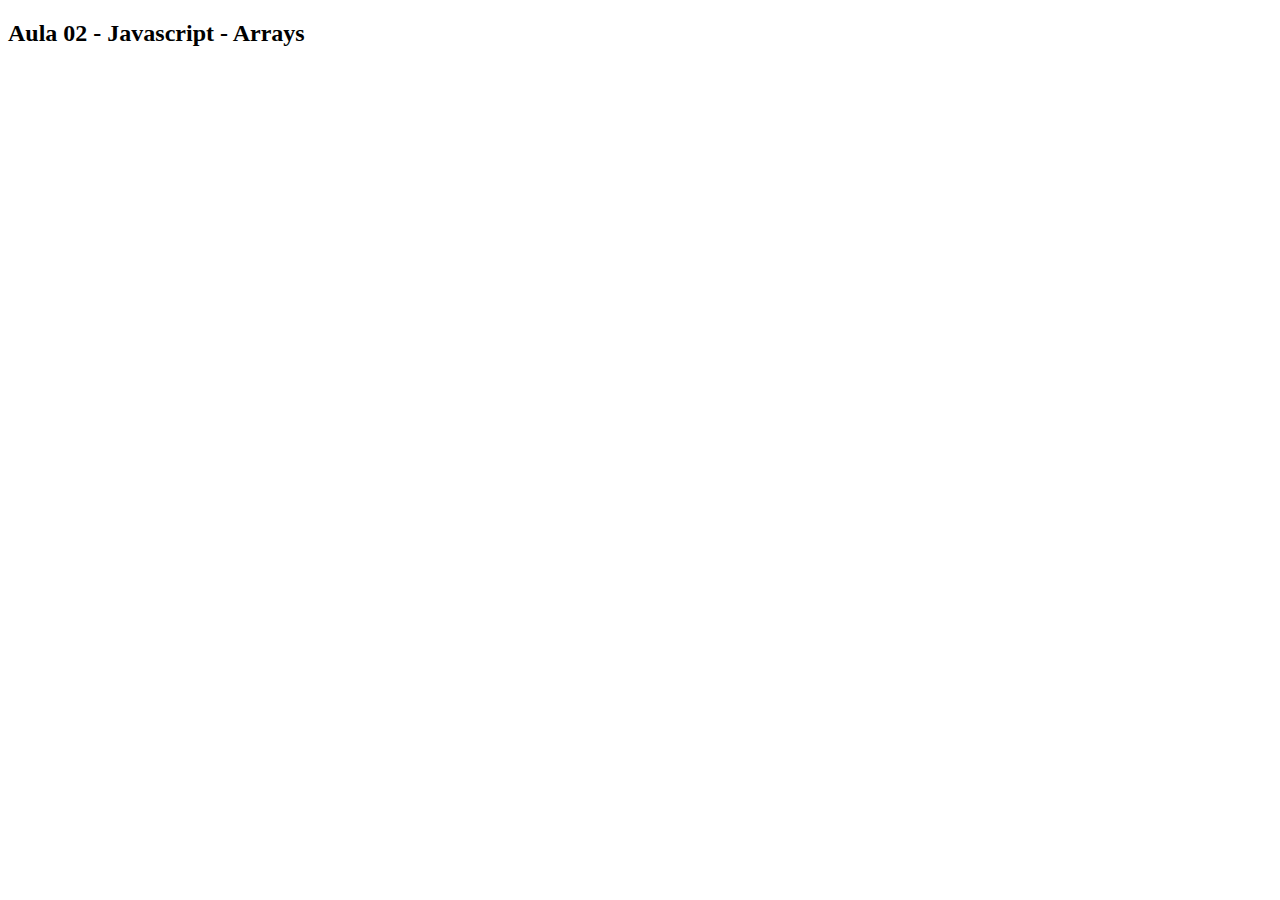
<file: Aula 1010/index.html>
<!DOCTYPE html>

<html lang="pt-BR">

<head>

    <meta charset="UTF-8">

    <meta name="viewport" content="width=device-width, initial-scale=1.0">

    <title>Aula 02 - Javascript - Arrays</title>

</head>

<body>



    <h2>Aula 02 - Javascript - Arrays</h2>





    <script src="./js/arrays.js"></script>

</body>

</html>
</file>
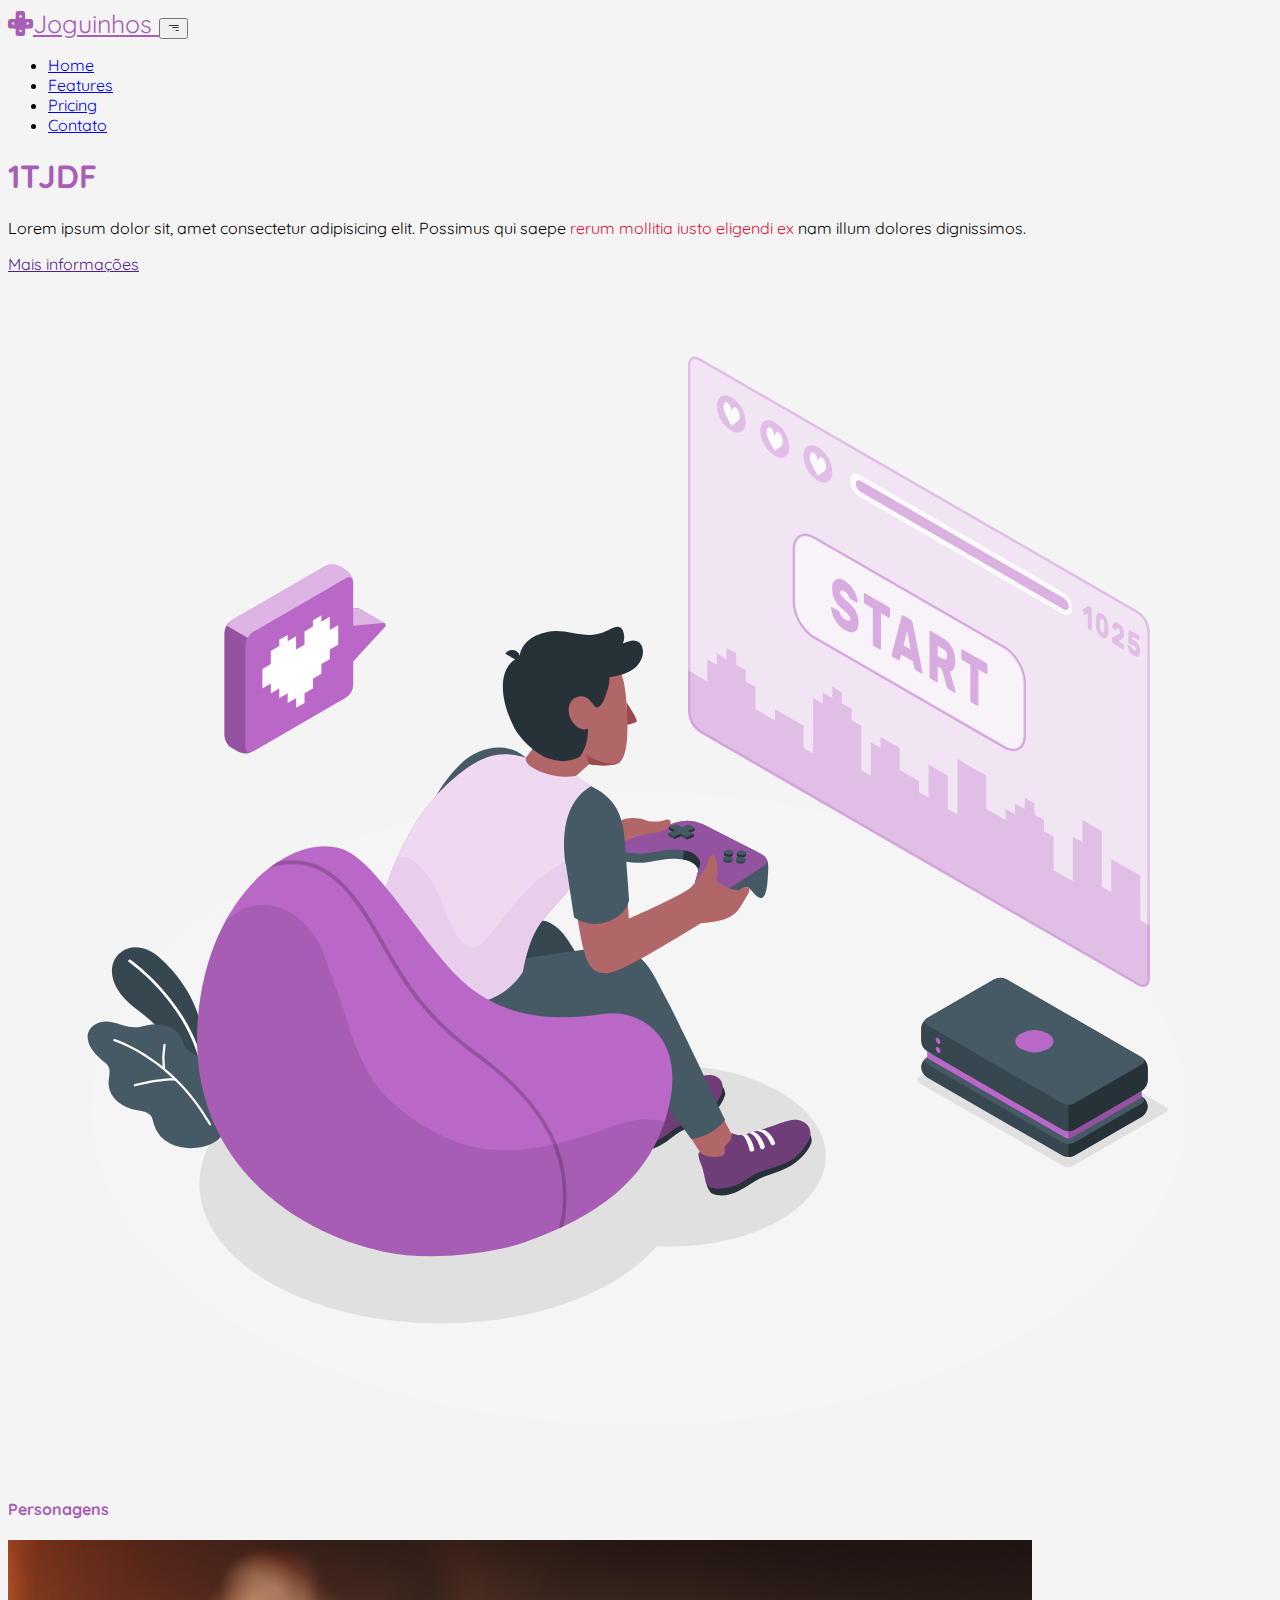
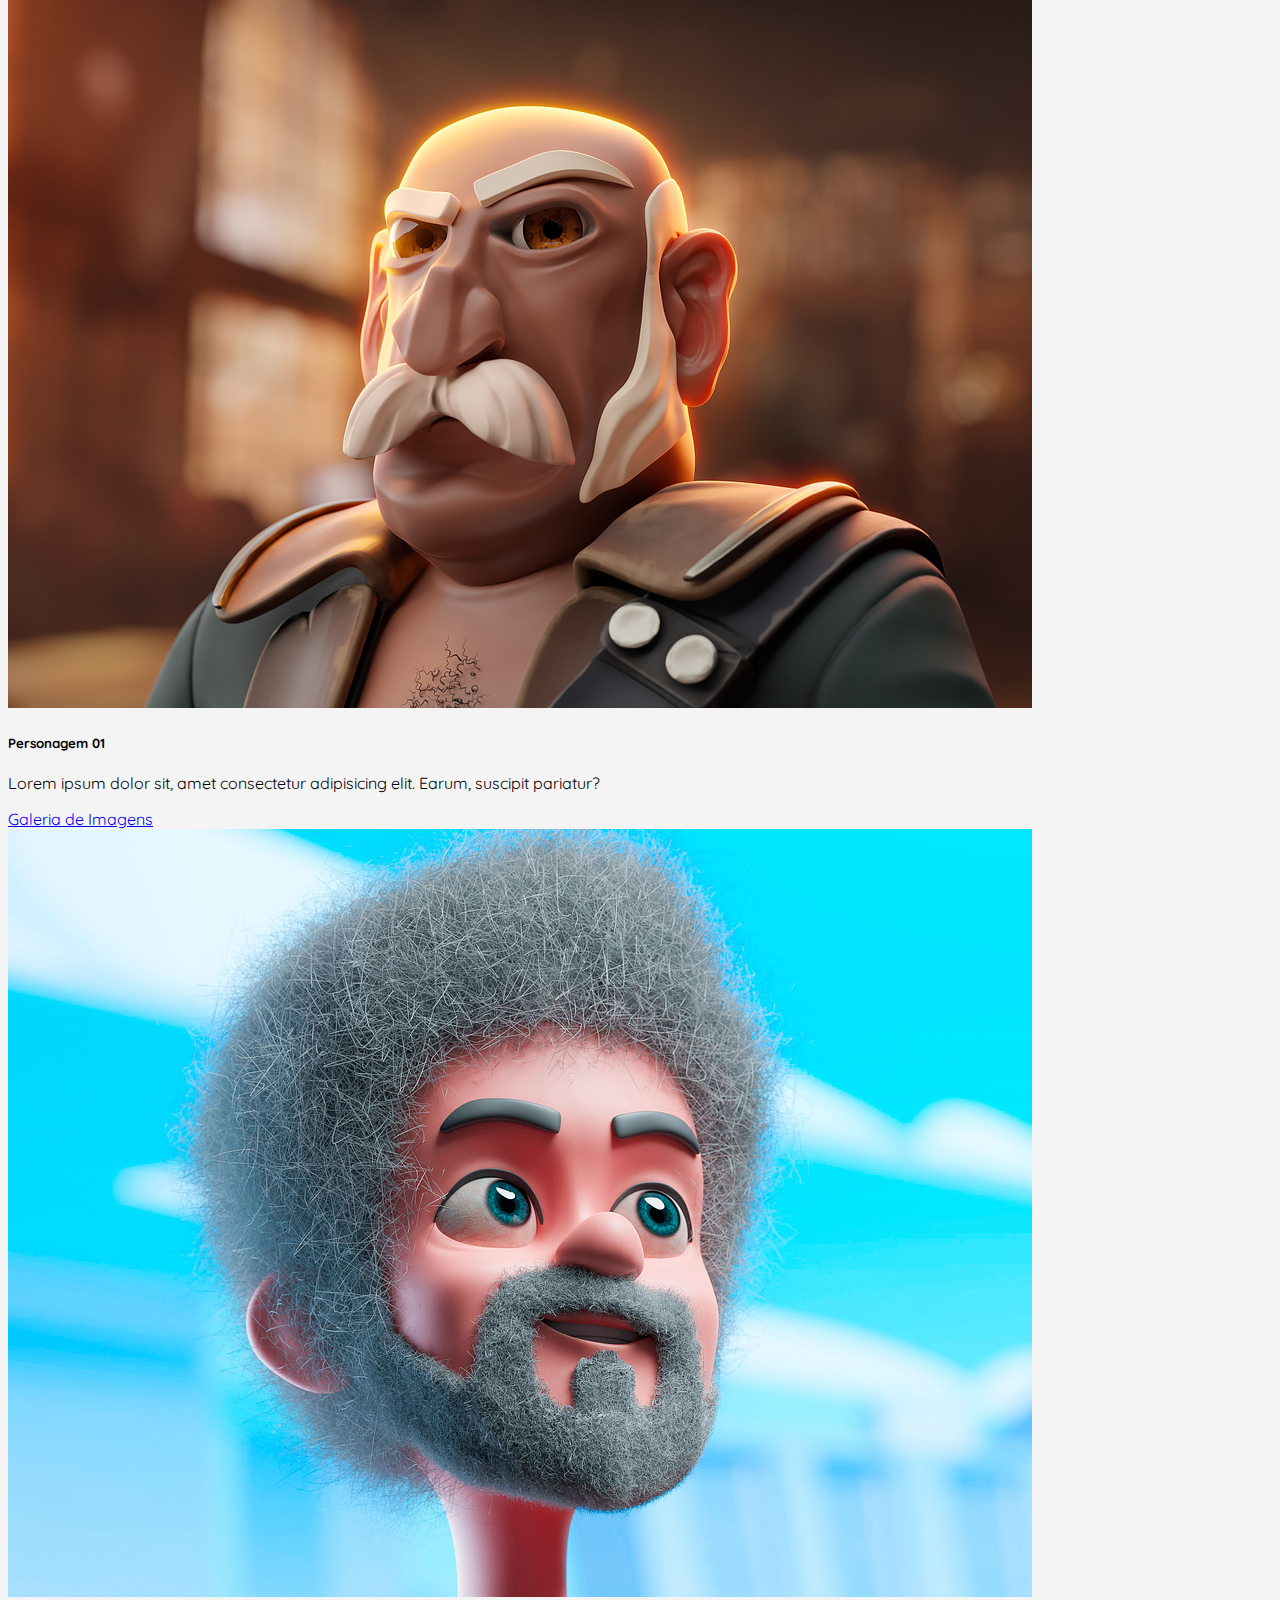
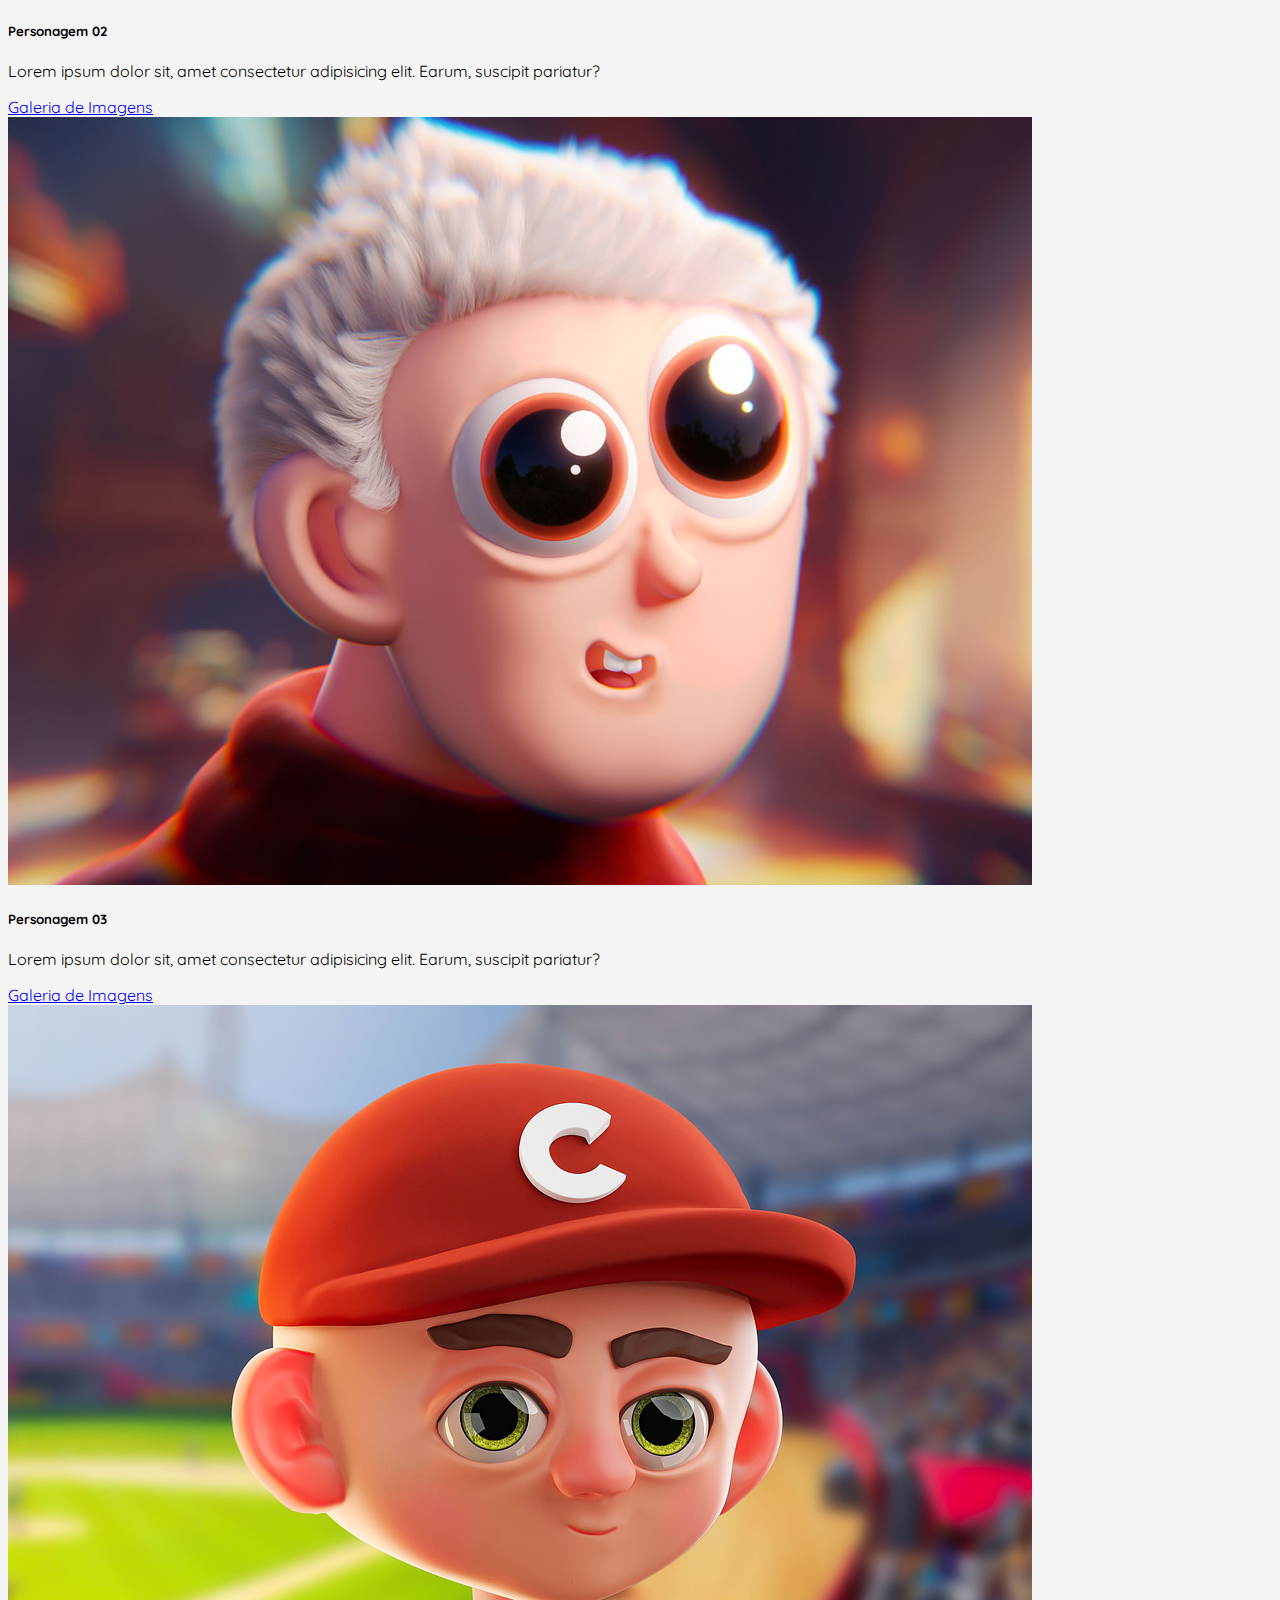
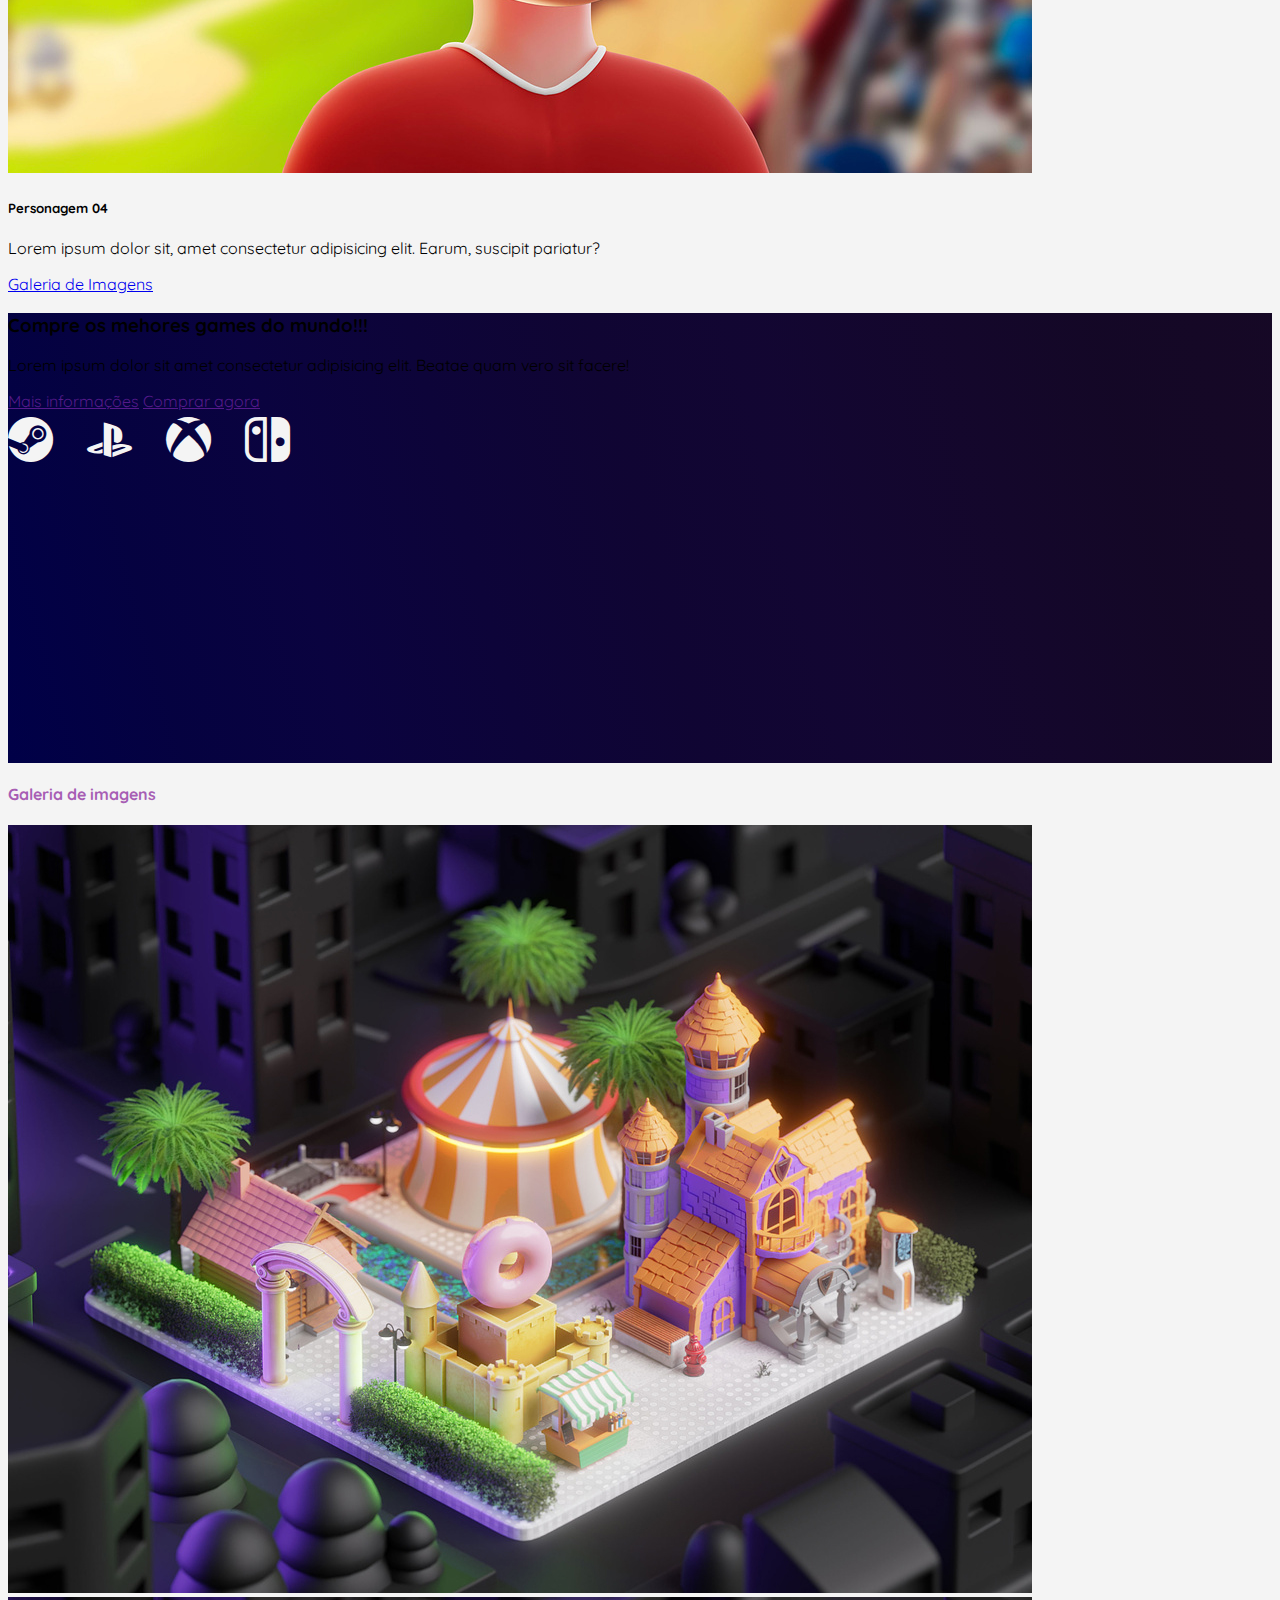
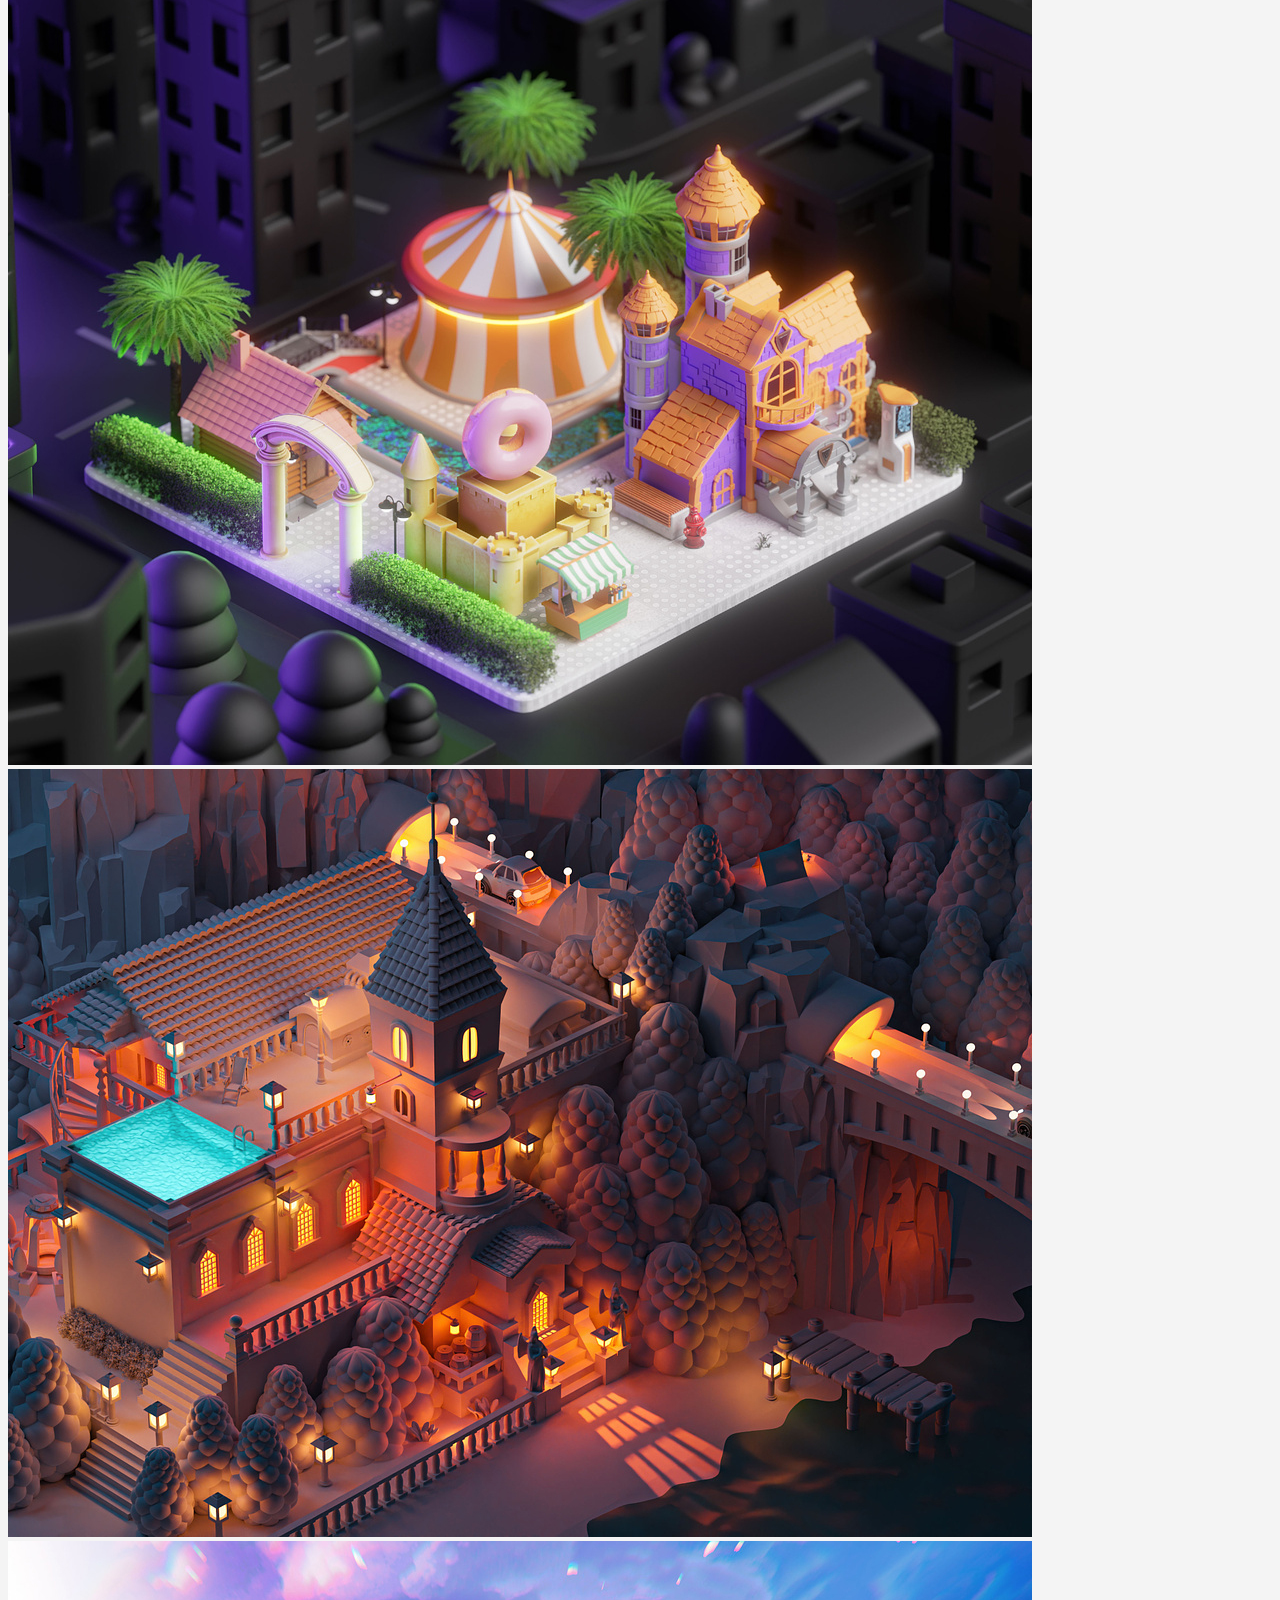
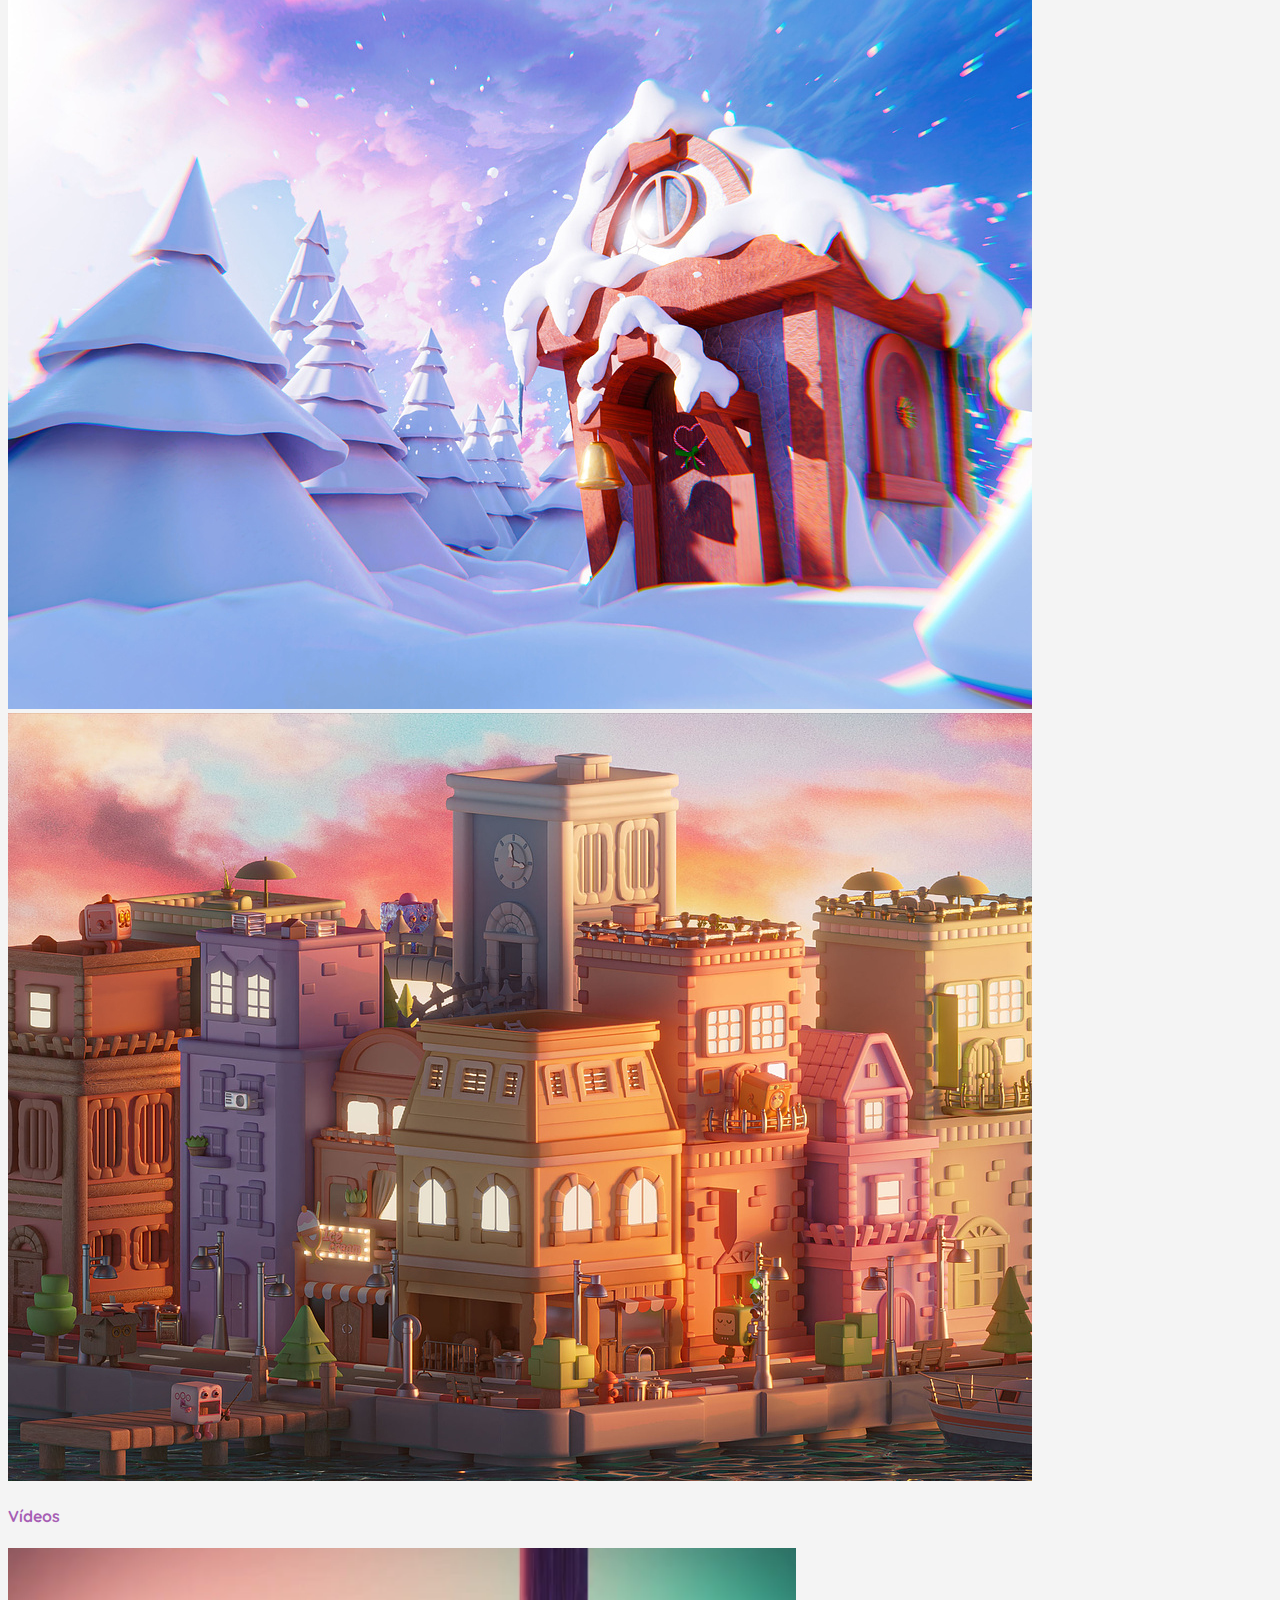
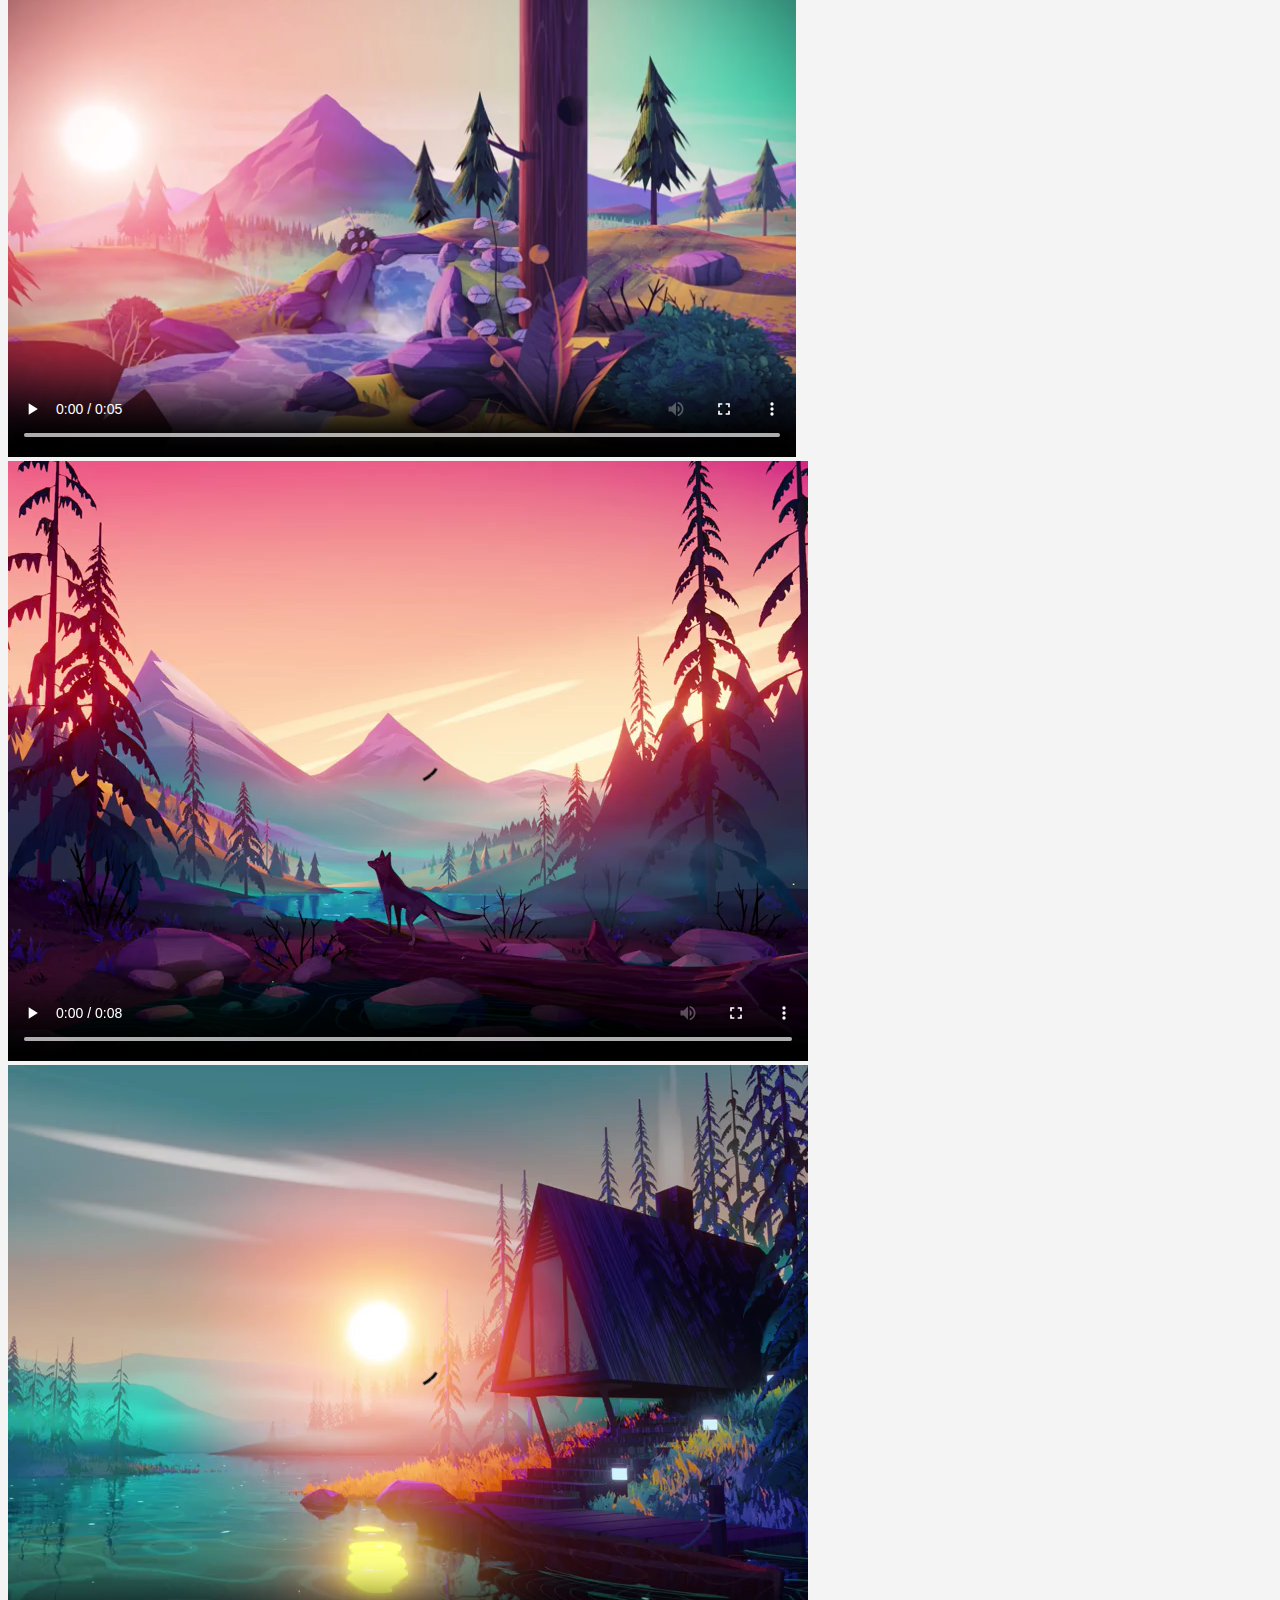
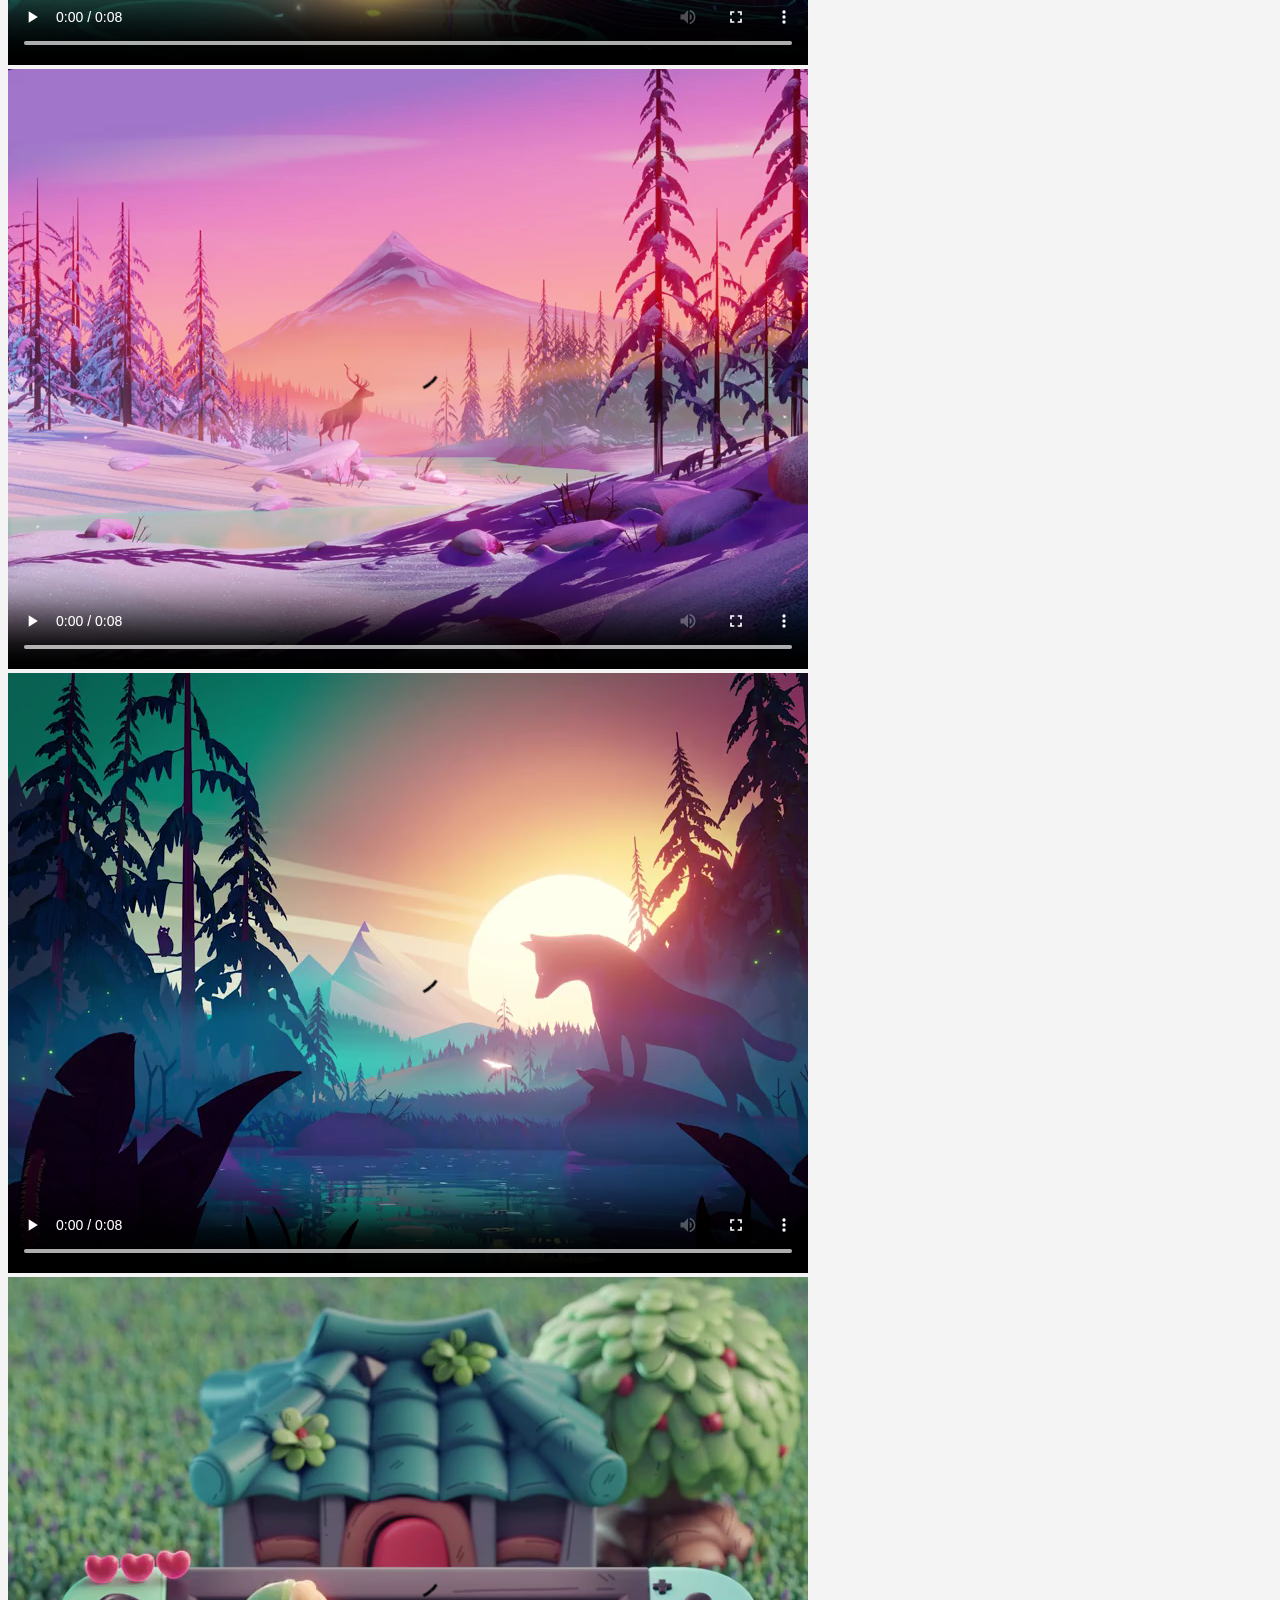
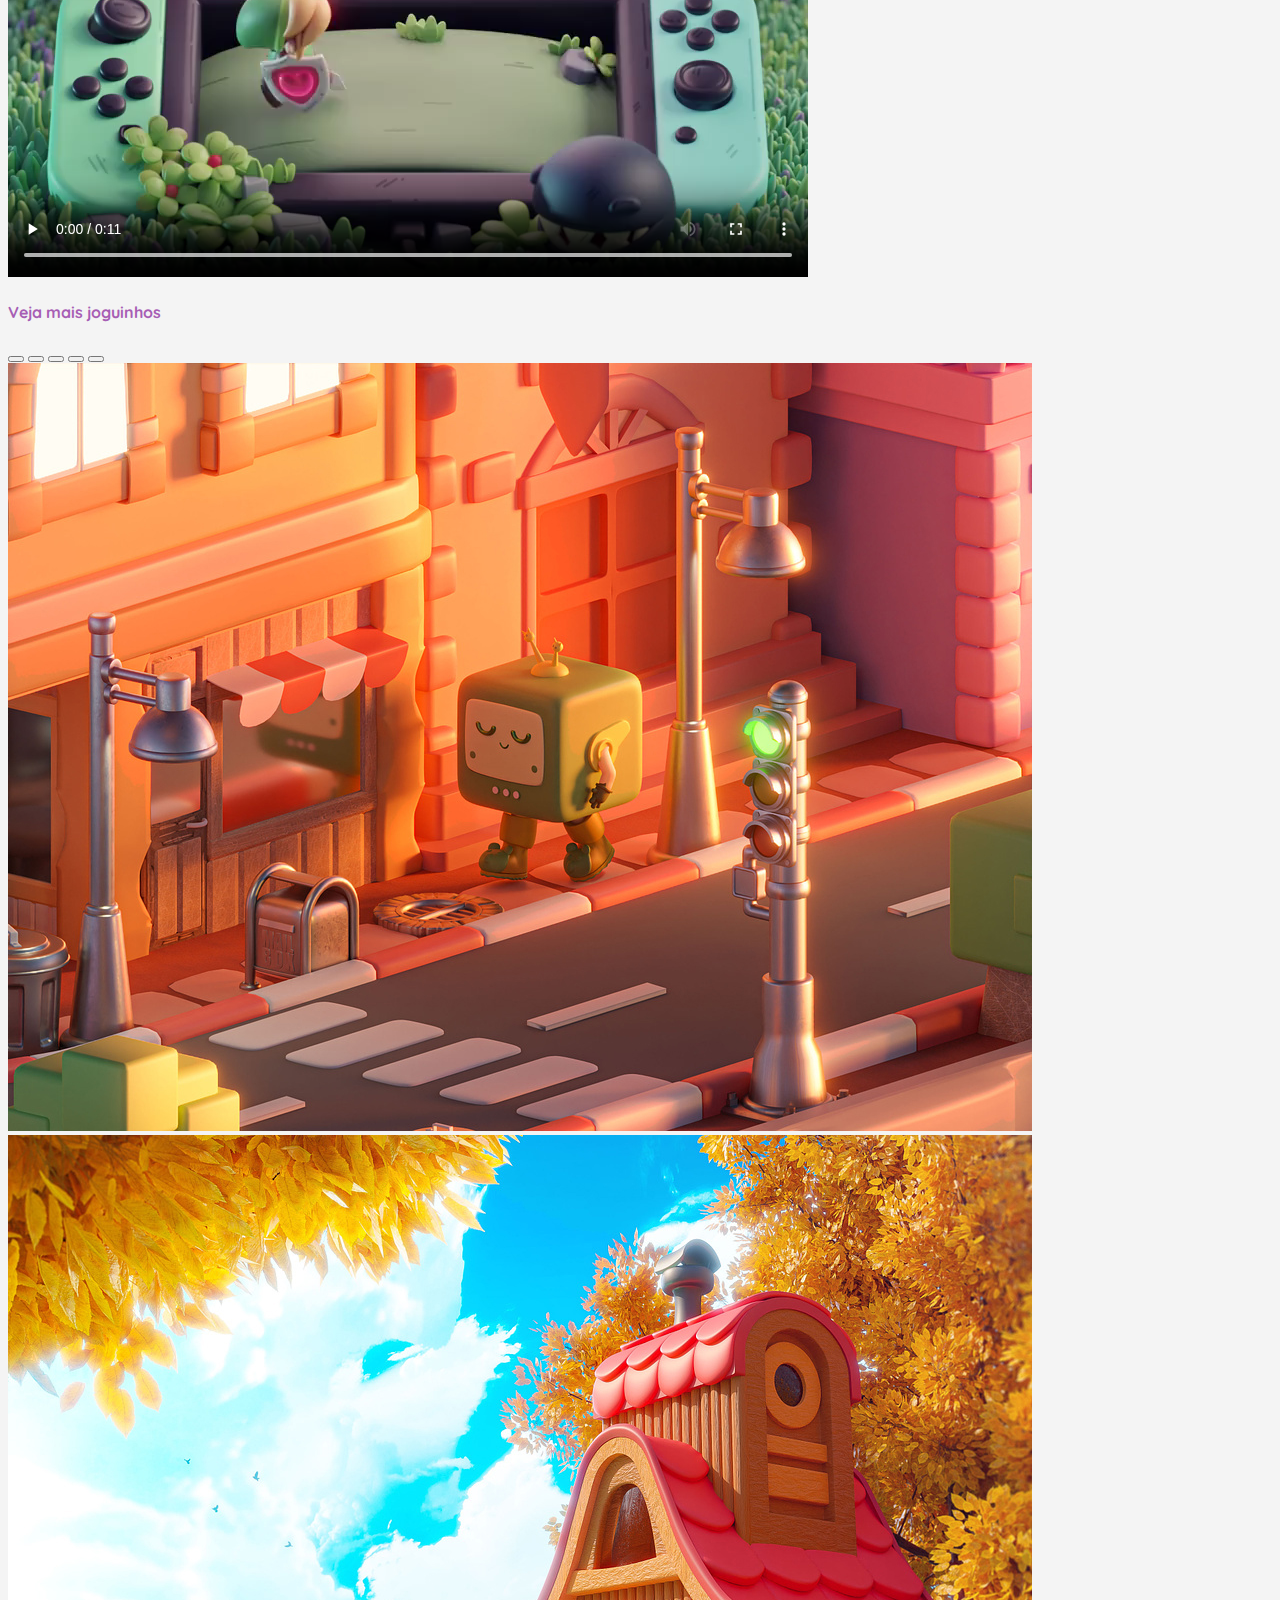
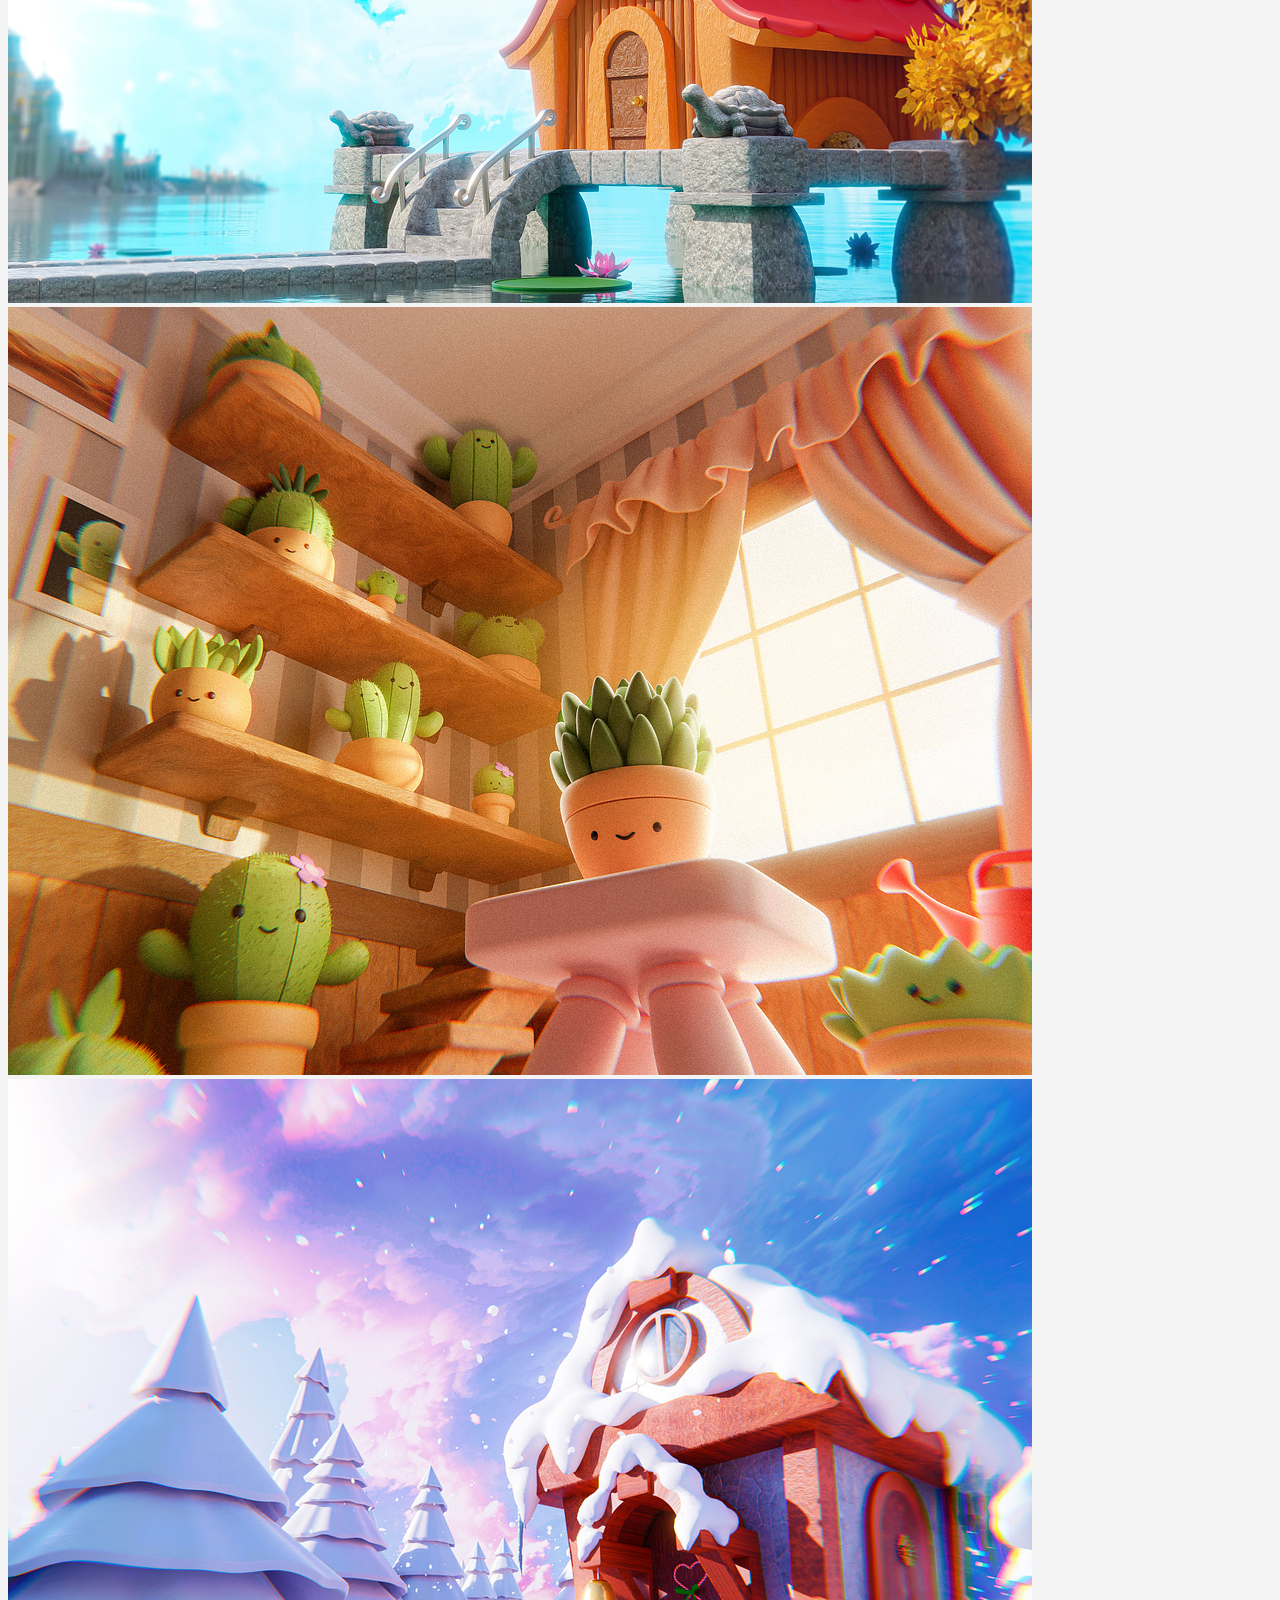
<file: Aula-1909/index.html>
<!doctype html>
<html lang="pt-br">

<head>
    <meta charset="utf-8">
    <meta name="viewport" content="width=device-width, initial-scale=1">
    <title>Aula 07 - Formulário - introdução JavaScript</title>

    <!-- Google Fonts -->
    <link rel="preconnect" href="https://fonts.googleapis.com">
    <link rel="preconnect" href="https://fonts.gstatic.com" crossorigin>
    <link href="https://fonts.googleapis.com/css2?family=Quicksand:wght@600&display=swap" rel="stylesheet">

    <!-- Chamada dos Icones BS -->
    <link rel="stylesheet" href="https://cdn.jsdelivr.net/npm/bootstrap-icons@1.10.5/font/bootstrap-icons.css">

    <!-- Chamada da CSS do BS -->
    <link href="https://cdn.jsdelivr.net/npm/bootstrap@5.3.1/dist/css/bootstrap.min.css" rel="stylesheet"
        integrity="sha384-4bw+/aepP/YC94hEpVNVgiZdgIC5+VKNBQNGCHeKRQN+PtmoHDEXuppvnDJzQIu9" crossorigin="anonymous">

    <!-- chamada da minha CSS -->
    <link rel="stylesheet" href="./css/styles.css">

</head>

<body>

    <header class="container mt-4">
        <nav class="navbar navbar-expand-lg">
            <div class="container-fluid">

                <a class="navbar-brand logo" href="#">
                    <i class="bi bi-dpad-fill me-2"></i>Joguinhos
                </a>

                <button class="navbar-toggler" type="button" data-bs-toggle="collapse" data-bs-target="#navbarNav"
                    aria-controls="navbarNav" aria-expanded="false" aria-label="Toggle navigation">
                    <i class="bi bi-filter-right"></i>
                </button>

                <div class="collapse navbar-collapse" id="navbarNav">
                    <ul class="navbar-nav ms-auto">
                        <li class="nav-item">
                            <a class="nav-link" href="#">Home</a>
                        </li>
                        <li class="nav-item">
                            <a class="nav-link" href="#">Features</a>
                        </li>
                        <li class="nav-item">
                            <a class="nav-link" href="#">Pricing</a>
                        </li>
                        <li class="nav-item">
                            <a class="nav-link" href="#">Contato</a>
                        </li>
                    </ul>
                </div>
            </div>
        </nav>
    </header>
    <main class="container mb-5">
        <!-- definida a linha do grid -->
        <section class="row px-4 d-flex align-items-center">
            <div class="col-md-6">
                <h1 class="display-1 text-purple">1TJDF</h1>
                <p class="lead my-4">
                    Lorem ipsum dolor sit, amet consectetur adipisicing elit. Possimus qui saepe <span
                        class="text-pink">rerum mollitia iusto eligendi ex</span> nam illum dolores dignissimos.
                </p>
                <a href="" class="btn btn-outline-primary">Mais informações</a>
            </div>

            <figure class="col-md-6">
                <img src="./images/gaming-animate.svg" alt="Ilustração de uma pessoa jogando videogame"
                    class="img-fluid">
            </figure>
        </section>

        <!-- cards -->
        <h4 class="text-purple display-6 mb-4">Personagens</h4>

        <!-- criar a linha do grid -->
        <section class="row">
            <!-- 1o. card -->
            <div class="col-md-6 col-lg-3 my-2">
                <div class="card">
                    <img src="./images/personagens/personagem01.jpg" class="card-img-top" alt="Imagem do personagem 01">
                    <div class="card-body">
                        <h5 class="card-title">Personagem 01</h5>
                        <p class="card-text">Lorem ipsum dolor sit, amet consectetur adipisicing elit. Earum, suscipit
                            pariatur?</p>
                        <a href="#" class="btn btn-outline-primary">Galeria de Imagens</a>
                    </div>
                </div>
            </div>

            <!-- 2o. card -->
            <div class="col-md-6 col-lg-3 my-2">
                <div class="card">
                    <img src="./images/personagens/personagem02.jpg" class="card-img-top" alt="Imagem do personagem 02">
                    <div class="card-body">
                        <h5 class="card-title">Personagem 02</h5>
                        <p class="card-text">Lorem ipsum dolor sit, amet consectetur adipisicing elit. Earum, suscipit
                            pariatur?</p>
                        <a href="#" class="btn btn-outline-primary">Galeria de Imagens</a>
                    </div>
                </div>
            </div>

            <!-- 3o. card -->
            <div class="col-md-6 col-lg-3 my-2">
                <div class="card">
                    <img src="./images/personagens/personagem03.jpg" class="card-img-top" alt="Imagem do personagem 03">
                    <div class="card-body">
                        <h5 class="card-title">Personagem 03</h5>
                        <p class="card-text">Lorem ipsum dolor sit, amet consectetur adipisicing elit. Earum, suscipit
                            pariatur?</p>
                        <a href="#" class="btn btn-outline-primary">Galeria de Imagens</a>
                    </div>
                </div>
            </div>

            <!-- 4o. card -->
            <div class="col-md-6 col-lg-3 my-2">
                <div class="card">
                    <img src="./images/personagens/personagem04.jpg" class="card-img-top" alt="Imagem do personagem 04">
                    <div class="card-body">
                        <h5 class="card-title">Personagem 04</h5>
                        <p class="card-text">Lorem ipsum dolor sit, amet consectetur adipisicing elit. Earum, suscipit
                            pariatur?</p>
                        <a href="#" class="btn btn-outline-primary">Galeria de Imagens</a>
                    </div>
                </div>
            </div>
        </section>
    </main>


    <!-- Plataformas -->
    <article class="container-fluid text-light gradiente mb-5">
        <div class="container">
            <!-- ativar a linha do grid -->
            <div class="row d-flex align-items-center justify-content-center text-center height-50">

                <div class="col-md-6 my-2">
                    <h3 class="">Compre os mehores games do mundo!!!</h3>
                    <p class="my-4">Lorem ipsum dolor sit amet consectetur adipisicing elit. Beatae quam vero sit
                        facere!</p>
                    <a href="" class="btn btn-outline-primary">Mais informações</a>
                    <a href="" class="btn btn-primary ms-2">Comprar agora</a>
                </div>

                <div class="col-md-6 my-2 text-end icons">
                    <a href=""><i class="bi bi-steam icon-plataforma"></i></a>
                    <a href=""><i class="bi bi-playstation icon-plataforma"></i></a>
                    <a href=""><i class="bi bi-xbox icon-plataforma"></i></a>
                    <a href=""><i class="bi bi-nintendo-switch icon-plataforma"></i></a>
                </div>
            </div>
        </div>
    </article>


    <section class="container mb-5">
        <h4 class="text-purple display-6">Galeria de imagens</h4>
        <div class="row my-4 d-flex align-items-center">

            <!-- imagem grande -->
            <div class="col-md-6 my-2">
                <img src="./images/telas/tela07.jpg" alt="Imagem da tela do game ABCD" class="img-fluid rounded">
            </div>

            <!-- imagens pequenas -->
            <div class="col-md-6 my-2">

                <div class="row">
                    <div class="col-6 my-2">
                        <img src="./images/telas/tela07.jpg" alt="Imagem do Game ABCD" class="img-fluid rounded">
                    </div>

                    <div class="col-6 my-2">
                        <img src="./images/telas/tela06.jpg" alt="Imagem do Game XCVB" class="img-fluid rounded">
                    </div>

                    <div class="col-6 my-2">
                        <img src="./images/telas/tela04.jpg" alt="Imagem do Game OIUY" class="img-fluid rounded">
                    </div>

                    <div class="col-6 my-2">
                        <img src="./images/telas/tela05.jpg" alt="Imagem do Game RTYU" class="img-fluid rounded">
                    </div>
                </div>

            </div>
        </div>
    </section>

    <!-- área de vídeos -->
    <section class="container mb-5">
        <h4 class="text-purple display-6">Vídeos</h4>

        <!-- linha do grid COM MAIS RESPONSABILIDADES -->
        <div class="row row-cols-1 row-cols-md-2 row-cols-lg-3 ">

            <div class="col my-3">
                <video src="./videos/animated_medium20200707-5341-1dbefzo.mp4" controls
                poster="./videos/video01.png"
                    class="ratio ratio-16x9 rounded"></video>
            </div>

            <div class="col my-3">
                <video src="./videos/animated_medium20200725-20674-vo69tc.mp4" controls loop
                    class="ratio ratio-16x9 rounded"></video>
            </div>

            <div class="col my-3">
                <video src="./videos/animated_medium20200730-3261-balfec.mp4" controls
                    class="ratio ratio-16x9 rounded"></video>
            </div>

            <div class="col my-3">
                <video src="./videos/animated_medium20200817-4291-1flkvcz.mp4" controls
                    class="ratio ratio-16x9 rounded"></video>
            </div>

            <div class="col my-3">
                <video src="./videos/animated_medium20210310-30959-bv00ij.mp4" controls
                    class="ratio ratio-16x9 rounded"></video>
            </div>

            <div class="col my-3">
                <video src="./videos/animated_medium20210614-7172-jz7acx.mp4" controls
                    class="ratio ratio-16x9 rounded"></video>
            </div>
        </div>
    </section>

    <!-- carousel Bootstrap -->
    <section class="container mb-5">
        <h4 class="text-purple display-6">Veja mais joguinhos</h4>

        <div class="row row-cols-1 row-cols-md-2 my-3 d-flex align-items-center">

            <div class="col">

                <div id="carouselExampleIndicators" class="carousel slide" data-bs-ride="carousel">

                    <div class="carousel-indicators">
                        <button type="button" data-bs-target="#carouselExampleIndicators" data-bs-slide-to="0"
                            class="active" aria-current="true" aria-label="Slide 1"></button>
                        <button type="button" data-bs-target="#carouselExampleIndicators" data-bs-slide-to="1"
                            aria-label="Slide 2"></button>
                        <button type="button" data-bs-target="#carouselExampleIndicators" data-bs-slide-to="2"
                            aria-label="Slide 3"></button>
                         <button type="button" data-bs-target="#carouselExampleIndicators" data-bs-slide-to="3"
                             aria-label="Slide 4"></button>
                         <button type="button" data-bs-target="#carouselExampleIndicators" data-bs-slide-to="4"
                             aria-label="Slide 5"></button>                        
                    </div>

                    <div class="carousel-inner rounded">
                        <div class="carousel-item active" data-bs-interval="5000">
                            <img src="./images/telas/tela01.jpg" class="d-block w-100" alt="Imagem do game ABCD">
                        </div>
                        <div class="carousel-item" data-bs-interval="5000">
                            <img src="./images/telas/tela02.jpg" class="d-block w-100" alt="Imagem do game XPTO">
                        </div>
                        <div class="carousel-item" data-bs-interval="5000">
                            <img src="./images/telas/tela03.jpg" class="d-block w-100" alt="Imagem do game QWER">
                        </div>
                        <div class="carousel-item" data-bs-interval="5000">
                            <img src="./images/telas/tela04.jpg" class="d-block w-100" alt="Imagem do game HJKL">
                        </div>
                        <div class="carousel-item" data-bs-interval="5000">
                            <img src="./images/telas/tela05.jpg" class="d-block w-100" alt="Imagem do game GHJK">
                        </div>
                    </div>
                    <button class="carousel-control-prev" type="button" data-bs-target="#carouselExampleIndicators"
                        data-bs-slide="prev">
                        <span class="carousel-control-prev-icon" aria-hidden="true"></span>
                        <span class="visually-hidden">Previous</span>
                    </button>
                    <button class="carousel-control-next" type="button" data-bs-target="#carouselExampleIndicators"
                        data-bs-slide="next">
                        <span class="carousel-control-next-icon" aria-hidden="true"></span>
                        <span class="visually-hidden">Next</span>
                    </button>
                </div>
            </div>
            
            <!-- vídeo do Yotube -->
            <div class="col my-3">
                <div class="ratio ratio-4x3">
                    <iframe src="https://www.youtube.com/embed/diilMn5gSAg?si=Msc_fhgn6t-Cren8" title="YouTube video" class="rounded" allowfullscreen></iframe>
                </div>
            </div>
        </div>
    </section>

    <!-- Formulários -->
    <section class="container mb-5">
        <h4 class="text-purple display-6">Contato</h4>        
        <form id="contato" name="contato" method="get" action="">
            <div class="row my-4">

                <!-- 1o. campo -->
                <div class="col-md-4 my-2">
                    <label for="nome" class="form-labe">Nome</label>
                    <input type="text" id="nome" name="nome" class="form-control" placeholder="Ex: kaio" minlength="10" maxlength="50" required>                    
                </div>

                <!-- 2o campo -->
                <div class="col-md-4 my-2">
                    <label for="email" class="form-labe">Email</label>
                    <input type="email" id="email" name="email" class="form-control" placeholder="Ex: seuemail!@gmail.com" maxlength="50" required>
                </div>

                <!-- 3o campo -->
                <div class="col-md-4 my-2">
                    <label for="assunto" class="form-labe">Assunto</label>
                    <select name="assunto" id="assunto" class="form-select">
                        <option value="">Selecione o assunto:</option>
                        <option value="">Fazer um elogio</option>
                        <option value="">Fazer uma sugestão</option>
                        <option value="">Fazer uma pergunta</option>
                        <option value="">Fazer uma reclamação</option>
                        <option value="">Outros assuntos</option>
                    </select>
                </div>

                <!-- 4o campo -->
                <div class="col-12 my-2">
                    <label for="mensagem" class="form-label">Mensagem</label>
                    <textarea name="mensagem" id="mensagem" class="form-control" placeholder="Ex: Sua mensagem..."> </textarea>
                </div>

                <div class="my-3 d-flex justify-content-end">
                    <button type="submit" class="btn btn-outline-primary">Chamar JavaScript</button>
                    <button type="submit" class="btn btn-primary mx-2">Enviar Mensagem</button>                    
                </div>

            </div>
        </form>        
    </section>








    <!-- Chamada do JS do BS -->
    <script src="https://cdn.jsdelivr.net/npm/bootstrap@5.3.1/dist/js/bootstrap.bundle.min.js"
        integrity="sha384-HwwvtgBNo3bZJJLYd8oVXjrBZt8cqVSpeBNS5n7C8IVInixGAoxmnlMuBnhbgrkm" crossorigin="anonymous">
    </script>
</body>

</html>
</file>
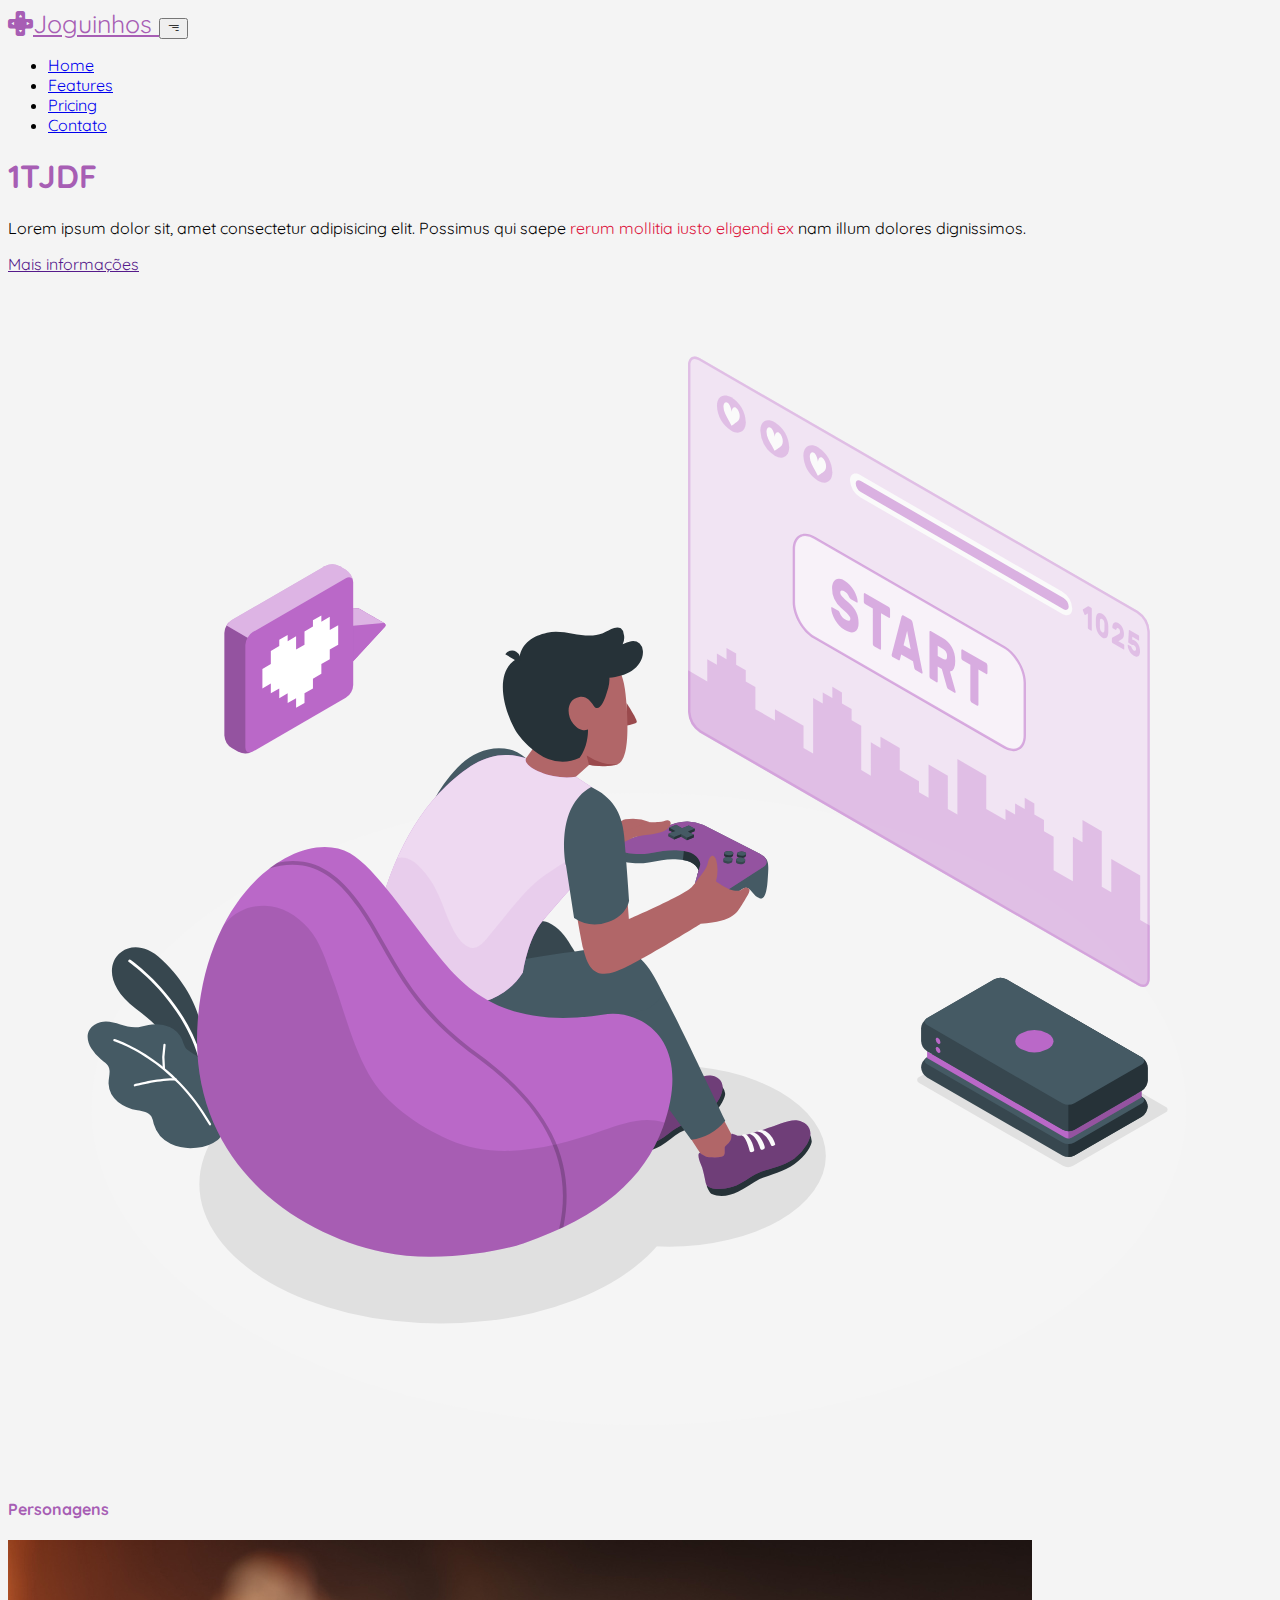
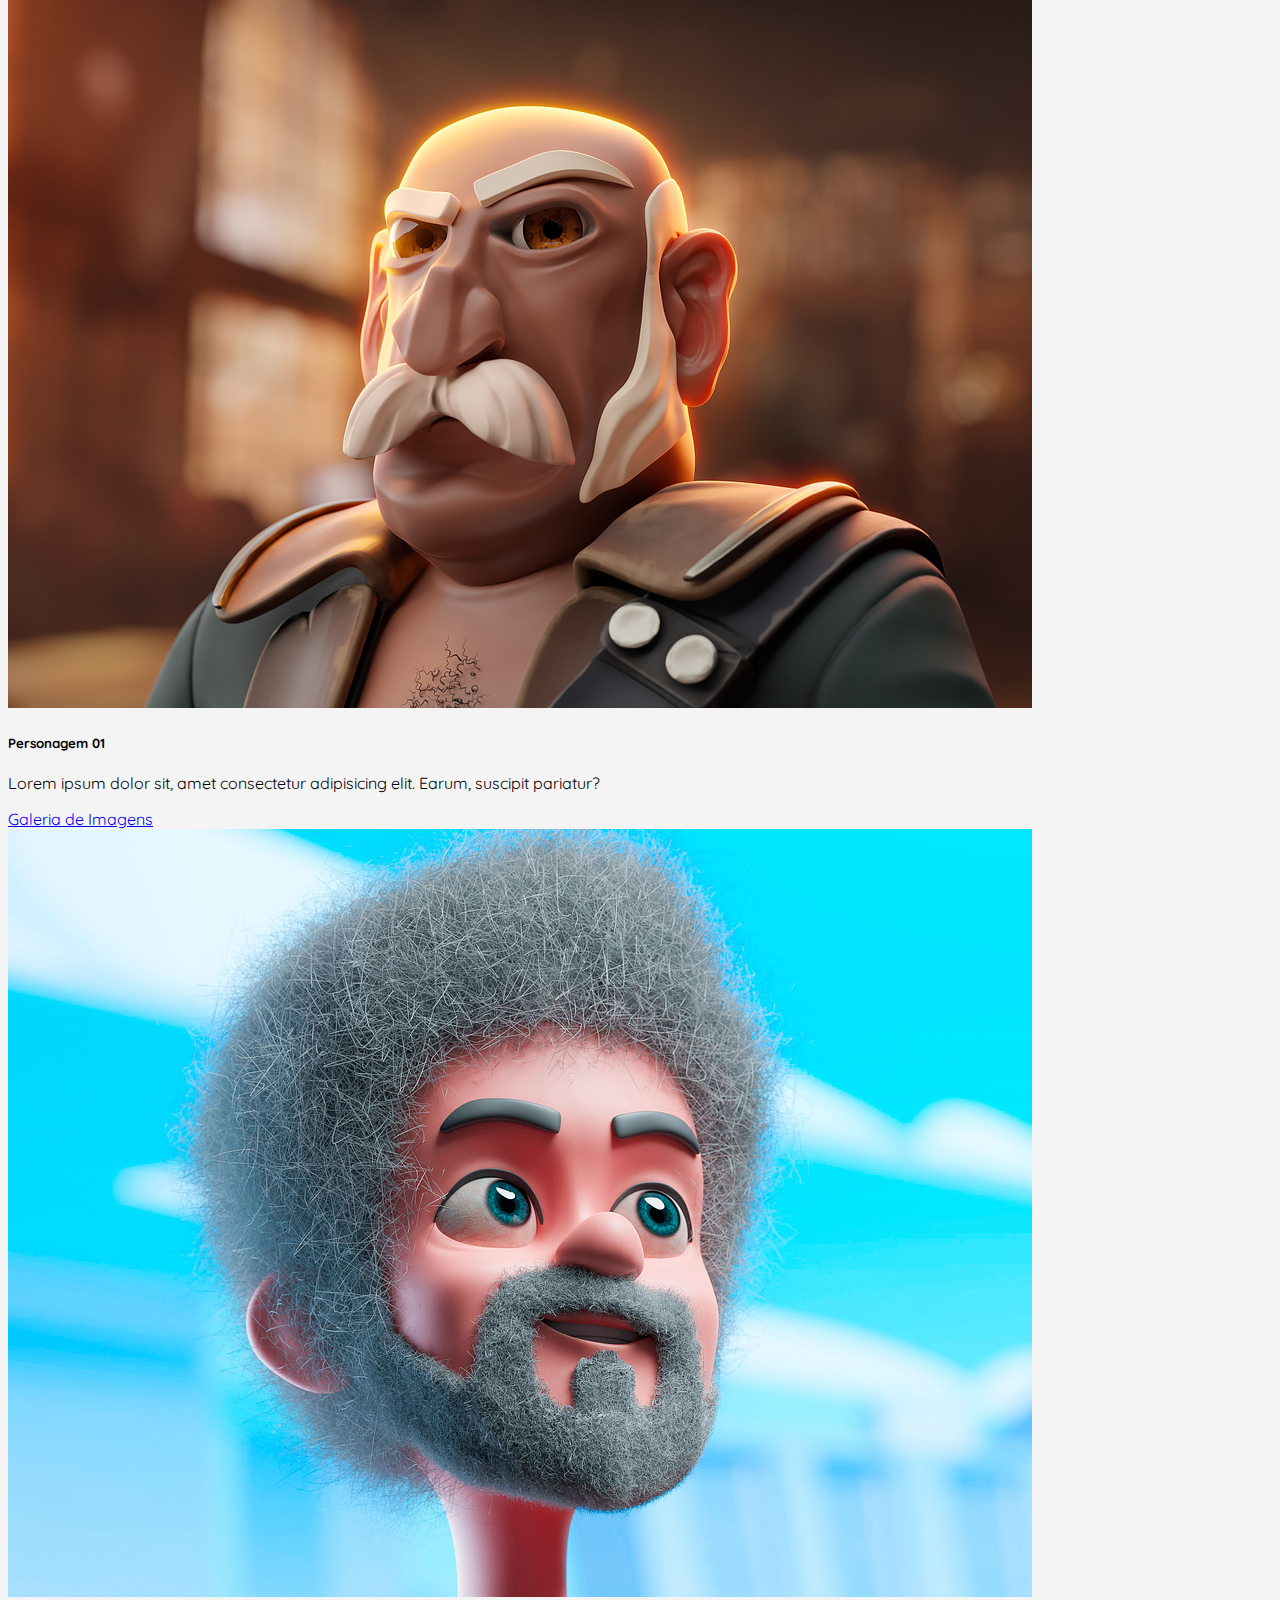
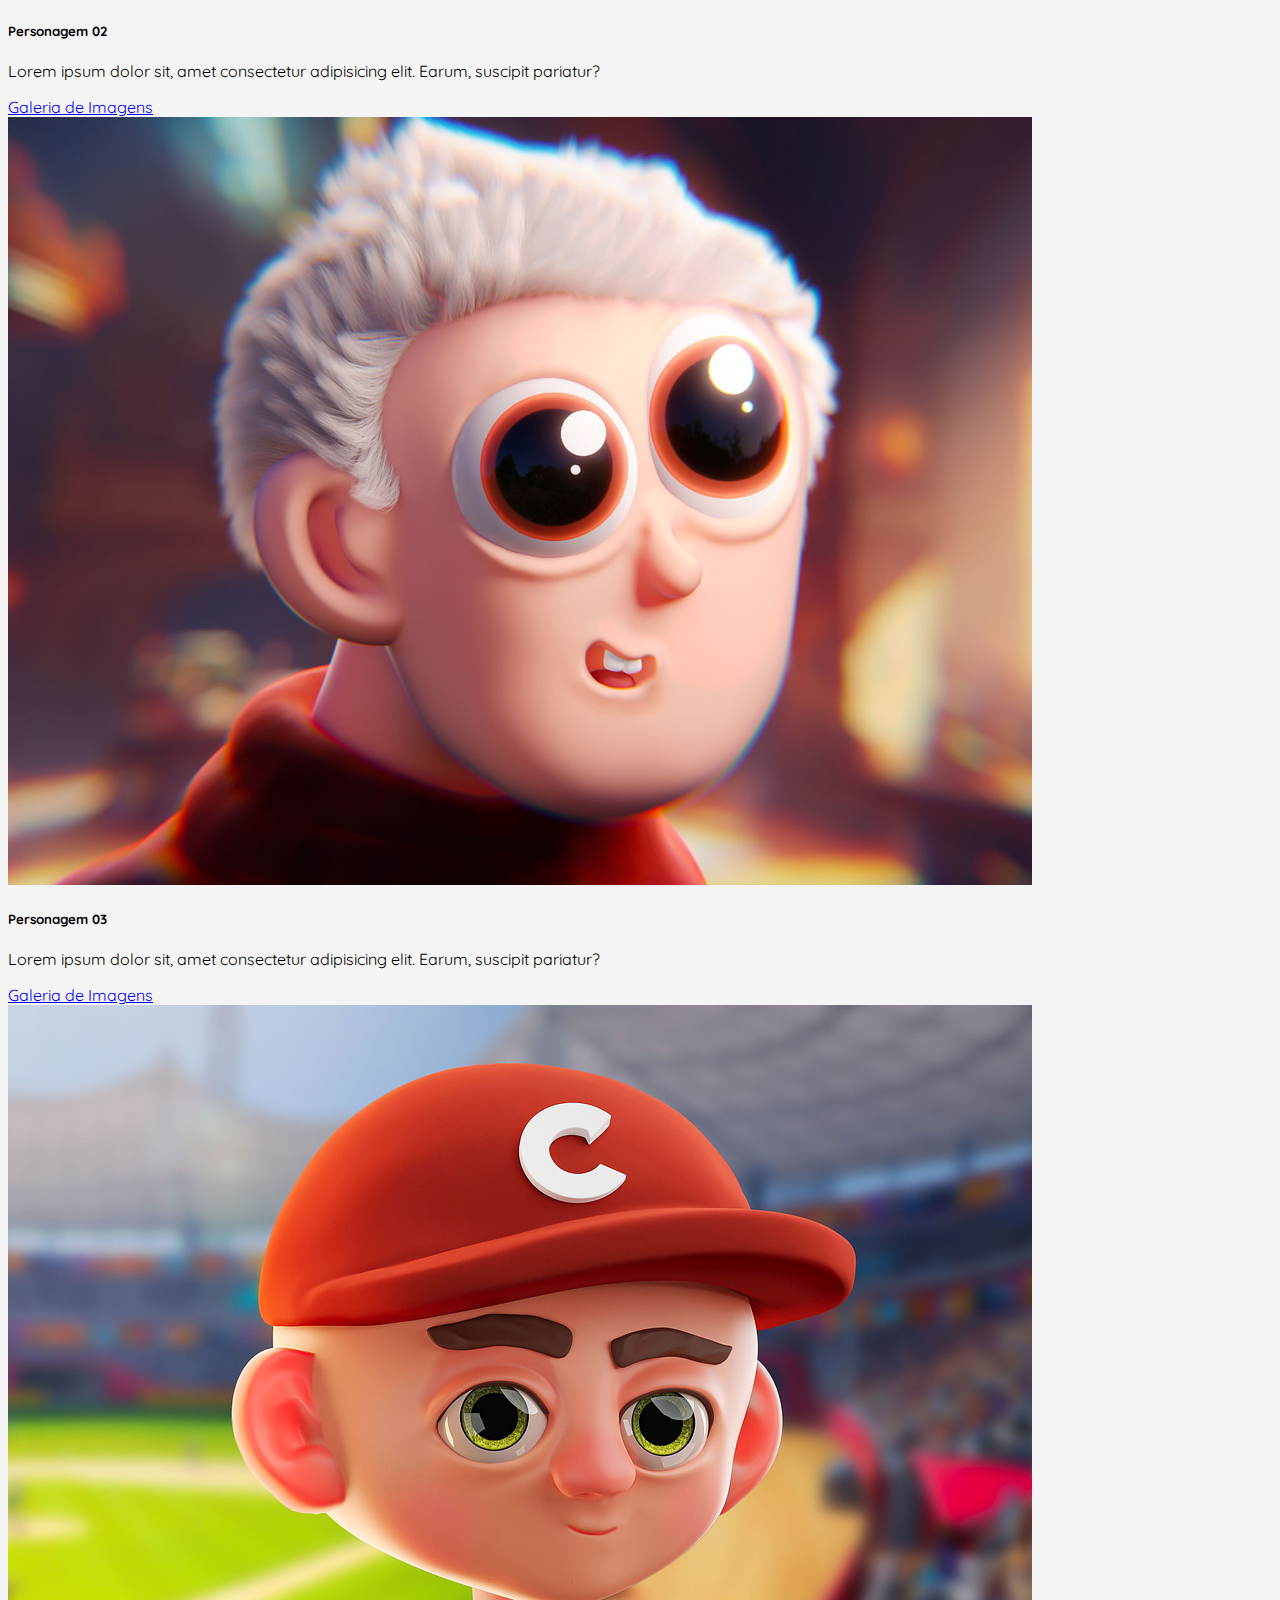
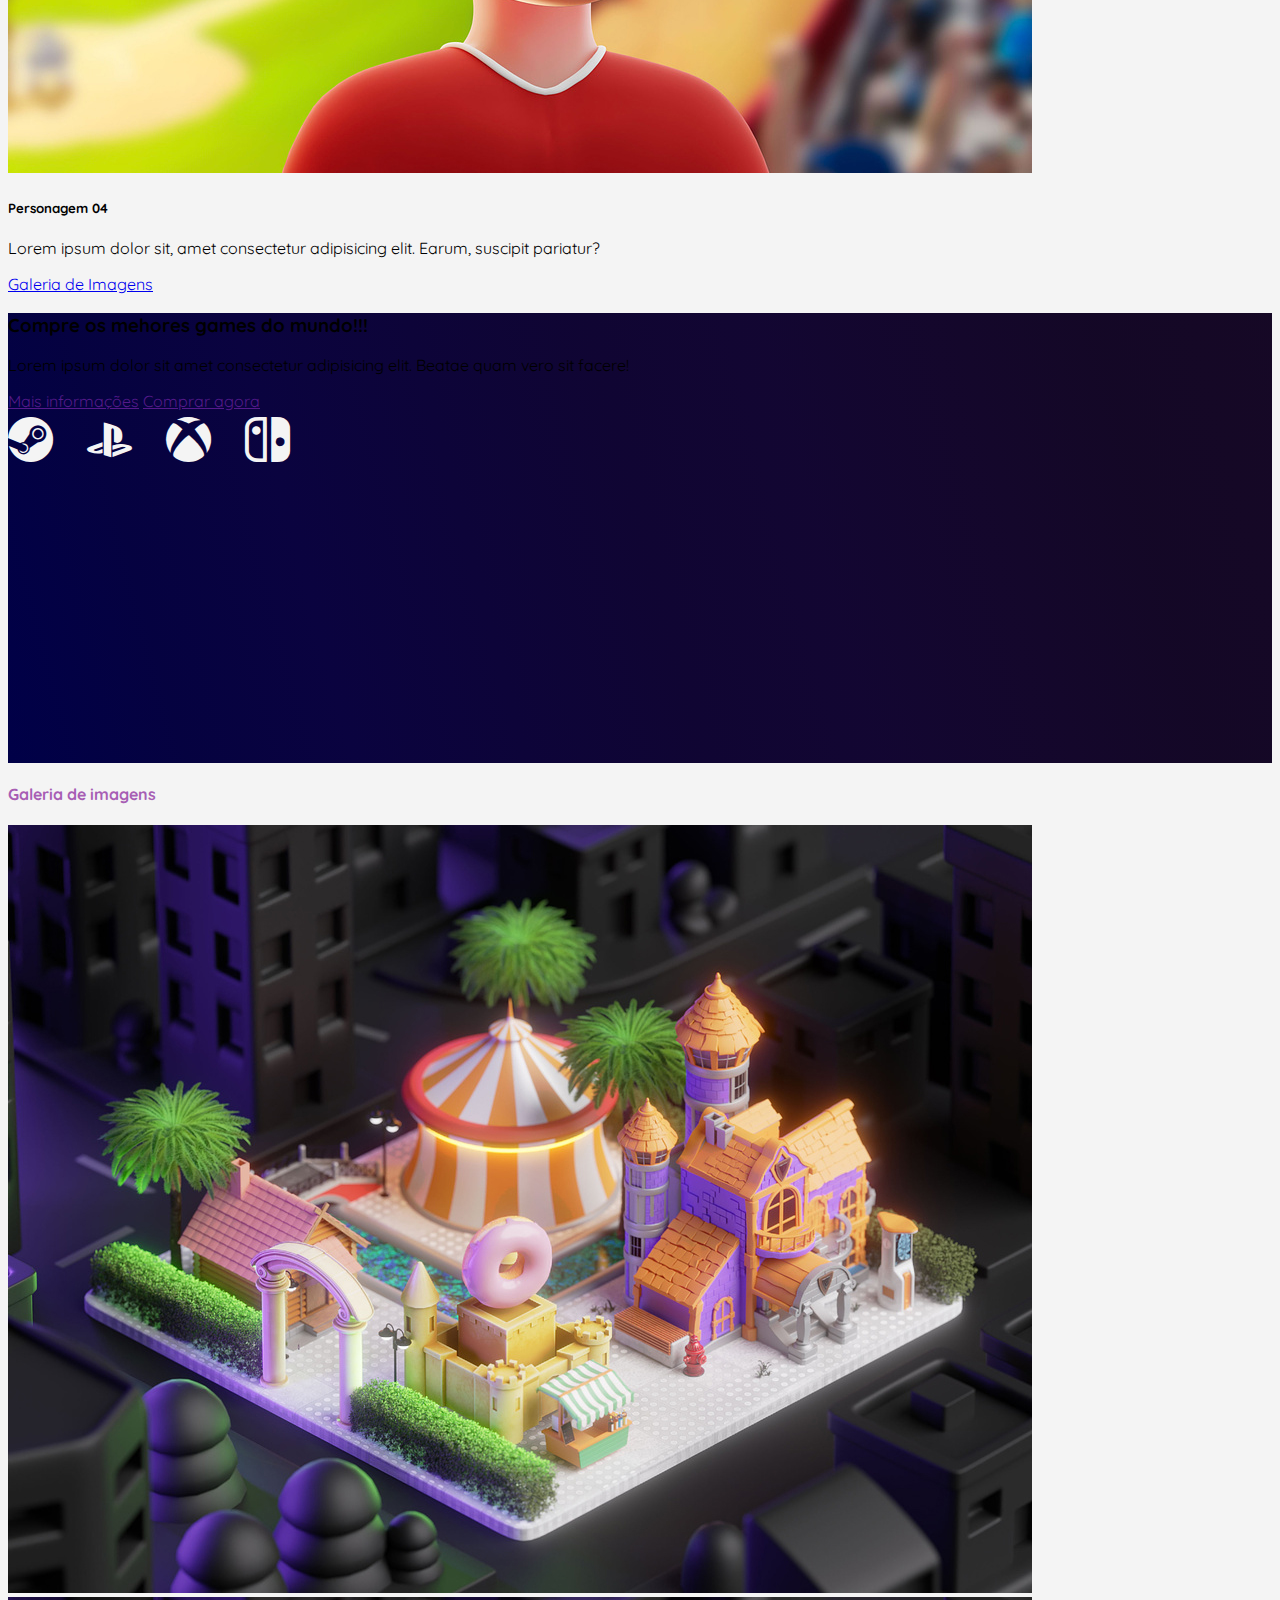
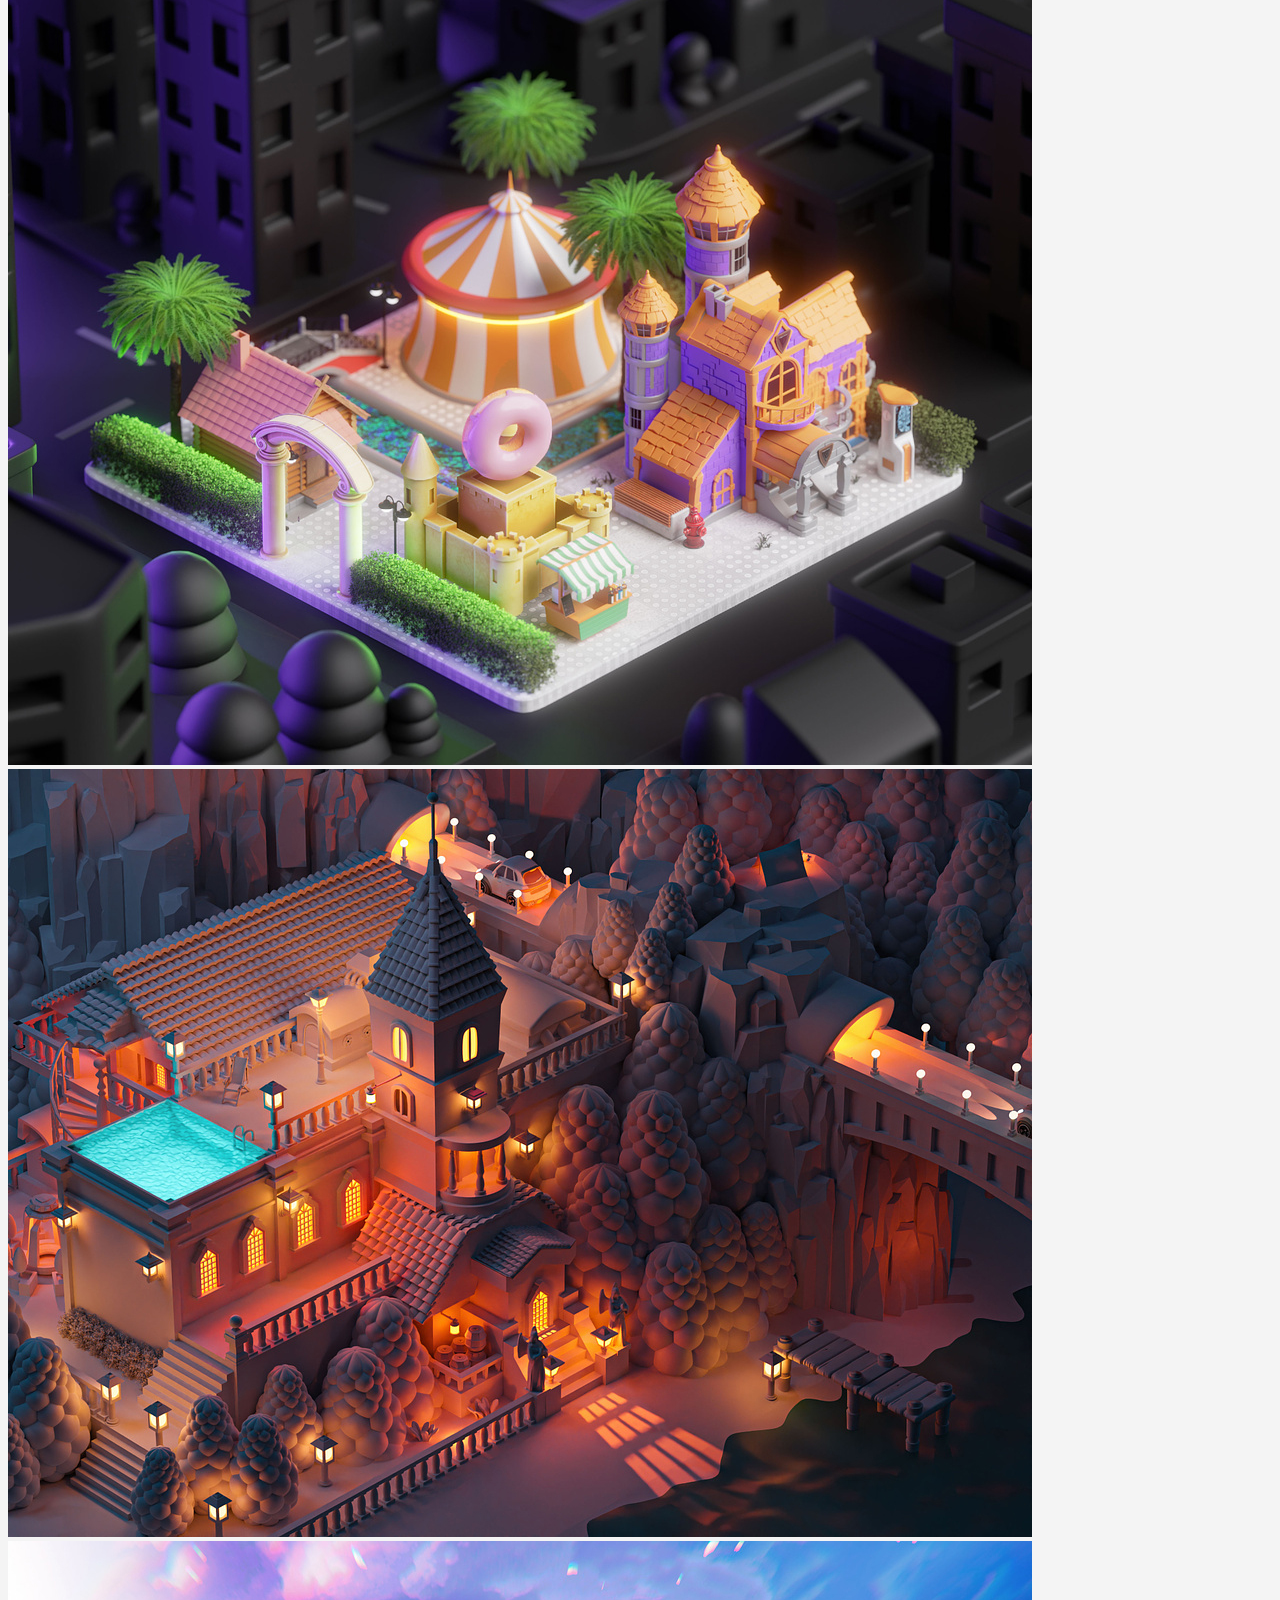
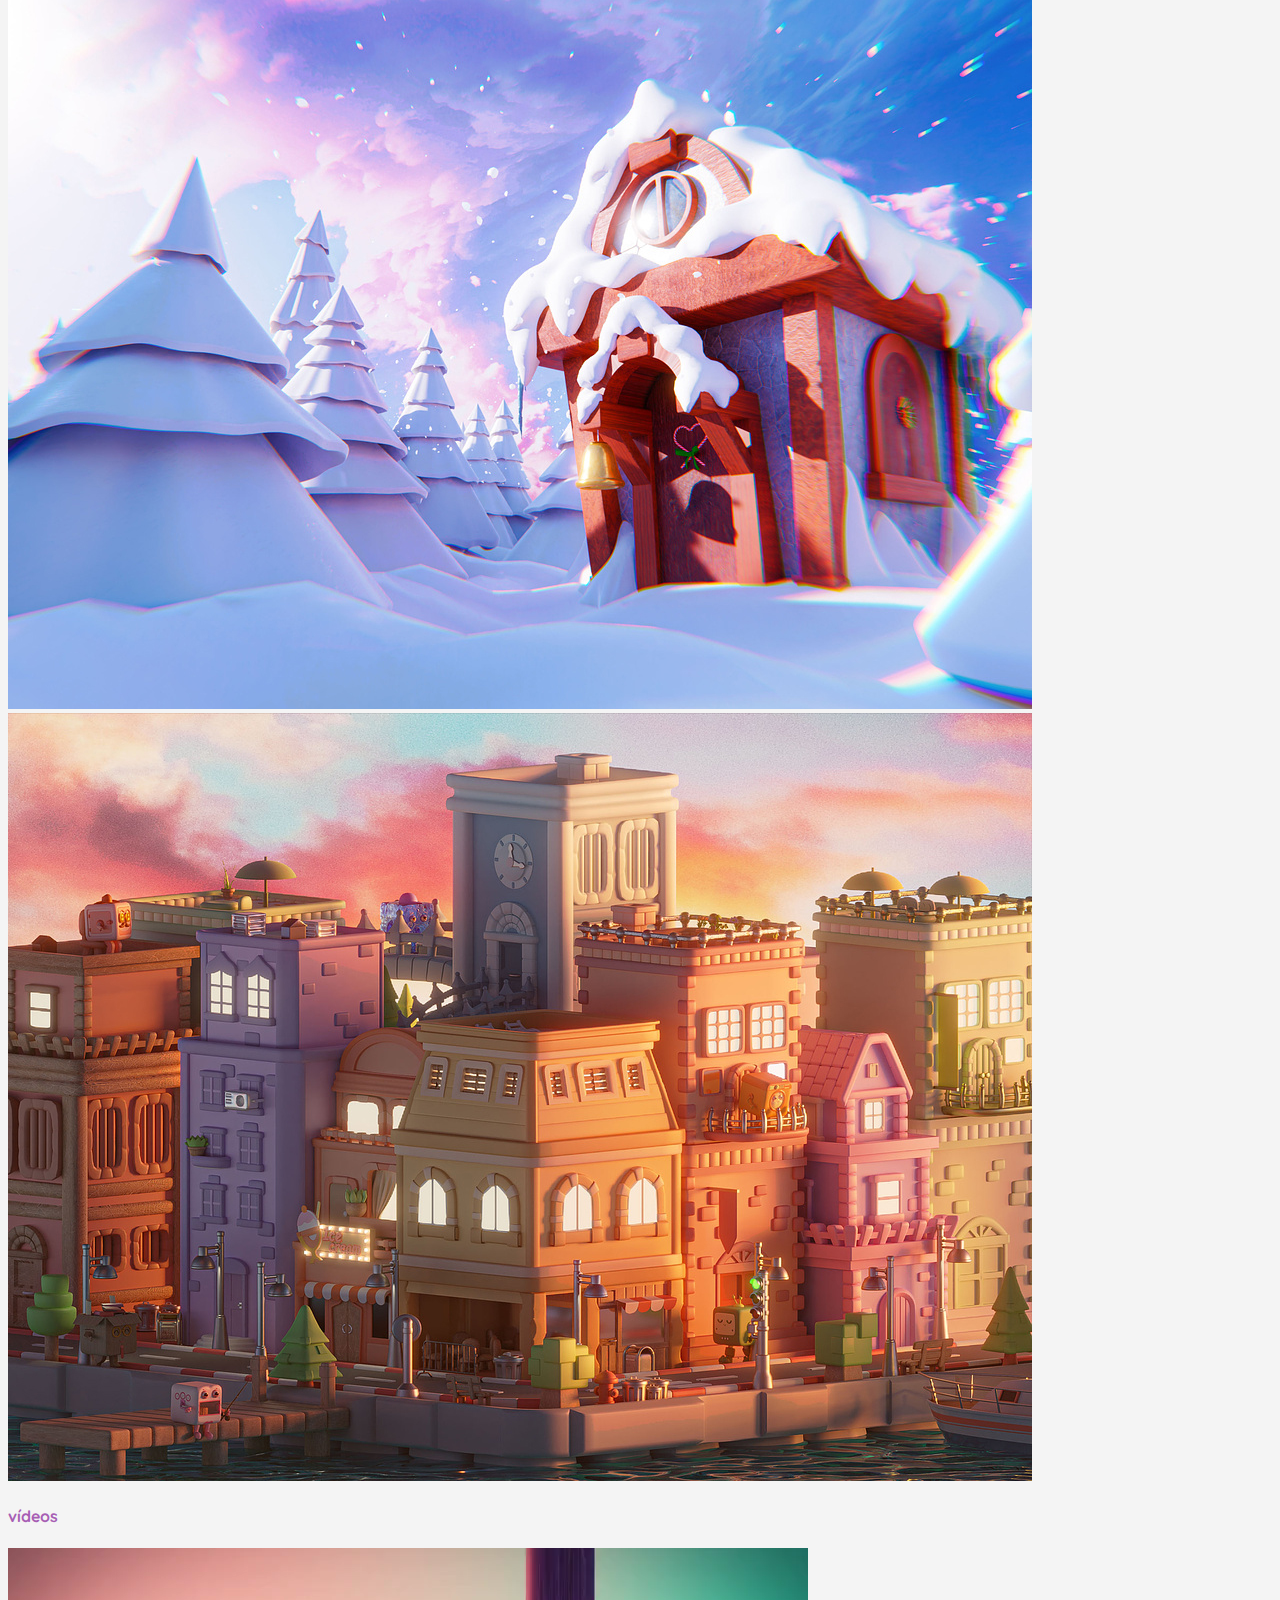
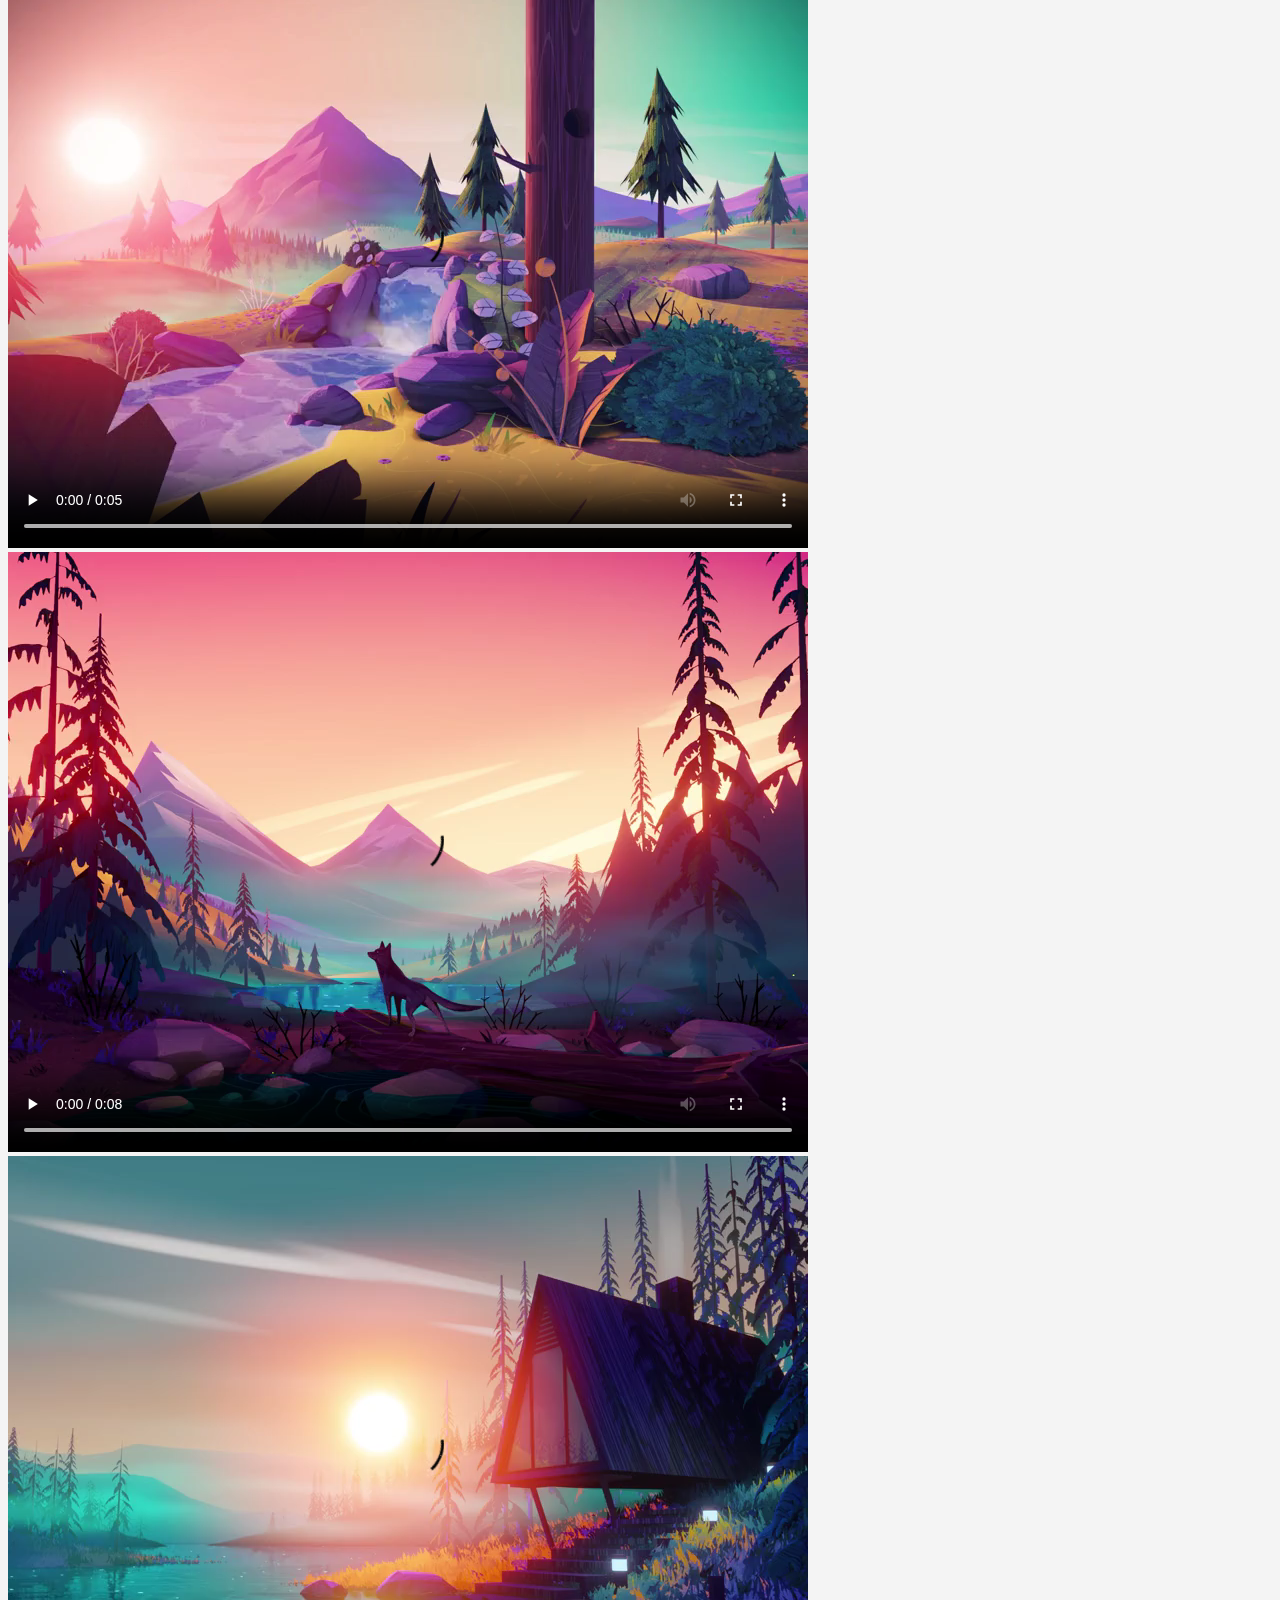
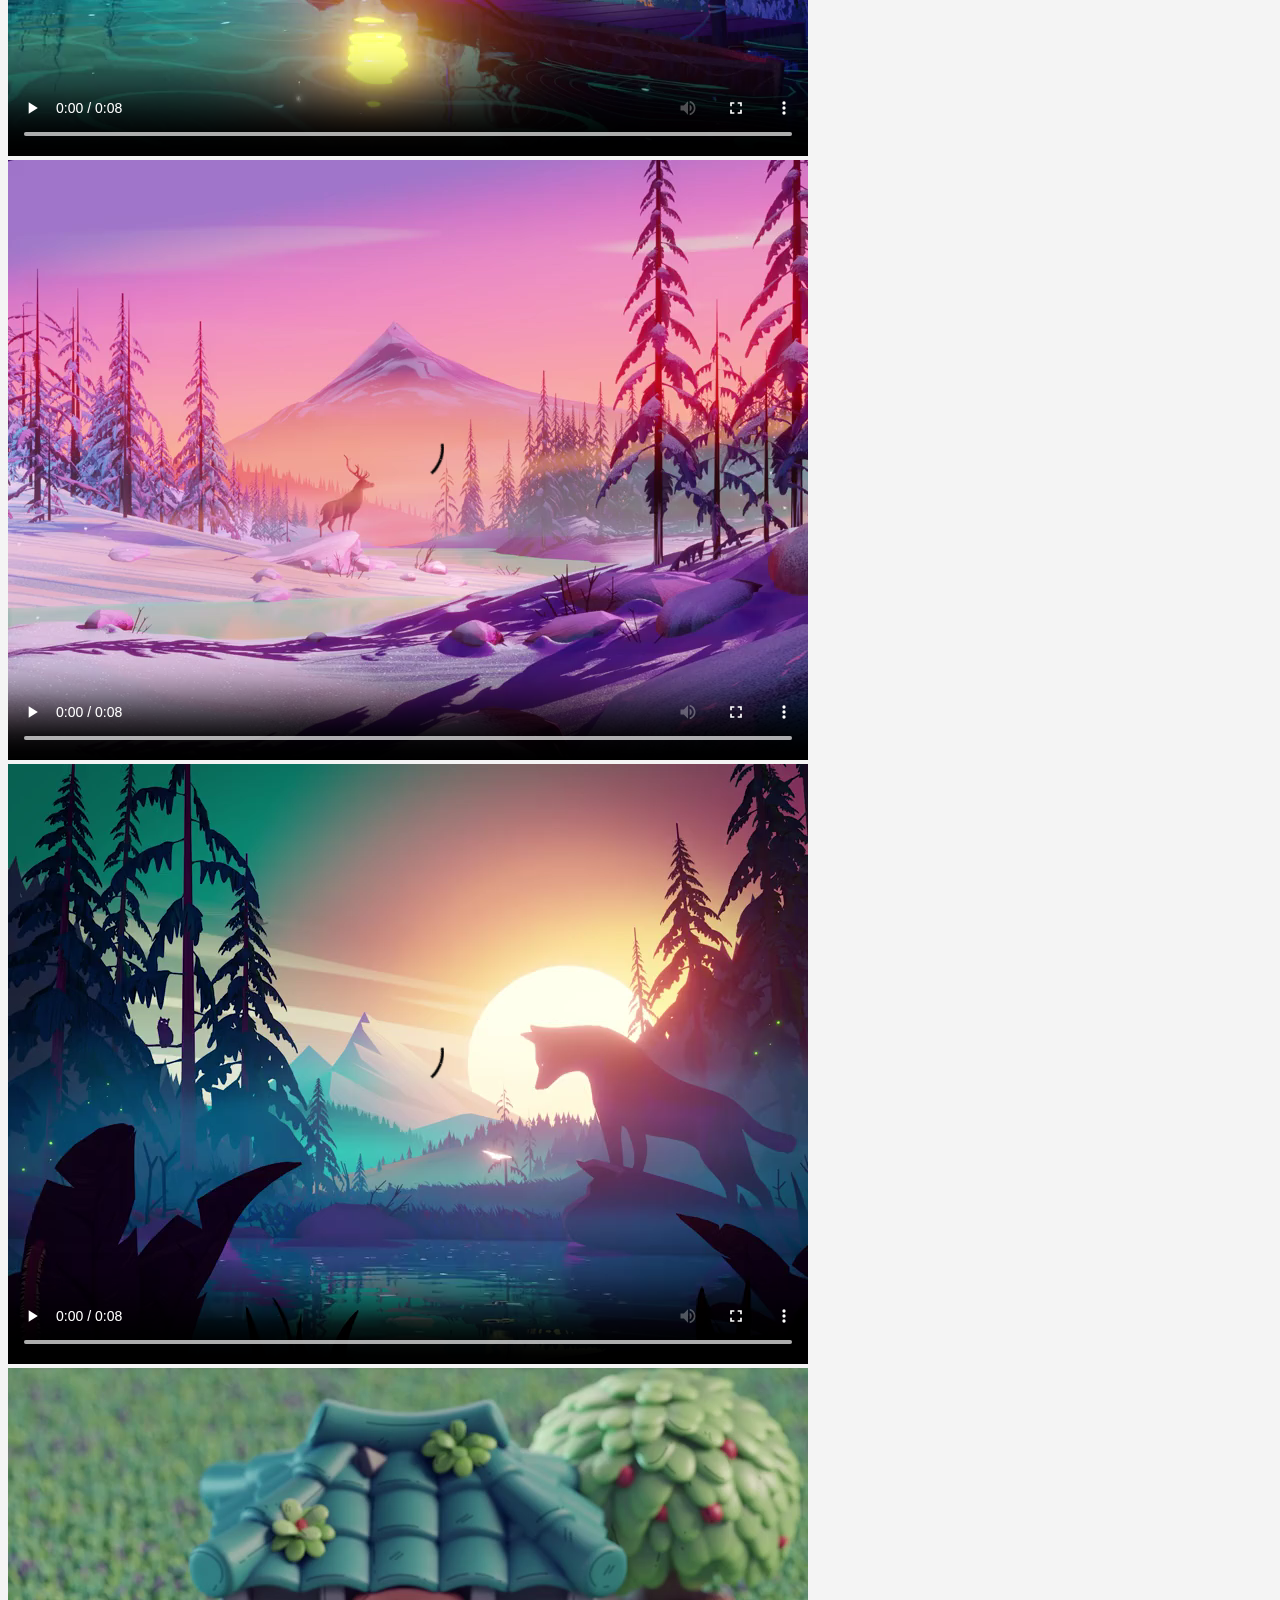
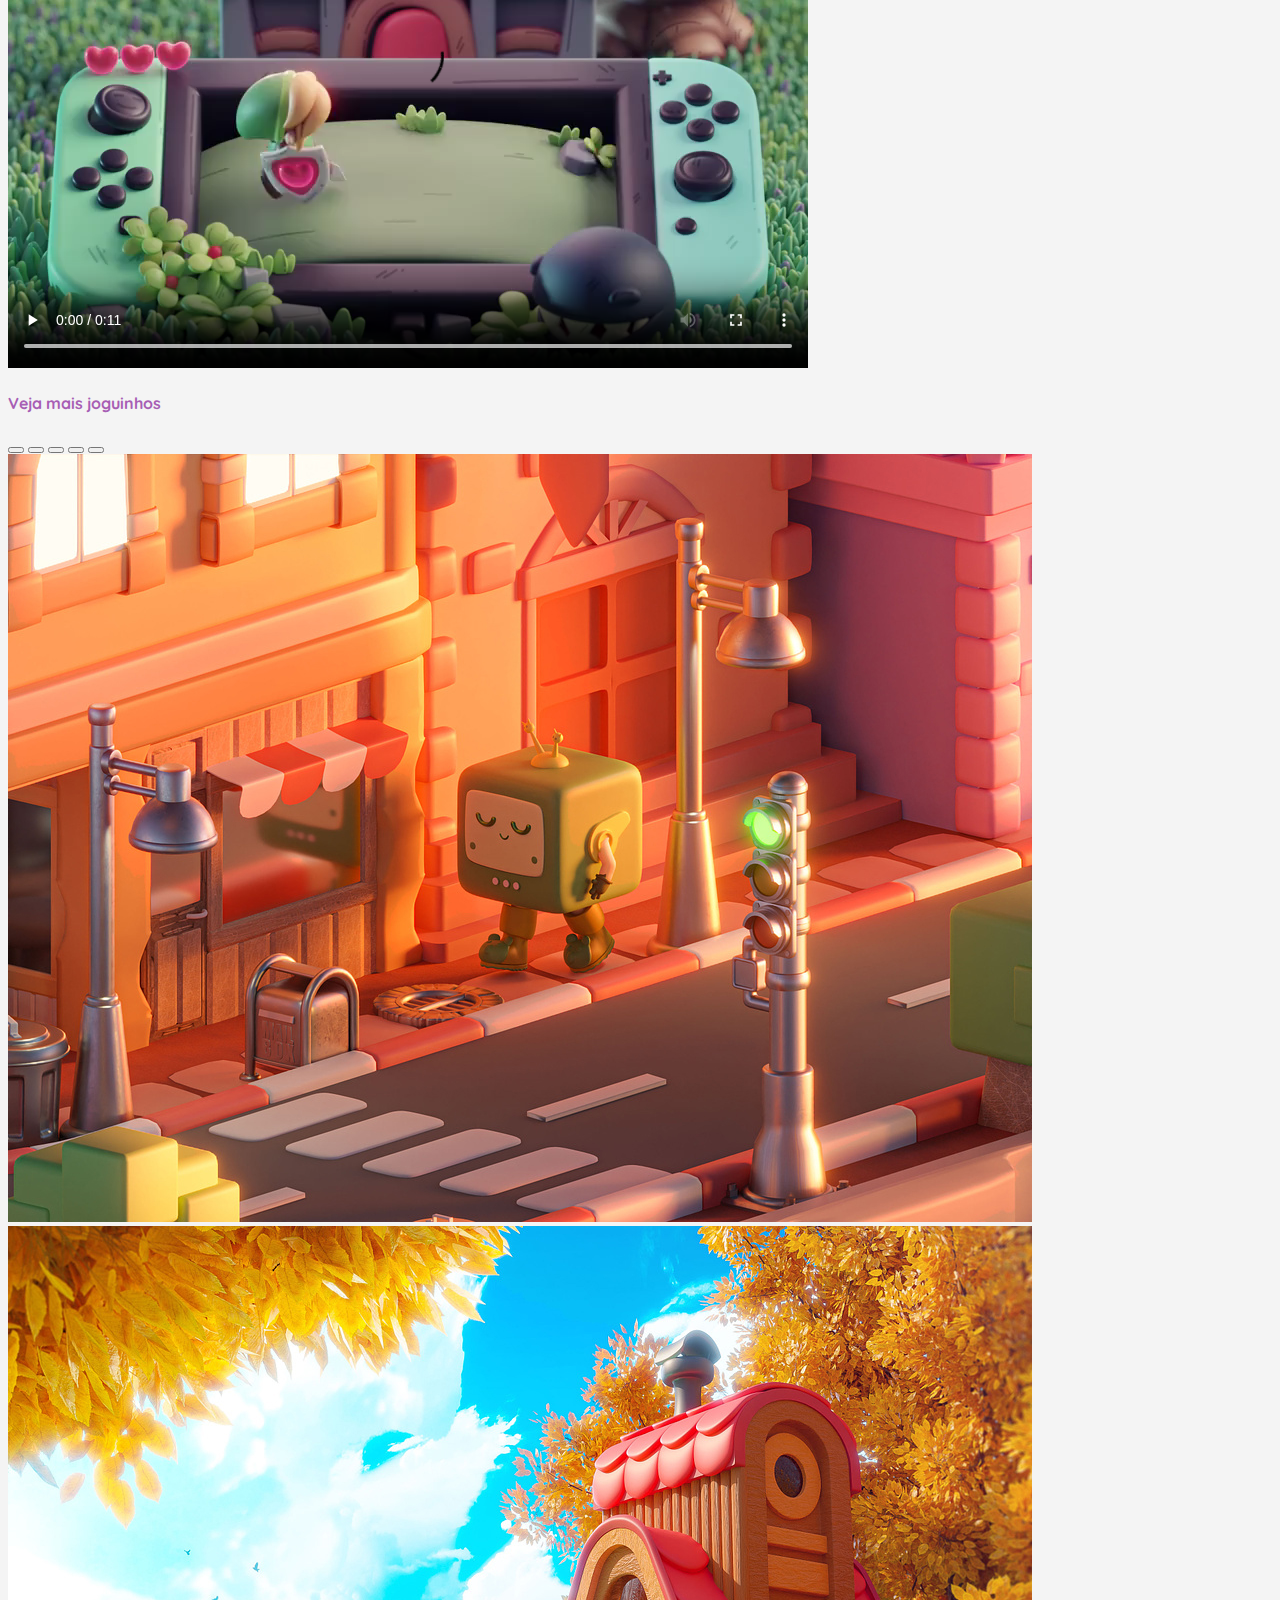
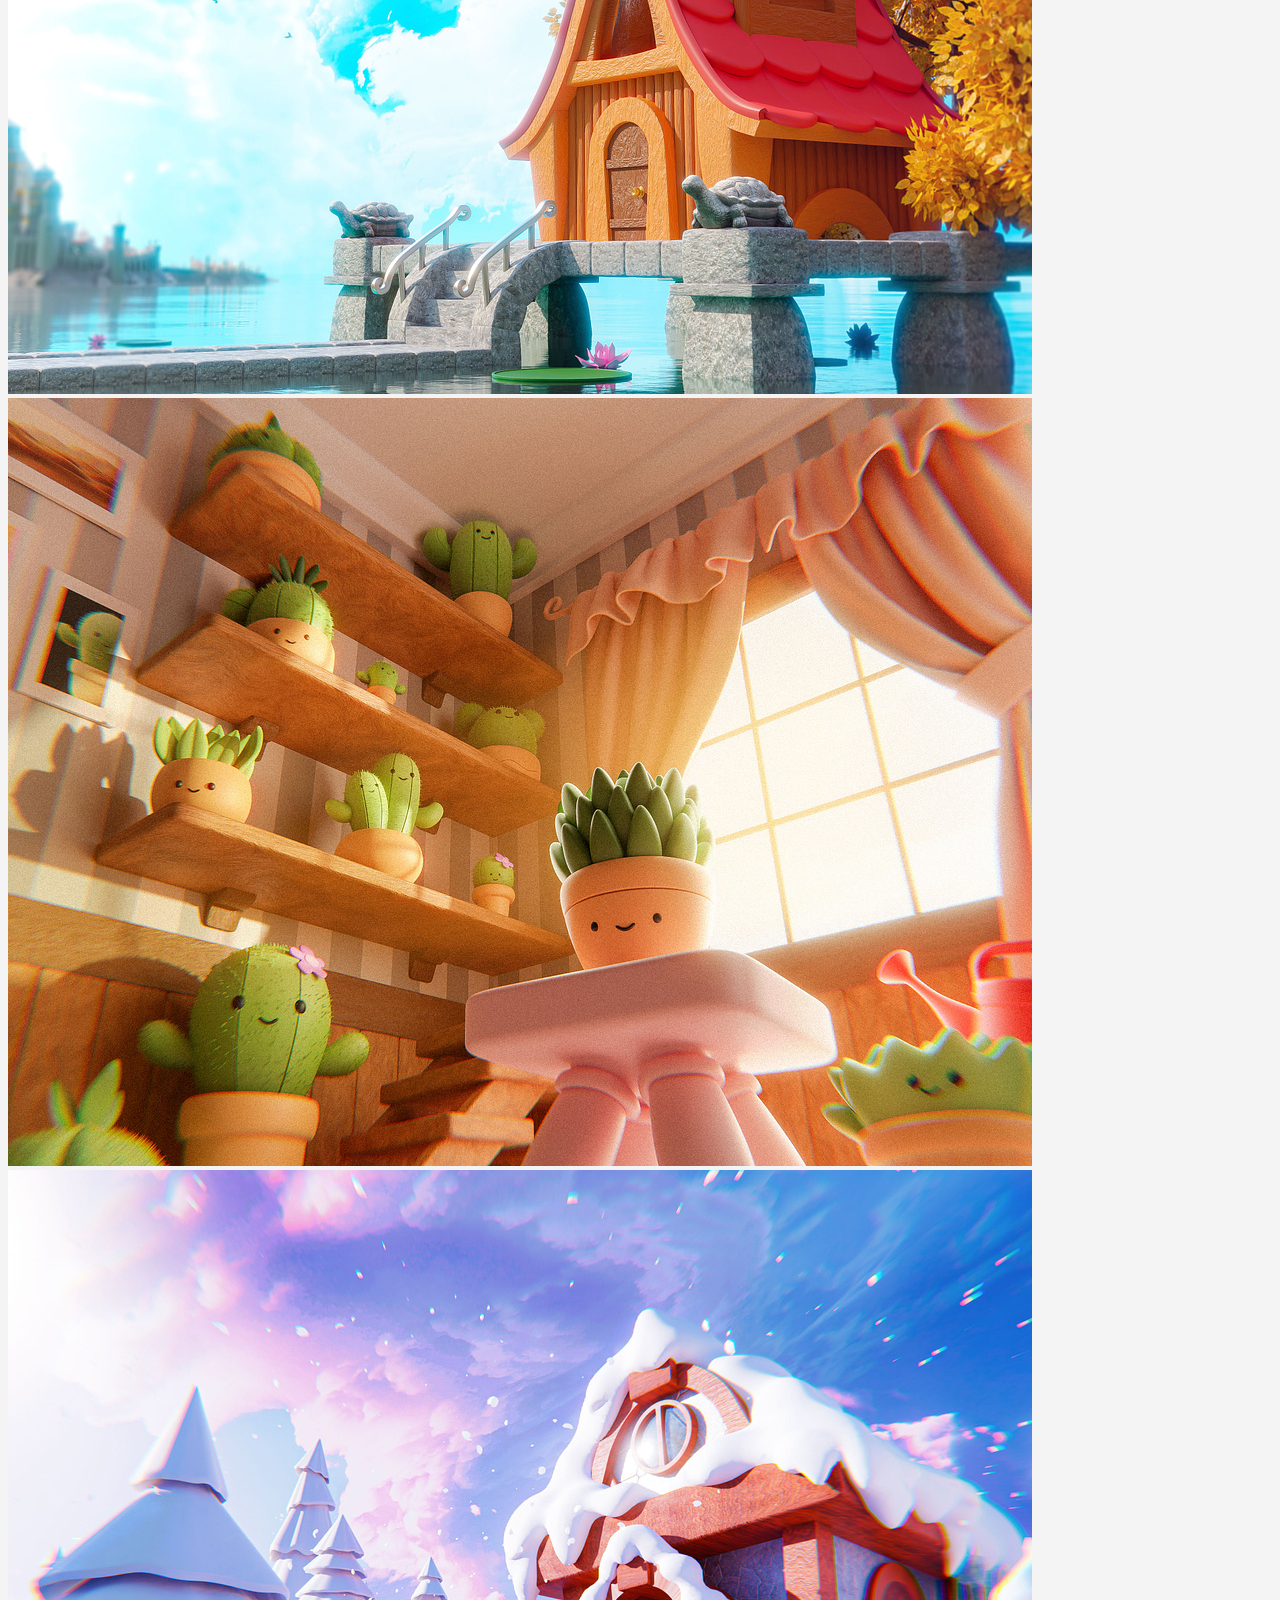
<file: Aula-2908/index.html>
<!doctype html>
<html lang="pt-br">

<head>
    <meta charset="utf-8">
    <meta name="viewport" content="width=device-width, initial-scale=1">
    <title>Aula 06 - vídeo - carousel - grid</title>

    <!-- Google Fonts -->
    <link rel="preconnect" href="https://fonts.googleapis.com">
    <link rel="preconnect" href="https://fonts.gstatic.com" crossorigin>
    <link href="https://fonts.googleapis.com/css2?family=Quicksand:wght@600&display=swap" rel="stylesheet">


    <!-- Chamada dos Icones BS -->
    <link rel="stylesheet" href="https://cdn.jsdelivr.net/npm/bootstrap-icons@1.10.5/font/bootstrap-icons.css">


    <!-- Chamada da CSS do BS -->
    <link href="https://cdn.jsdelivr.net/npm/bootstrap@5.3.1/dist/css/bootstrap.min.css" rel="stylesheet"
        integrity="sha384-4bw+/aepP/YC94hEpVNVgiZdgIC5+VKNBQNGCHeKRQN+PtmoHDEXuppvnDJzQIu9" crossorigin="anonymous">

    <!-- chamada da minha CSS -->
    <link rel="stylesheet" href="./css/styles.css">

</head>

<body>

    <header class="container mt-4">
        <nav class="navbar navbar-expand-lg">
            <div class="container-fluid">

                <a class="navbar-brand logo" href="#">
                    <i class="bi bi-dpad-fill me-2"></i>Joguinhos
                </a>

                <button class="navbar-toggler" type="button" data-bs-toggle="collapse" data-bs-target="#navbarNav"
                    aria-controls="navbarNav" aria-expanded="false" aria-label="Toggle navigation">
                    <i class="bi bi-filter-right"></i>
                </button>

                <div class="collapse navbar-collapse" id="navbarNav">
                    <ul class="navbar-nav ms-auto">
                        <li class="nav-item">
                            <a class="nav-link" href="#">Home</a>
                        </li>
                        <li class="nav-item">
                            <a class="nav-link" href="#">Features</a>
                        </li>
                        <li class="nav-item">
                            <a class="nav-link" href="#">Pricing</a>
                        </li>
                        <li class="nav-item">
                            <a class="nav-link" href="#">Contato</a>
                        </li>
                    </ul>
                </div>
            </div>
        </nav>
    </header>
    <main class="container mb-5">
        <!-- definida a linha do grid -->
        <section class="row px-4 d-flex align-items-center">
            <div class="col-md-6">
                <h1 class="display-1 text-purple">1TJDF</h1>
                <p class="lead my-4">
                    Lorem ipsum dolor sit, amet consectetur adipisicing elit. Possimus qui saepe <span
                        class="text-pink">rerum mollitia iusto eligendi ex</span> nam illum dolores dignissimos.
                </p>
                <a href="" class="btn btn-outline-primary">Mais informações</a>
            </div>

            <figure class="col-md-6">
                <img src="./images/gaming-animate.svg" alt="Ilustração de uma pessoa jogando videogame"
                    class="img-fluid">
            </figure>
        </section>

        <!-- cards -->
        <h4 class="text-purple display-6 mb-4">Personagens</h4>

        <!-- criar a linha do grid -->
        <section class="row">
            <!-- 1o. card -->
            <div class="col-md-6 col-lg-3 my-2">
                <div class="card">
                    <img src="./images/personagens/personagem01.jpg" class="card-img-top" alt="Imagem do personagem 01">
                    <div class="card-body">
                        <h5 class="card-title">Personagem 01</h5>
                        <p class="card-text">Lorem ipsum dolor sit, amet consectetur adipisicing elit. Earum, suscipit
                            pariatur?</p>
                        <a href="#" class="btn btn-outline-primary">Galeria de Imagens</a>
                    </div>
                </div>
            </div>

            <!-- 2o. card -->
            <div class="col-md-6 col-lg-3 my-2">
                <div class="card">
                    <img src="./images/personagens/personagem02.jpg" class="card-img-top" alt="Imagem do personagem 02">
                    <div class="card-body">
                        <h5 class="card-title">Personagem 02</h5>
                        <p class="card-text">Lorem ipsum dolor sit, amet consectetur adipisicing elit. Earum, suscipit
                            pariatur?</p>
                        <a href="#" class="btn btn-outline-primary">Galeria de Imagens</a>
                    </div>
                </div>
            </div>

            <!-- 3o. card -->
            <div class="col-md-6 col-lg-3 my-2">
                <div class="card">
                    <img src="./images/personagens/personagem03.jpg" class="card-img-top" alt="Imagem do personagem 03">
                    <div class="card-body">
                        <h5 class="card-title">Personagem 03</h5>
                        <p class="card-text">Lorem ipsum dolor sit, amet consectetur adipisicing elit. Earum, suscipit
                            pariatur?</p>
                        <a href="#" class="btn btn-outline-primary">Galeria de Imagens</a>
                    </div>
                </div>
            </div>

            <!-- 4o. card -->
            <div class="col-md-6 col-lg-3 my-2">
                <div class="card">
                    <img src="./images/personagens/personagem04.jpg" class="card-img-top" alt="Imagem do personagem 04">
                    <div class="card-body">
                        <h5 class="card-title">Personagem 04</h5>
                        <p class="card-text">Lorem ipsum dolor sit, amet consectetur adipisicing elit. Earum, suscipit
                            pariatur?</p>
                        <a href="#" class="btn btn-outline-primary">Galeria de Imagens</a>
                    </div>
                </div>
            </div>
        </section>
    </main>


    <!-- Plataformas -->
    <article class="container-fluid text-light gradiente mb-5">
        <div class="container">
            <!-- ativar a linha do grid -->
            <div class="row d-flex align-items-center justify-content-center text-center height-50">

                <div class="col-md-6 my-2">
                    <h3 class="">Compre os mehores games do mundo!!!</h3>
                    <p class="my-4">Lorem ipsum dolor sit amet consectetur adipisicing elit. Beatae quam vero sit
                        facere!</p>
                    <a href="" class="btn btn-outline-primary">Mais informações</a>
                    <a href="" class="btn btn-primary ms-2">Comprar agora</a>
                </div>

                <div class="col-md-6 my-2 text-end icons">
                    <a href=""><i class="bi bi-steam icon-plataforma"></i></a>
                    <a href=""><i class="bi bi-playstation icon-plataforma"></i></a>
                    <a href=""><i class="bi bi-xbox icon-plataforma"></i></a>
                    <a href=""><i class="bi bi-nintendo-switch icon-plataforma"></i></a>
                </div>
            </div>
        </div>
    </article>


    <section class="container mb-5">
        <h4 class="text-purple display-6">Galeria de imagens</h4>
        <div class="row my-4 d-flex align-items-center">

            <!-- imagem grande -->
            <div class="col-md-6 my-2">
                <img src="./images/telas/tela07.jpg" alt="Imagem da tela do game ABCD" class="img-fluid rounded">
            </div>

            <!-- imagens pequenas -->
            <div class="col-md-6 my-2">

                <div class="row">
                    <div class="col-6 my-2">
                        <img src="./images/telas/tela07.jpg" alt="Imagem do Game ABCD" class="img-fluid rounded">
                    </div>

                    <div class="col-6 my-2">
                        <img src="./images/telas/tela06.jpg" alt="Imagem do Game XCVB" class="img-fluid rounded">
                    </div>

                    <div class="col-6 my-2">
                        <img src="./images/telas/tela04.jpg" alt="Imagem do Game OIUY" class="img-fluid rounded">
                    </div>

                    <div class="col-6 my-2">
                        <img src="./images/telas/tela05.jpg" alt="Imagem do Game RTYU" class="img-fluid rounded">
                    </div>
                </div>

            </div>
        </div>
    </section>

    <!-- área de vídeos -->
    <section class="container mb-5">
        <h4 class="text-purple display-6">vídeos</h4>

        <!-- linha do grid com mais responsabilidades -->
        <div class="row row-cols-1 row-cols-md-2  row-cols-lg-3">
            <div class="col my-3">
                <video src="./videos/videos/animated_medium20200707-5341-1dbefzo.mp4" controls loop
                    class="ratio ratio-16x9 rounded"></video>
            </div>

            <div class="col my-3">
                <video src="./videos/videos/animated_medium20200725-20674-vo69tc.mp4" controls
                    class="ratio ratio-16x9 rounded"></video>
            </div>

            <div class="col my-3">
                <video src="./videos/videos/animated_medium20200730-3261-balfec.mp4" controls
                    class="ratio ratio-16x9 rounded"></video>
            </div>

            <div class="col my-3">
                <video src="./videos/videos/animated_medium20200817-4291-1flkvcz.mp4" controls
                    class="ratio ratio-16x9 rounded"></video>
            </div>

            <div class="col my-3">
                <video src="./videos/videos/animated_medium20210310-30959-bv00ij.mp4" controls
                    class="ratio ratio-16x9 rounded"></video>
            </div>

            <div class="col my-3">
                <video src="./videos/videos/animated_medium20210614-7172-jz7acx.mp4" controls
                    class="ratio ratio-16x9 rounded"></video>
            </div>
        </div>
    </section>

    <!-- carousel Bootstrap -->
    <section class="container mb-5">
        <h4 class="text-purple display-6">Veja mais joguinhos</h4>

        <div class="row row-cols-1 row-cols-md-2 my-3 d-flex align-items-center">
            <div class="col">
                <div id="carouselExampleIndicators" class="carousel slide">
                    <div class="carousel-indicators">
                        <button type="button" data-bs-target="#carouselExampleIndicators" data-bs-slide-to="0"
                            class="active" aria-current="true" aria-label="Slide 1"></button>
                        <button type="button" data-bs-target="#carouselExampleIndicators" data-bs-slide-to="1"
                            aria-label="Slide 2"></button>
                        <button type="button" data-bs-target="#carouselExampleIndicators" data-bs-slide-to="2"
                            aria-label="Slide 3"></button>
                        <button type="button" data-bs-target="#carouselExampleIndicators" data-bs-slide-to="3"
                            aria-label="Slide 4"></button>
                        <button type="button" data-bs-target="#carouselExampleIndicators" data-bs-slide-to="4"
                            aria-label="Slide 5"></button>
                    </div>
                    <div class="carousel-inner rounded">
                        <div class="carousel-item active" data-bs-ride="carousel">
                            <img src="./images/telas/tela01.jpg" class="d-block w-100"
                                alt="Personagem verde andando na cidade">
                        </div>
                        <div class="carousel-item" data-bs-ride="carousel">
                            <img src="./images/telas/tela02.jpg" class="d-block w-100" alt="...">
                        </div>
                        <div class="carousel-item" data-bs-ride="carousel">
                            <img src="./images/telas/tela03.jpg" class="d-block w-100" alt="...">
                        </div>
                        <div class="carousel-item" data-bs-ride="carousel">
                            <img src="./images/telas/tela04.jpg" class="d-block w-100" alt="...">
                        </div>
                        <div class="carousel-item" data-bs-ride="carousel">
                            <img src="./images/telas/tela05.jpg" class="d-block w-100" alt="...">
                        </div>
                    </div>
                    <button class="carousel-control-prev" type="button" data-bs-target="#carouselExampleIndicators"
                        data-bs-slide="prev">
                        <span class="carousel-control-prev-icon" aria-hidden="true"></span>
                        <span class="visually-hidden">Previous</span>
                    </button>
                    <button class="carousel-control-next" type="button" data-bs-target="#carouselExampleIndicators"
                        data-bs-slide="next">
                        <span class="carousel-control-next-icon" aria-hidden="true"></span>
                        <span class="visually-hidden">Next</span>
                    </button>
                </div>
            </div>

            <!-- vídeo do YouTube -->
            <div class="col my-3">
                <div class="ratio ratio-4x3">
                    <iframe src="https://www.youtube.com/embed/diilMn5gSAg?si=Msc_fhgn6t-Cren8" class="rounded" allowfullscreen></iframe>
                </div>
            </div>
        </div>
    </section>


    <!-- Chamada do JS do BS -->
    <script src="https://cdn.jsdelivr.net/npm/bootstrap@5.3.1/dist/js/bootstrap.bundle.min.js"
        integrity="sha384-HwwvtgBNo3bZJJLYd8oVXjrBZt8cqVSpeBNS5n7C8IVInixGAoxmnlMuBnhbgrkm" crossorigin="anonymous">
        </script>
</body>

</html>
</file>
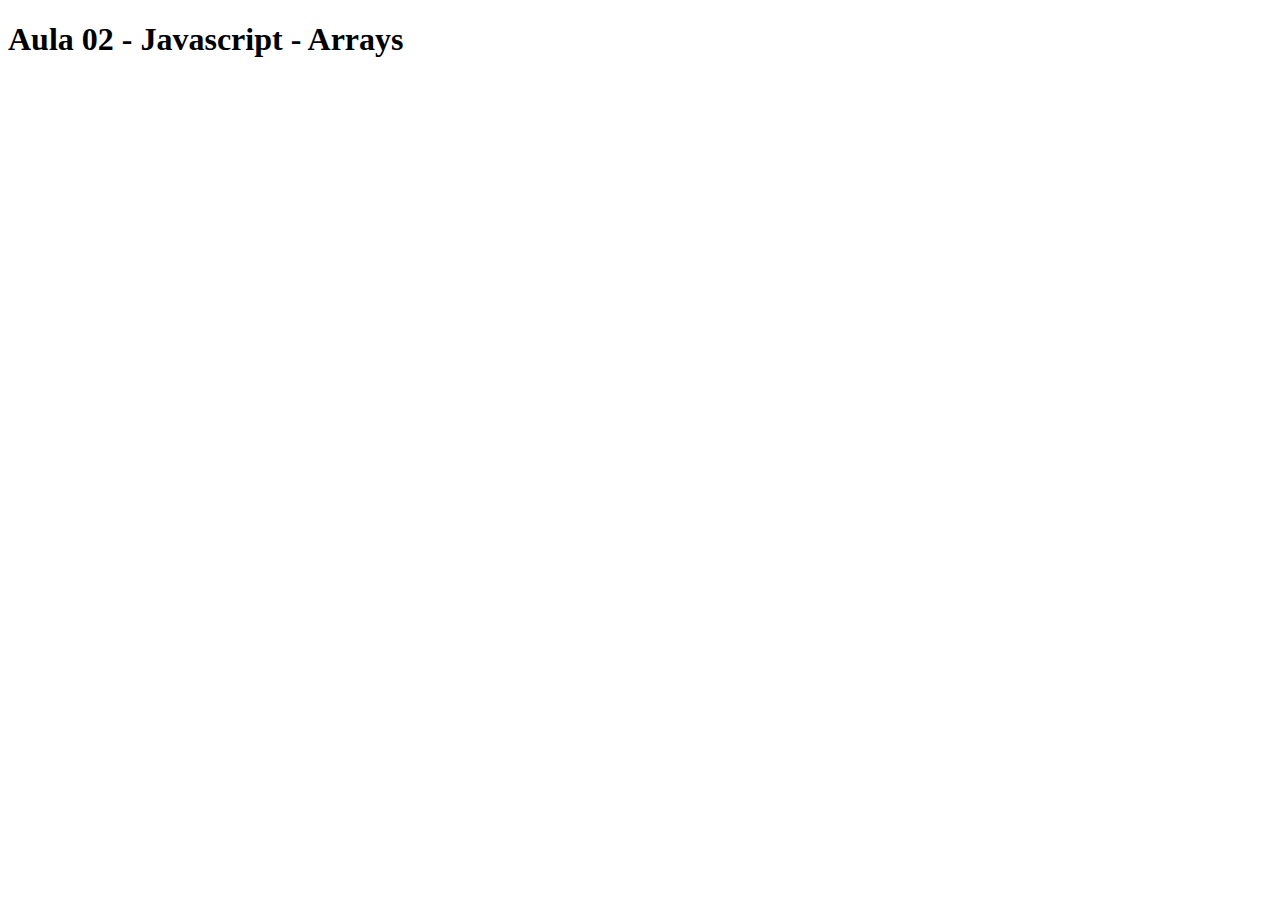
<file: Aula0310/index.html>
<!DOCTYPE html>
<html lang="pt-BR">
<head>
    <meta charset="UTF-8">
    <meta name="viewport" content="width=device-width, initial-scale=1.0">
    <title>Aula 02 - Javascript - Arrays</title>
</head>
<body>
    <H1>Aula 02 - Javascript - Arrays</H1>


    <script src="./js/arrays.js"></script>
</body>
</html>
</file>
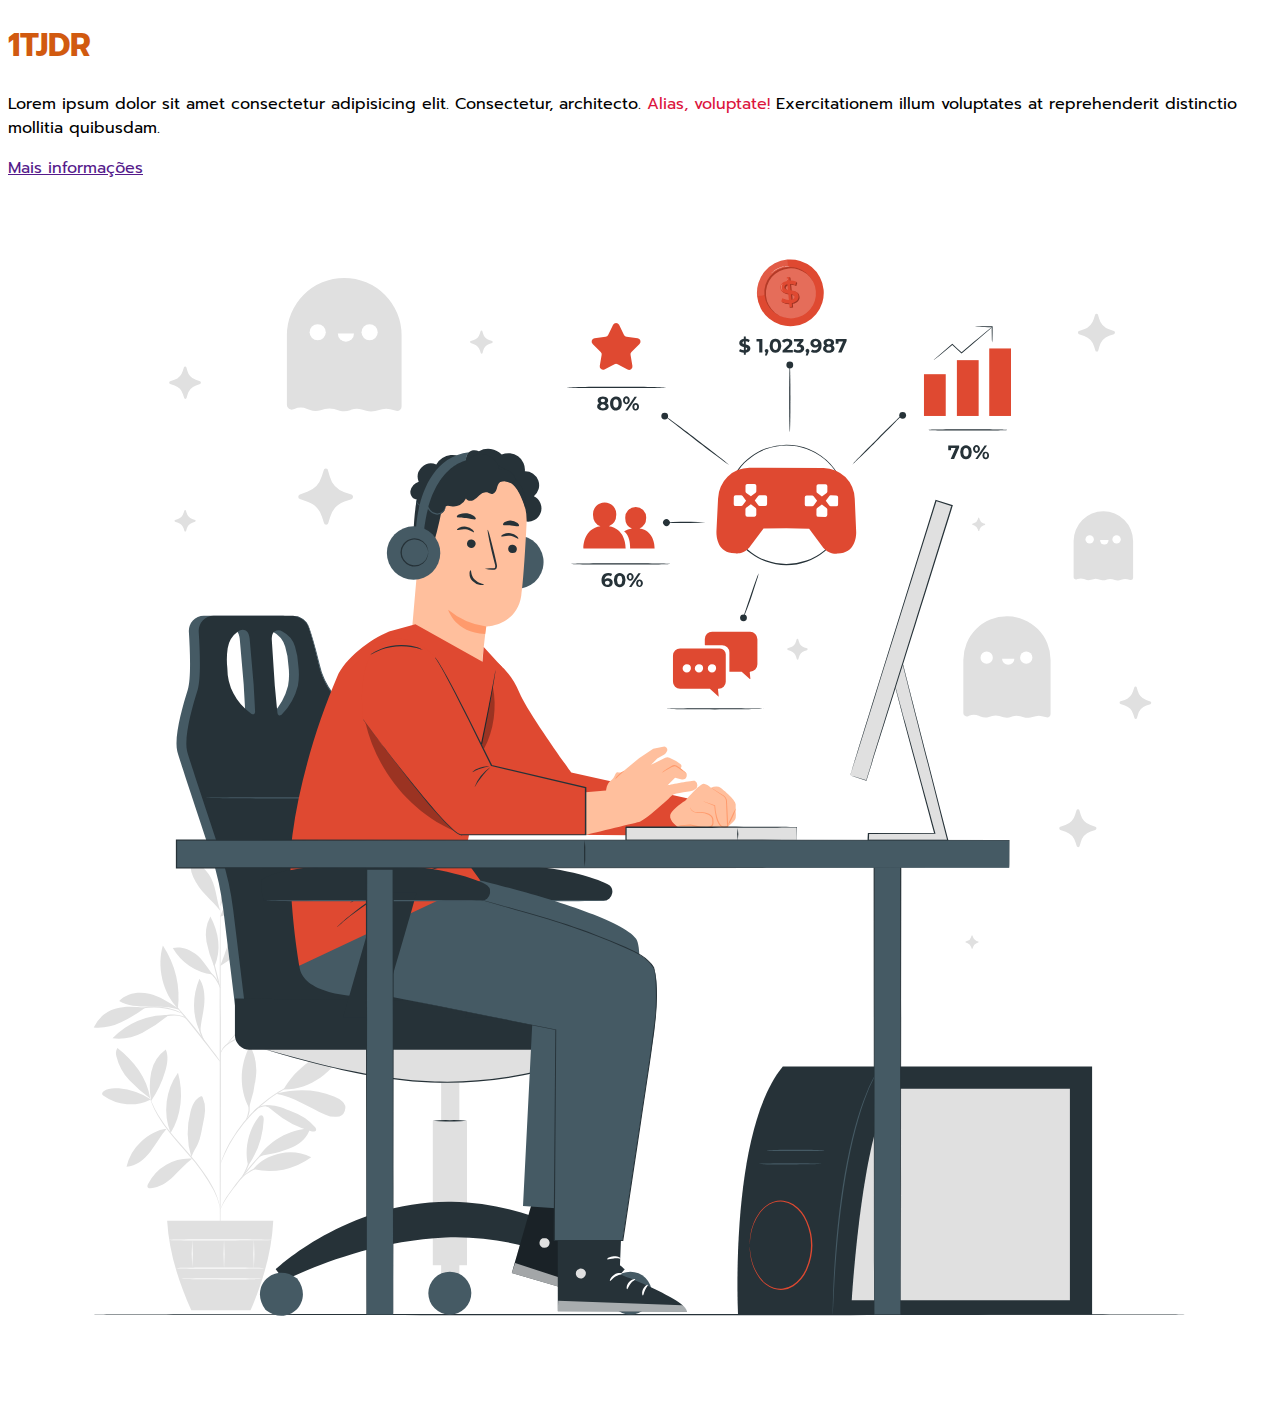
<file: Aula1508/index.html>
<!doctype html>
<html lang="pt-BR">

<head>
    <meta charset="utf-8">
    <meta name="viewport" content="width=device-width, initial-scale=1">
    <title>Aula 02 - Utilitários</title>

    <!-- Google fonts -->
    <link rel="preconnect" href="https://fonts.googleapis.com">
    <link rel="preconnect" href="https://fonts.gstatic.com" crossorigin>
    <link href="https://fonts.googleapis.com/css2?family=Prompt&display=swap" rel="stylesheet">

    
    <!-- Chamada do CSS do bootstrap -->
    <link href="https://cdn.jsdelivr.net/npm/bootstrap@5.3.1/dist/css/bootstrap.min.css" rel="stylesheet"
        integrity="sha384-4bw+/aepP/YC94hEpVNVgiZdgIC5+VKNBQNGCHeKRQN+PtmoHDEXuppvnDJzQIu9" crossorigin="anonymous">

    <!-- Chamada da minha CSS -->
    <link rel="stylesheet" href="./css/styles.css">
</head>

<body>
    <!-- Main é uma div semântica - tem a maior relevância, deveos ter apenas uma main por página -->
    <!-- Semântica é importante para o SEO - indexação de conteúdo pelo Google -->
    <main class="container my-5">
        <!-- Definida a linha do grid -->
        <section class="row border p-5 rounded d-flex align-items-center">
            <div class="col-md-6">
                <h1 class="display-1 text-blue">1TJDR</h1>
                <p class="lead my-4">
                    Lorem ipsum dolor sit amet consectetur adipisicing elit. Consectetur, architecto. <span class="text-pink"> Alias, voluptate!</span> Exercitationem illum voluptates at reprehenderit distinctio mollitia quibusdam.
                </p>
                <a href="" class="btn btn-primary">Mais informações</a>
            </div>
            
            <figure class="col-md-6">
                <img src="./images/game-analytics-animate.svg" alt="Ilustração de uma pessoa em sua mesa de trabalho">
            </figure>
        </section>
    </main>
        
    <!-- Chamada do JS do bootstrap -->
    <script src="https://cdn.jsdelivr.net/npm/bootstrap@5.3.1/dist/js/bootstrap.bundle.min.js"
        integrity="sha384-HwwvtgBNo3bZJJLYd8oVXjrBZt8cqVSpeBNS5n7C8IVInixGAoxmnlMuBnhbgrkm"
        crossorigin="anonymous"></script>
</body>

</html>
</file>
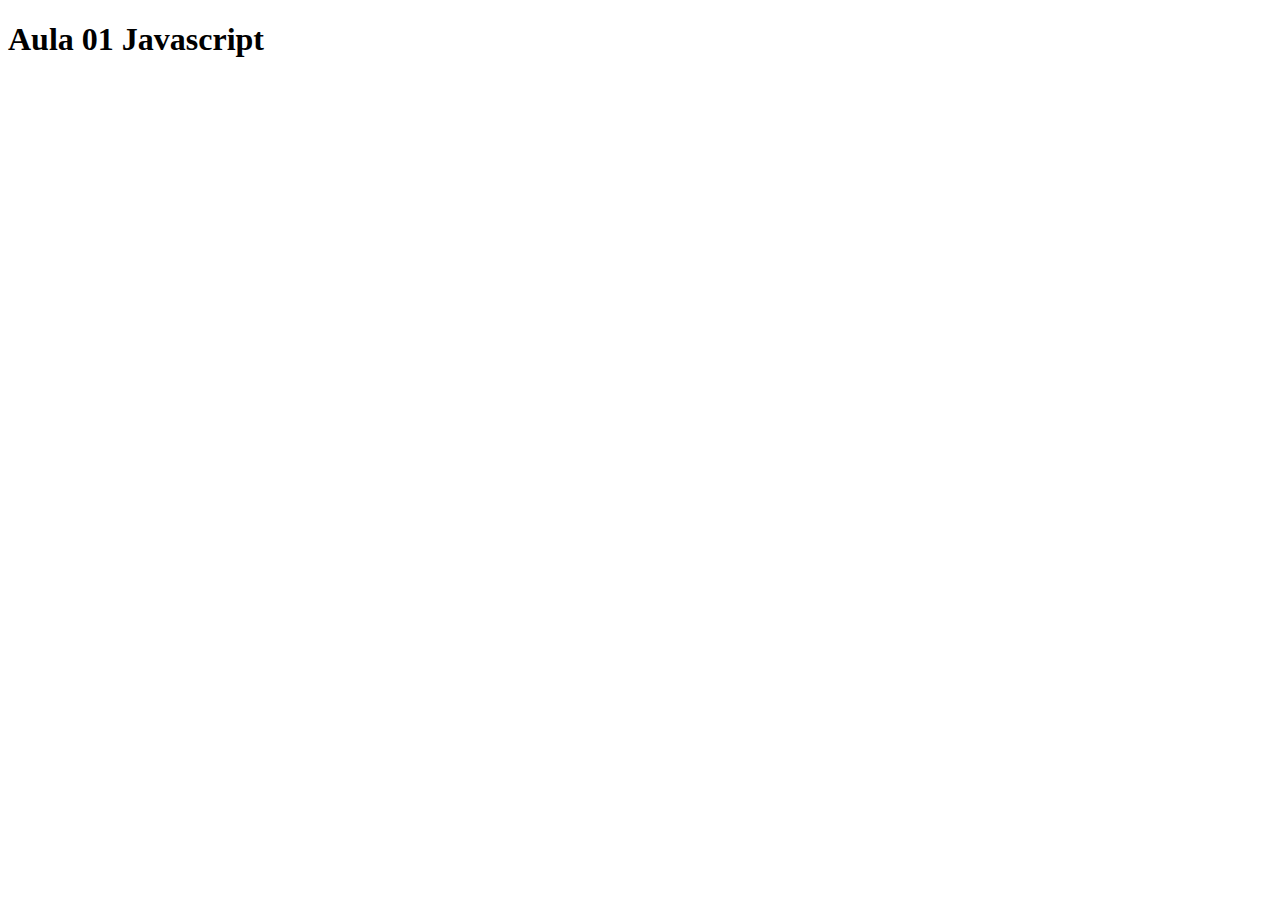
<file: Aula2609/index.html>
<!DOCTYPE html>
<html lang="pt-BR">
<head>
    <meta charset="UTF-8">
    <meta name="viewport" content="width=device-width, initial-scale=1.0">
    <title>Aula 01 Javascript</title>
</head>
<body>    
    <h1>Aula 01 Javascript</h1>

    <script src="./js/main.js"></script>
</body>
</html>
</file>
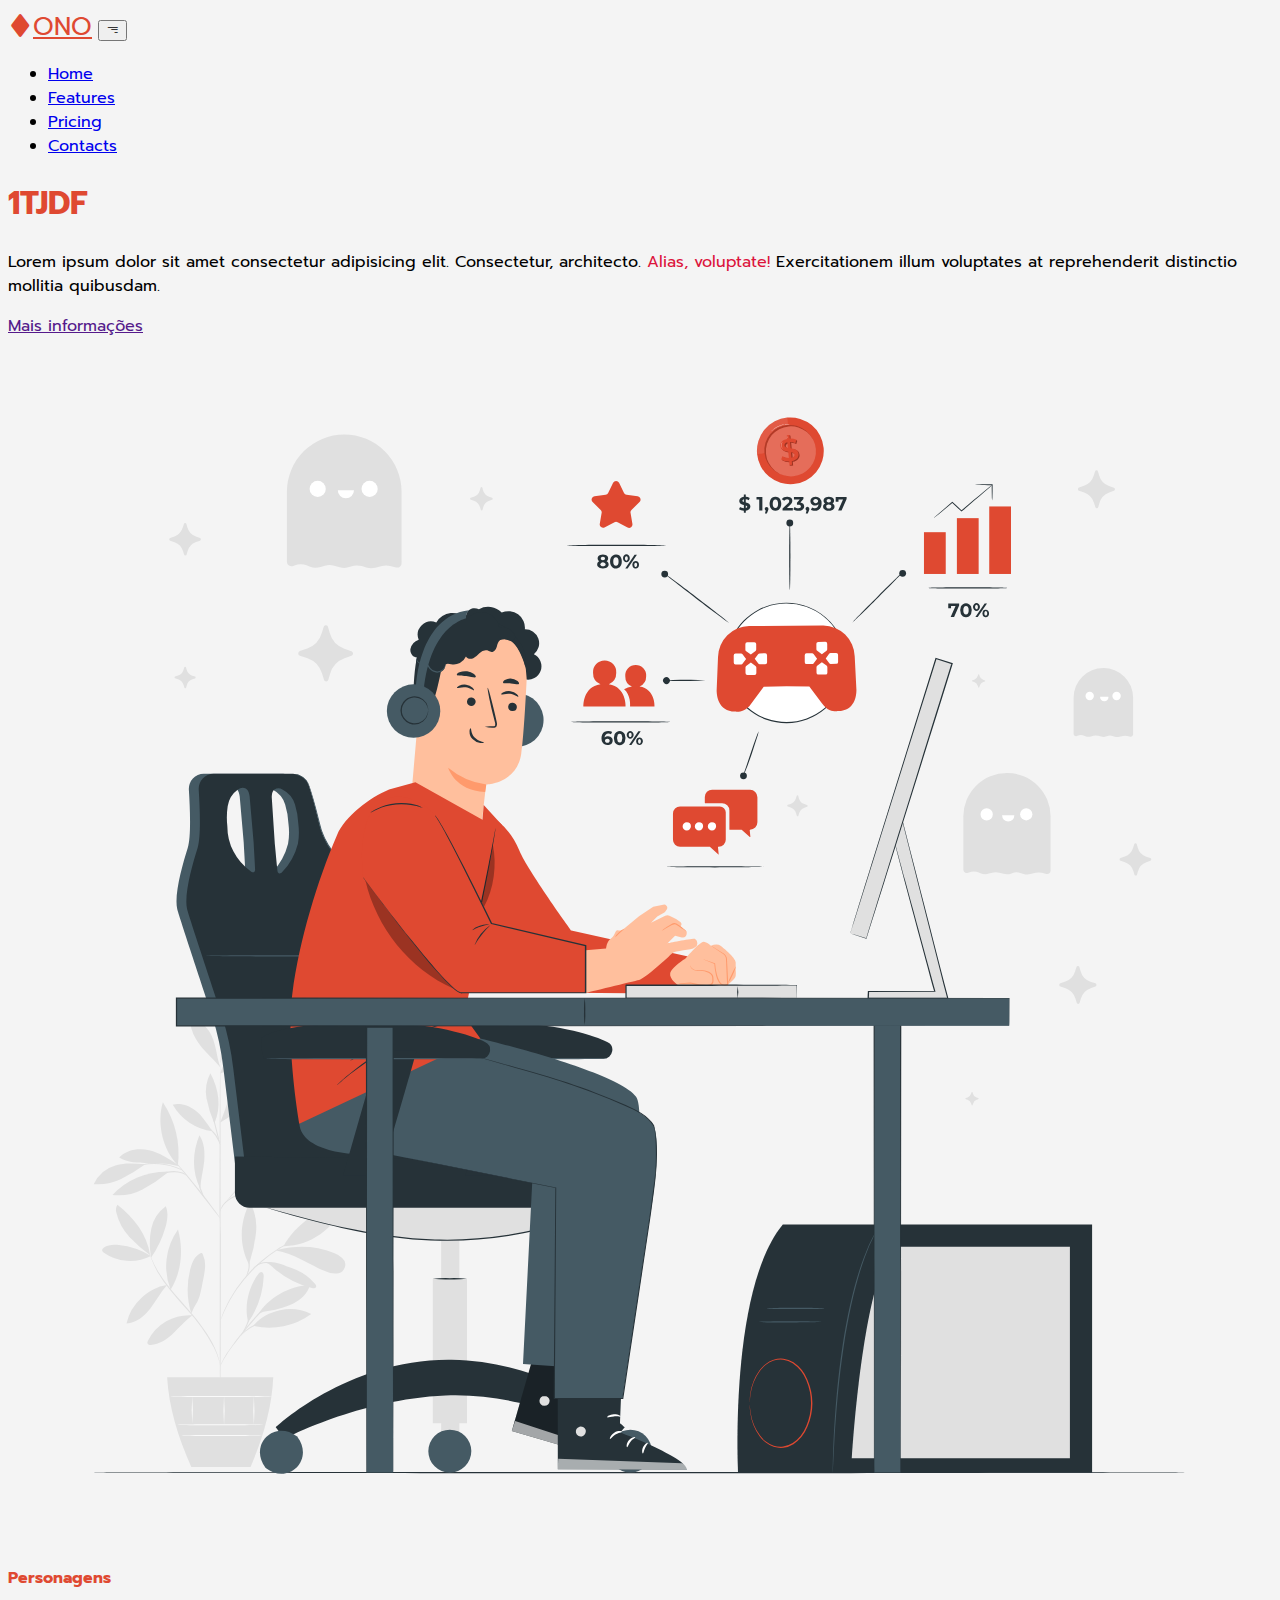
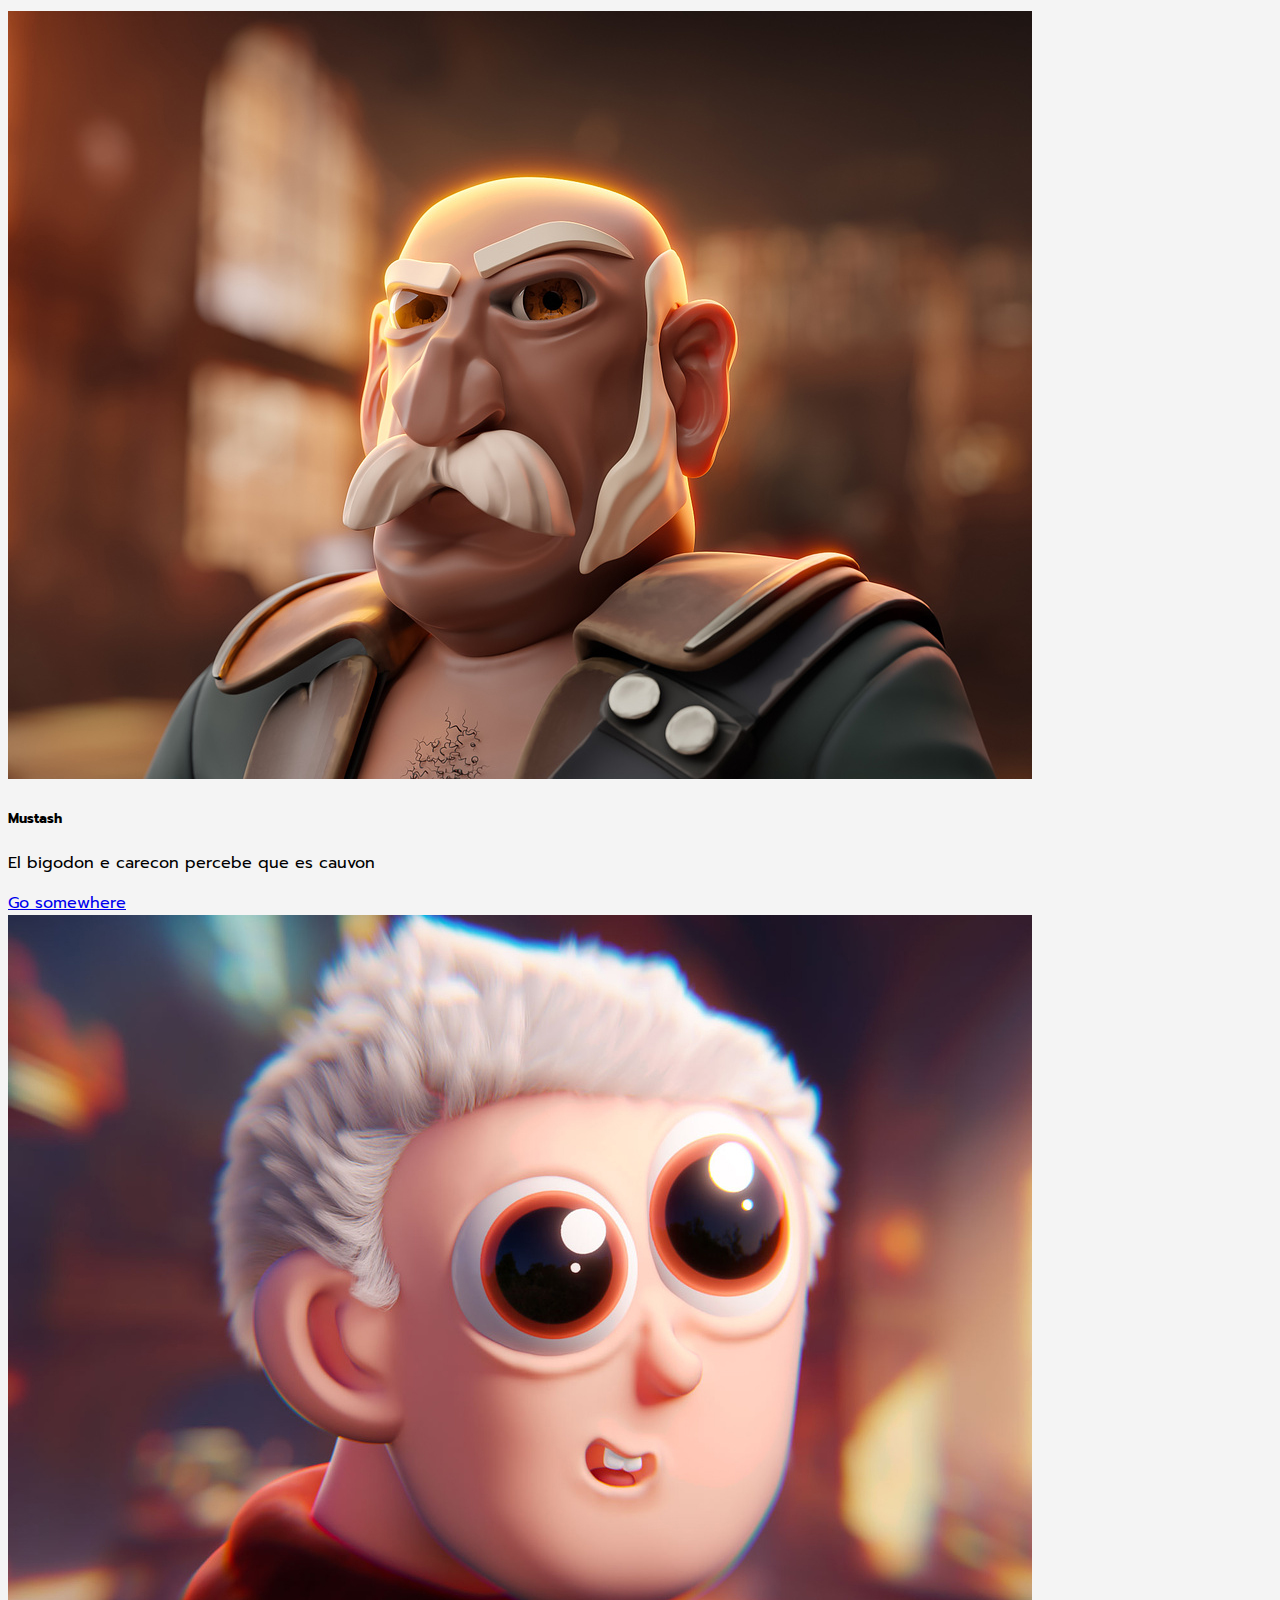
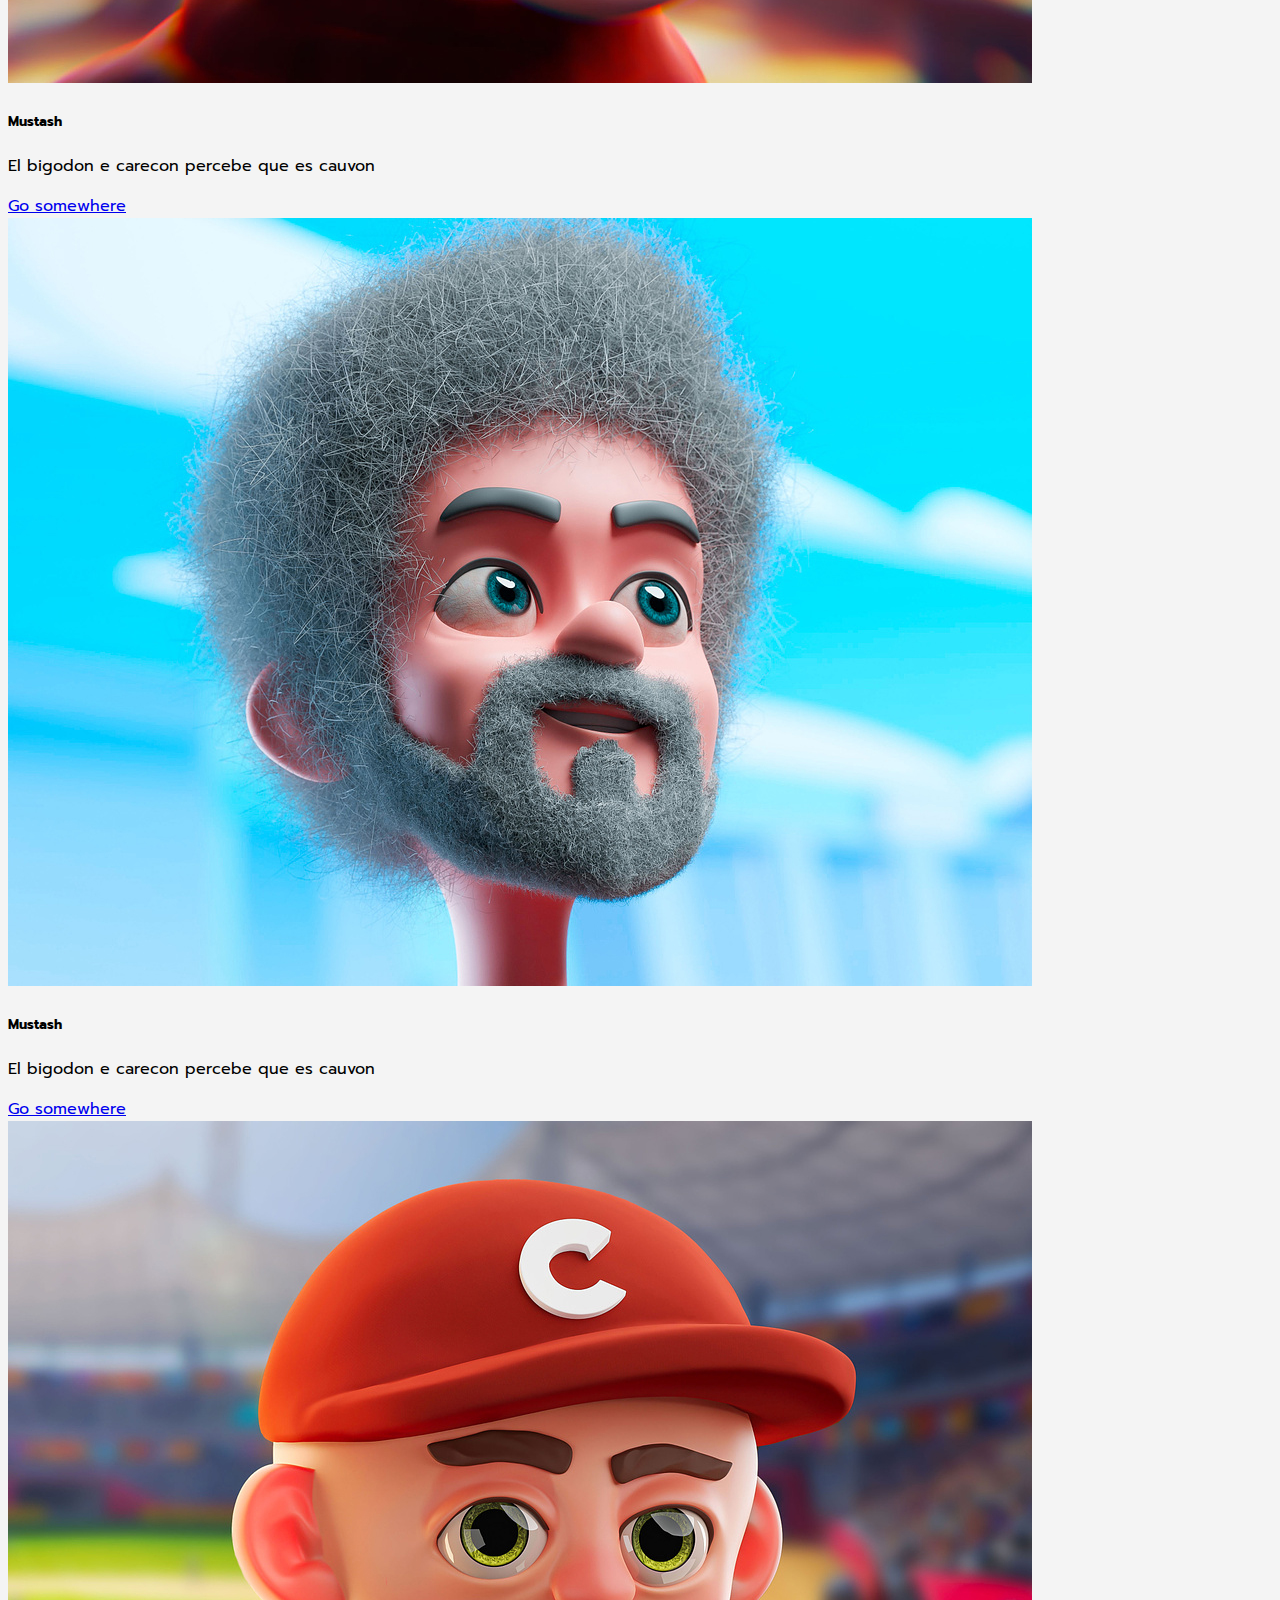
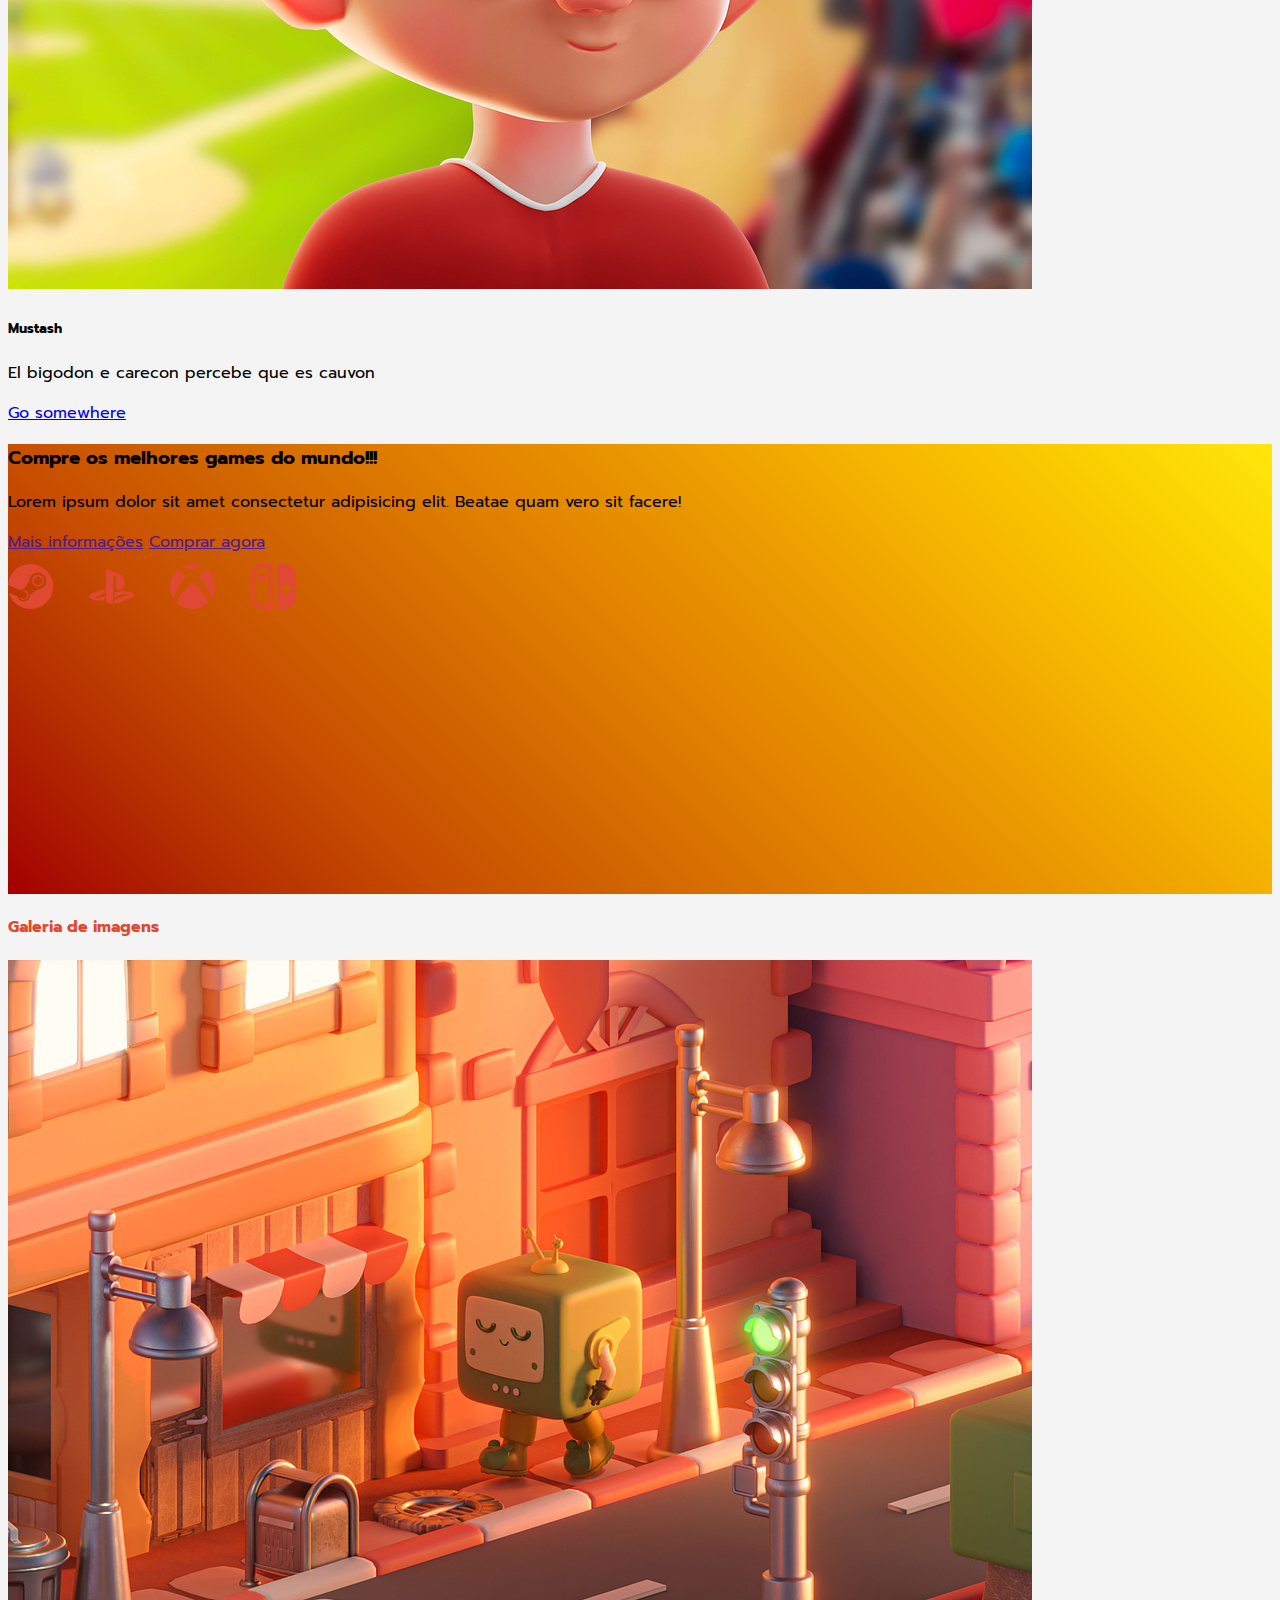
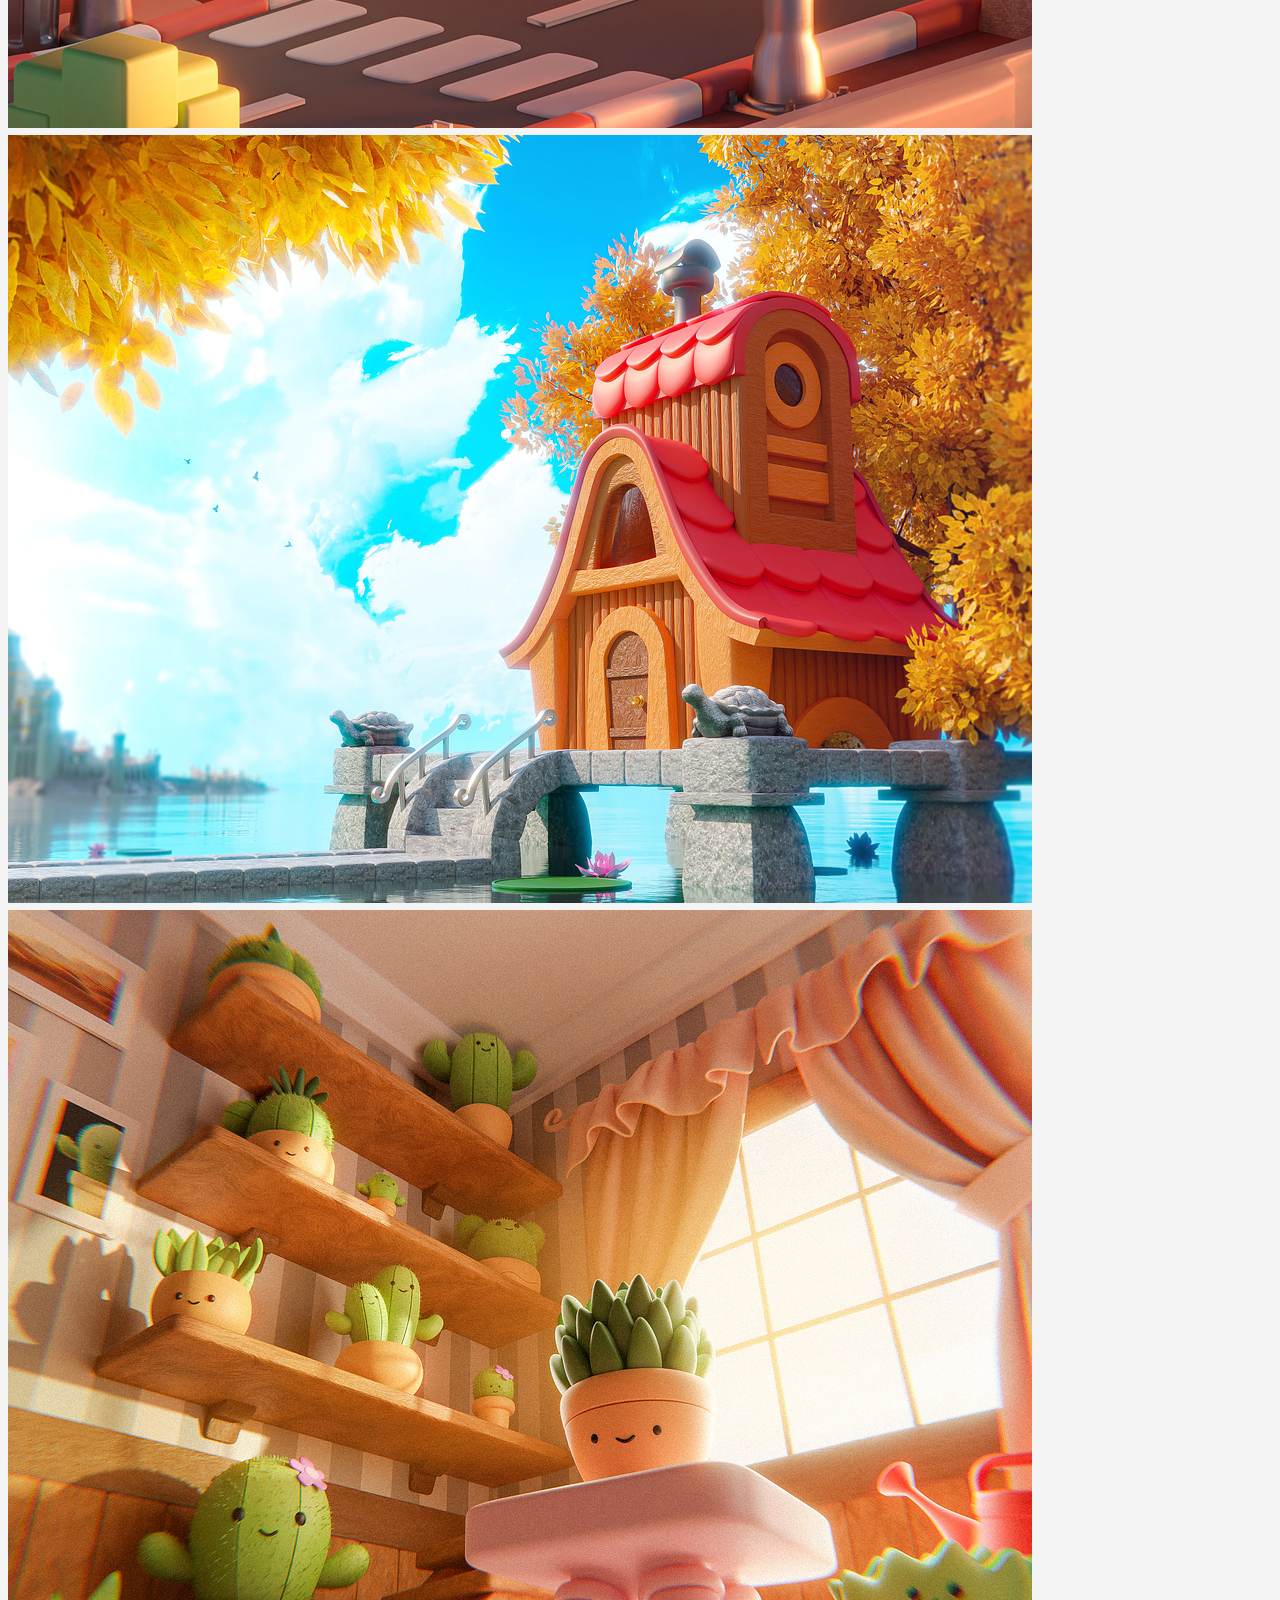
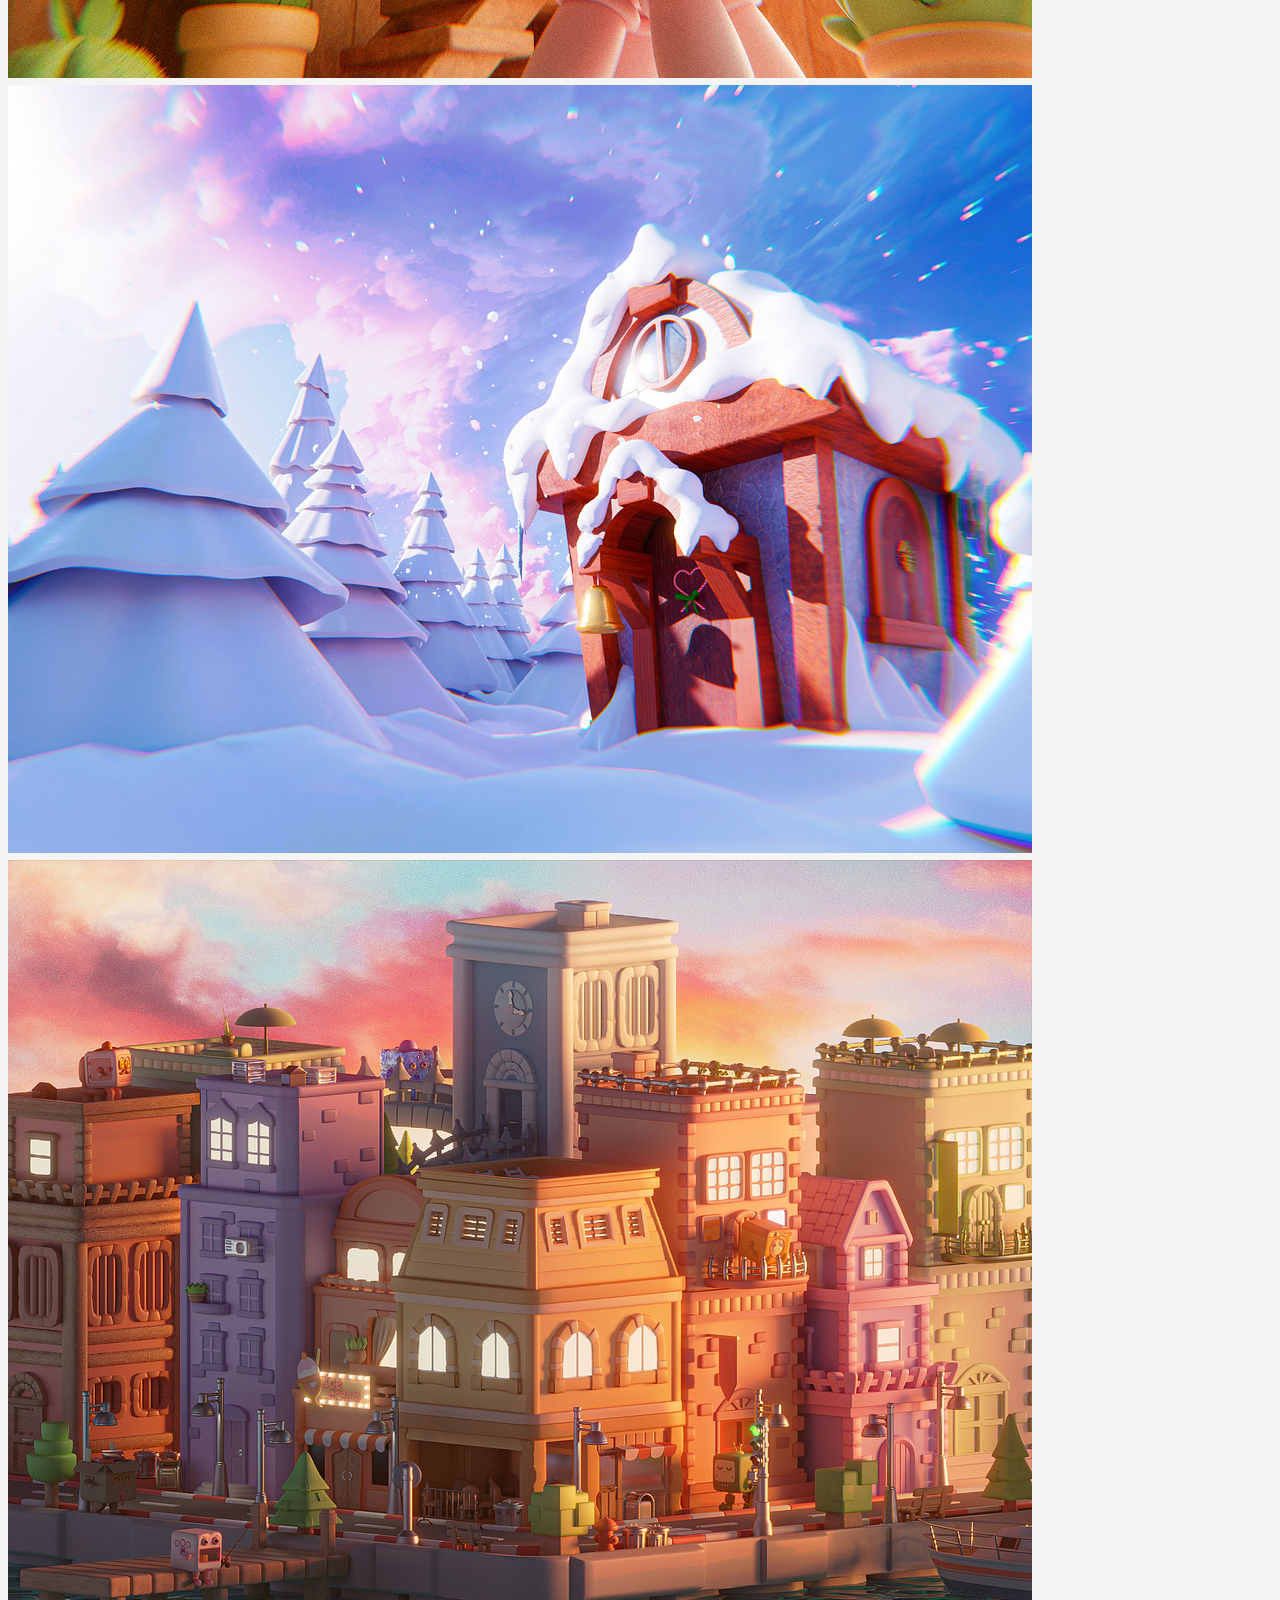
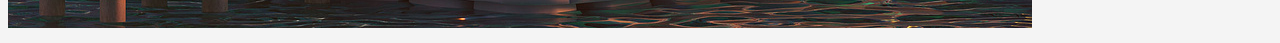
<file: Aula2908/index.html>
<!doctype html>
<html lang="pt-BR">

<head>
    <meta charset="utf-8">
    <meta name="viewport" content="width=device-width, initial-scale=1">
    <title>Aula 03 - menu + grid</title>

    <!-- Google fonts -->
    <link rel="preconnect" href="https://fonts.googleapis.com">
    <link rel="preconnect" href="https://fonts.gstatic.com" crossorigin>
    <link href="https://fonts.googleapis.com/css2?family=Prompt&display=swap" rel="stylesheet">

    <!-- chamada dos icones BS -->
    <link rel="stylesheet" href="https://cdn.jsdelivr.net/npm/bootstrap-icons@1.10.5/font/bootstrap-icons.css">


    <!-- Chamada do CSS do bootstrap -->
    <link href="https://cdn.jsdelivr.net/npm/bootstrap@5.3.1/dist/css/bootstrap.min.css" rel="stylesheet"
        integrity="sha384-4bw+/aepP/YC94hEpVNVgiZdgIC5+VKNBQNGCHeKRQN+PtmoHDEXuppvnDJzQIu9" crossorigin="anonymous">

    <!-- Chamada da minha CSS -->
    <link rel="stylesheet" href="./css/styles.css">
</head>

<body>

    <header class="container mt-4">
        <nav class="navbar navbar-expand-lg">
            <div class="container-fluid">
                <a class="navbar-brand logo" href="#"><i class="bi bi-suit-diamond-fill me-2"></i>ONO</a>

                <button class="navbar-toggler" type="button" data-bs-toggle="collapse" data-bs-target="#navbarNav"
                    aria-controls="navbarNav" aria-expanded="false" aria-label="Toggle navigation">
                    <i class="bi bi-filter-right"></i>
                </button>

                <div class="collapse navbar-collapse" id="navbarNav">
                    <ul class="navbar-nav ms-auto">
                        <li class="nav-item">
                            <a class="nav-link" href="#">Home</a>
                        </li>
                        <li class="nav-item">
                            <a class="nav-link" href="#">Features</a>
                        </li>
                        <li class="nav-item">
                            <a class="nav-link" href="#">Pricing</a>
                        </li>
                        <li class="nav-item">
                            <a class="nav-link" href="#">Contacts</a>
                        </li>
                    </ul>
                </div>
            </div>
        </nav>
    </header>
    <!-- Main é uma div semântica - tem a maior relevância, deveos ter apenas uma main por página -->
    <!-- Semântica é importante para o SEO - indexação de conteúdo pelo Google -->
    <main class="container mb-5">

        <!-- Definida a linha do grid -->
        <section class="row px-4 d-flex align-items-center">
            <div class="col-md-6">
                <h1 class="display-1 text-blue">1TJDF</h1>
                <p class="lead my-4">
                    Lorem ipsum dolor sit amet consectetur adipisicing elit. Consectetur, architecto. <span
                        class="text-pink"> Alias, voluptate!</span> Exercitationem illum voluptates at reprehenderit
                    distinctio mollitia quibusdam.
                </p>
                <a href="" class="btn btn-outline-primary">Mais informações</a>
            </div>

            <figure class="col-md-6">
                <img src="./images/game-analytics-animate.svg" alt="Ilustração de uma pessoa em sua mesa de trabalho">
            </figure>
        </section>

        <!-- cards -->
        <h4 class="text-blue display-6 mb-4">Personagens</h4>

        <!-- criar linha do grid -->
        <section class="row">
            <!-- 1o card -->
            <div class="col-md-6 col-lg-3 my-2">
                <div class="card">
                    <img src="./images/personagens/MicrosoftTeams-image (1).png" class="card-img-top"
                        alt="Personagem ficticio narigudo e barbudo">
                    <div class="card-body">
                        <h5 class="card-title">Mustash</h5>
                        <p class="card-text">El bigodon e carecon percebe que es cauvon</p>
                        <a href="#" class="btn btn-outline-primary">Go somewhere</a>
                    </div>
                </div>
            </div>

            <!-- 2o card -->
            <div class="col-md-6 col-lg-3 my-2">
                <div class="card">
                    <img src="./images/personagens/MicrosoftTeams-image (2).png" class="card-img-top"
                        alt="Personagem ficticio barbudo e cabeludo">
                    <div class="card-body">
                        <h5 class="card-title">Mustash</h5>
                        <p class="card-text">El bigodon e carecon percebe que es cauvon</p>
                        <a href="#" class="btn btn-outline-primary">Go somewhere</a>
                    </div>
                </div>
            </div>

            <!-- 3o card -->
            <div class="col-md-6 col-lg-3 my-2">
                <div class="card">
                    <img src="./images/personagens/MicrosoftTeams-image (3).png" class="card-img-top"
                        alt="Personagem ficticio narigudo e barbudo">
                    <div class="card-body">
                        <h5 class="card-title">Mustash</h5>
                        <p class="card-text">El bigodon e carecon percebe que es cauvon</p>
                        <a href="#" class="btn btn-outline-primary">Go somewhere</a>
                    </div>
                </div>
            </div>

            <!-- 4o card -->
            <div class="col-md-6 col-lg-3 my-2">
                <div class="card">
                    <img src="./images/personagens/MicrosoftTeams-image.png" class="card-img-top"
                        alt="Personagem ficticio narigudo e barbudo">
                    <div class="card-body">
                        <h5 class="card-title">Mustash</h5>
                        <p class="card-text">El bigodon e carecon percebe que es cauvon</p>
                        <a href="#" class="btn btn-outline-primary">Go somewhere</a>
                    </div>
                </div>
            </div>
        </section>
    </main>

    <!-- Plataformas -->
    <article class="container-fluid text-light gradiente mb-5">
        <div class="container">
            <!-- Ativar a linha do grid -->
            <div class="row d-flex align-items-center justify-content-center text-center height-50">

                <div class="col-md-6 my-2">
                    <h3 class="">Compre os melhores games do mundo!!!</h3>
                    <p class="my-4">Lorem ipsum dolor sit amet consectetur adipisicing elit. Beatae quam vero sit facere!</p>
                    <a href="" class="btn btn-outline-primary">Mais informações</a>
                    <a a href="" class="btn btn-primary ms-2">Comprar agora</a>
                </div>

                <div class="col-md-6 my-2 text-end icons">
                    <a href=""><i class="bi bi-steam icon-plataforma"></i></a>
                    <a href=""><i class="bi bi-playstation icon-plataforma"></i></a>
                    <a href=""><i class="bi bi-xbox icon-plataforma"></i></a>
                    <a href=""><i class="bi bi-nintendo-switch icon-plataforma"></i></a>
                </div>
            </div>
        </div>
    </article>

    <section class="container mb-5">
        <h4 class="text-blue display-6">Galeria de imagens</h4>
        <div class="row my-4 d-flex align-items-center">

            <!-- Imagens grandes -->
            <div class="col-md-6 my-2">
                <img src="./images/telas/telas/tela01.jpg" alt="imagem disponibilizada pelo professor" class="img-fluid rounded">
            </div>

            <!-- Imagens pequenas -->
            <div class="col-md-6 my-2">

                <div class="row">                    
                    <div class="col-6 my-2">
                        <img src="./images/telas/telas/tela02.jpg" alt="imagame disponibilizada pelo professor" class="img-fluid rounded">
                    </div>

                    <div class="col-6 my-2">
                        <img src="./images/telas/telas/tela03.jpg" alt="imagame disponibilizada pelo professor" class="img-fluid rounded">
                    </div>

                    <div class="col-6 my-2">
                        <img src="./images/telas/telas/tela04.jpg" alt="imagame disponibilizada pelo professor" class="img-fluid rounded">
                    </div>

                    <div class="col-6 my-2">
                        <img src="./images/telas/telas/tela05.jpg" alt="imagame disponibilizada pelo professor" class="img-fluid rounded">
                    </div>

                    
                </div>
            </div>
        </div>
    </section>

    <!-- Chamada do JS do bootstrap -->
    <script src="https://cdn.jsdelivr.net/npm/bootstrap@5.3.1/dist/js/bootstrap.bundle.min.js"
        integrity="sha384-HwwvtgBNo3bZJJLYd8oVXjrBZt8cqVSpeBNS5n7C8IVInixGAoxmnlMuBnhbgrkm"
        crossorigin="anonymous"></script>
</body>

</html>
</file>
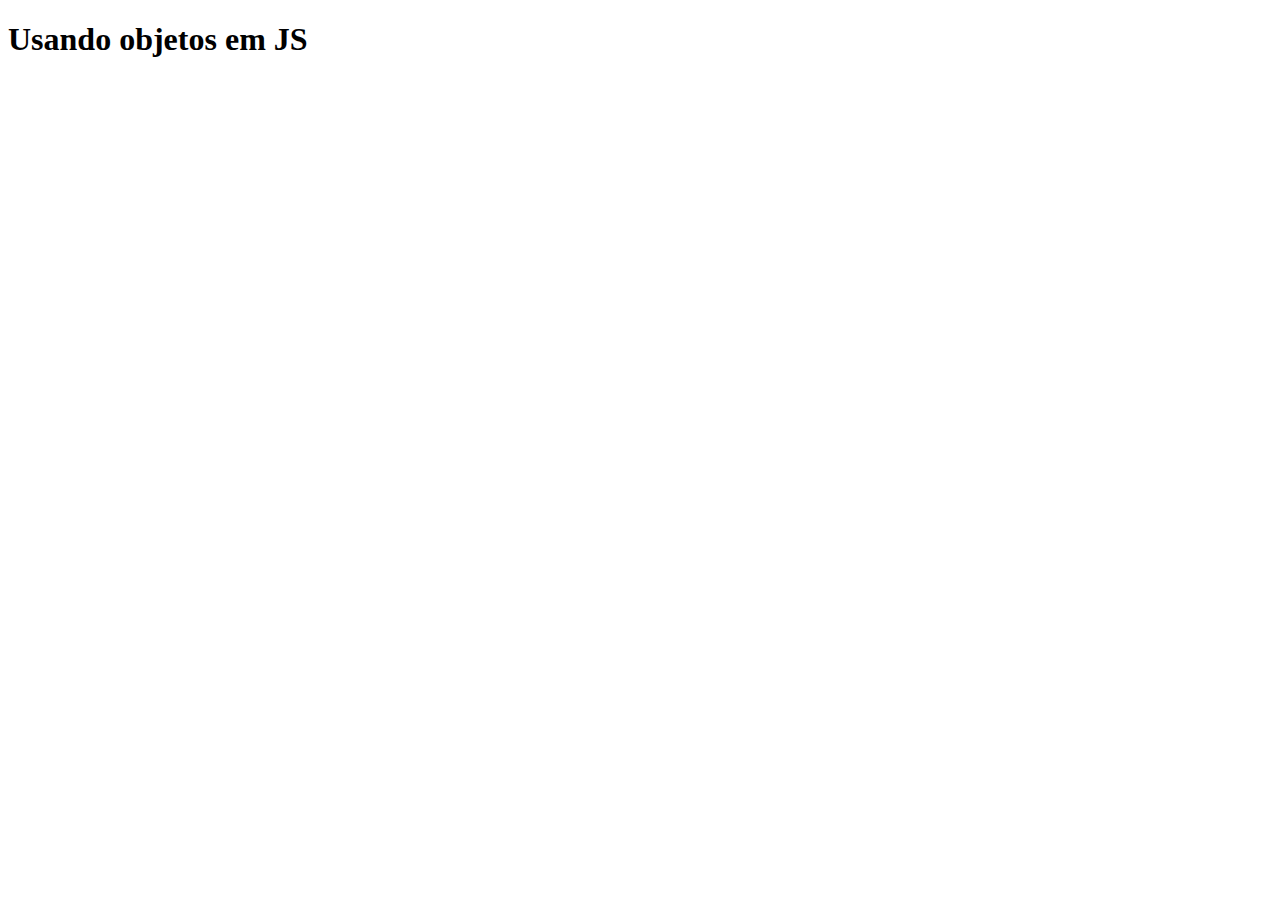
<file: Aula 24.10/my-app/objetos/index.html>
<!DOCTYPE html>
<html lang="pt-BR">
<head>
    <meta charset="UTF-8">
    <meta name="viewport" content="width=device-width, initial-scale=1.0">
    <title>Objetos</title>
</head>
<body>
    <h1>Usando objetos em JS</h1>

    <script src="./js/objetos.js"></script>
</body>
</html>
</file>
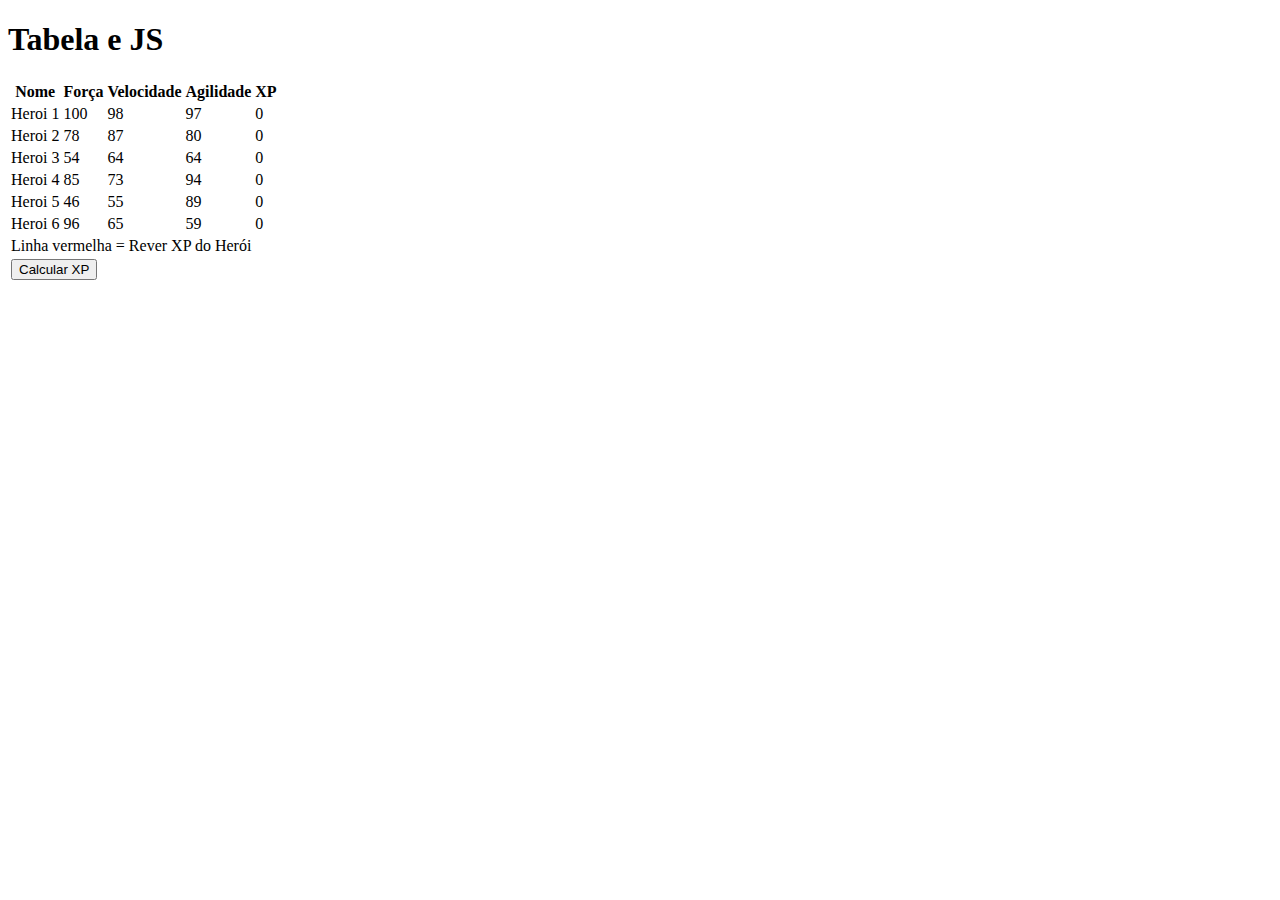
<file: Aula 1010/herois.html>
<!DOCTYPE html>
<html lang="pt-BR">

<head>
    <meta charset="UTF-8">
    <meta name="viewport" content="width=device-width, initial-scale=1.0">
    <title>Tabela e JS</title>
    <link href="https://cdn.jsdelivr.net/npm/bootstrap@5.2.1/dist/css/bootstrap.min.css" rel="stylesheet"
        integrity="sha384-iYQeCzEYFbKjA/T2uDLTpkwGzCiq6soy8tYaI1GyVh/UjpbCx/TYkiZhlZB6+fzT" crossorigin="anonymous">
</head>

<body>

    <div class="container my-4">
        <h1>Tabela e JS</h1>

        <table class="table table-responsive text-center ">
            <thead class="table-dark">
                <tr>
                    <th>Nome</th>
                    <th>Força</th>
                    <th>Velocidade</th>
                    <th>Agilidade</th>
                    <th>XP</th>
                </tr>
            </thead>
            <tbody id="herois">
                <tr class="heroi" id="heroi-um">
                    <td class="nome">Heroi 1</td>
                    <td class="forca">100</td>
                    <td class="velocidade">98</td>
                    <td class="agilidade">97</td>
                    <td class="xp">0</td>
                </tr>

                <tr class="heroi">
                    <td class="nome">Heroi 2</td>
                    <td class="forca">78</td>
                    <td class="velocidade">87</td>
                    <td class="agilidade">80</td>
                    <td class="xp">0</td>
                </tr>

                <tr class="heroi">
                    <td class="nome">Heroi 3</td>
                    <td class="forca">54</td>
                    <td class="velocidade">64</td>
                    <td class="agilidade">64</td>
                    <td class="xp">0</td>
                </tr>

                <tr class="heroi">
                    <td class="nome">Heroi 4</td>
                    <td class="forca">85</td>
                    <td class="velocidade">73</td>
                    <td class="agilidade">94</td>
                    <td class="xp">0</td>
                </tr>
                <tr class="heroi">
                    <td class="nome">Heroi 5</td>
                    <td class="forca">46</td>
                    <td class="velocidade">55</td>
                    <td class="agilidade">89</td>
                    <td class="xp">0</td>
                </tr>

                <tr class="heroi">
                    <td class="nome">Heroi 6</td>
                    <td class="forca">96</td>
                    <td class="velocidade">65</td>
                    <td class="agilidade">59</td>
                    <td class="xp">0</td>
                </tr>
            </tbody>
            <tfoot>
                <tr>
                    <td colspan="5" id="linha">Linha vermelha = Rever XP do Herói</td>
                </tr>
                <tr>
                    <td colspan="5" class="text-end">
                        <button class="btn btn-primary" id="calcular">Calcular XP</button>
                    </td>
                </tr>
            </tfoot>
        </table>

        <!--Chamada do Js -->
        <!-- <script src="./js/dom.js"></script> -->
        <script src="./js/calcularXP.js"></script>
</body>

</html>
</file>
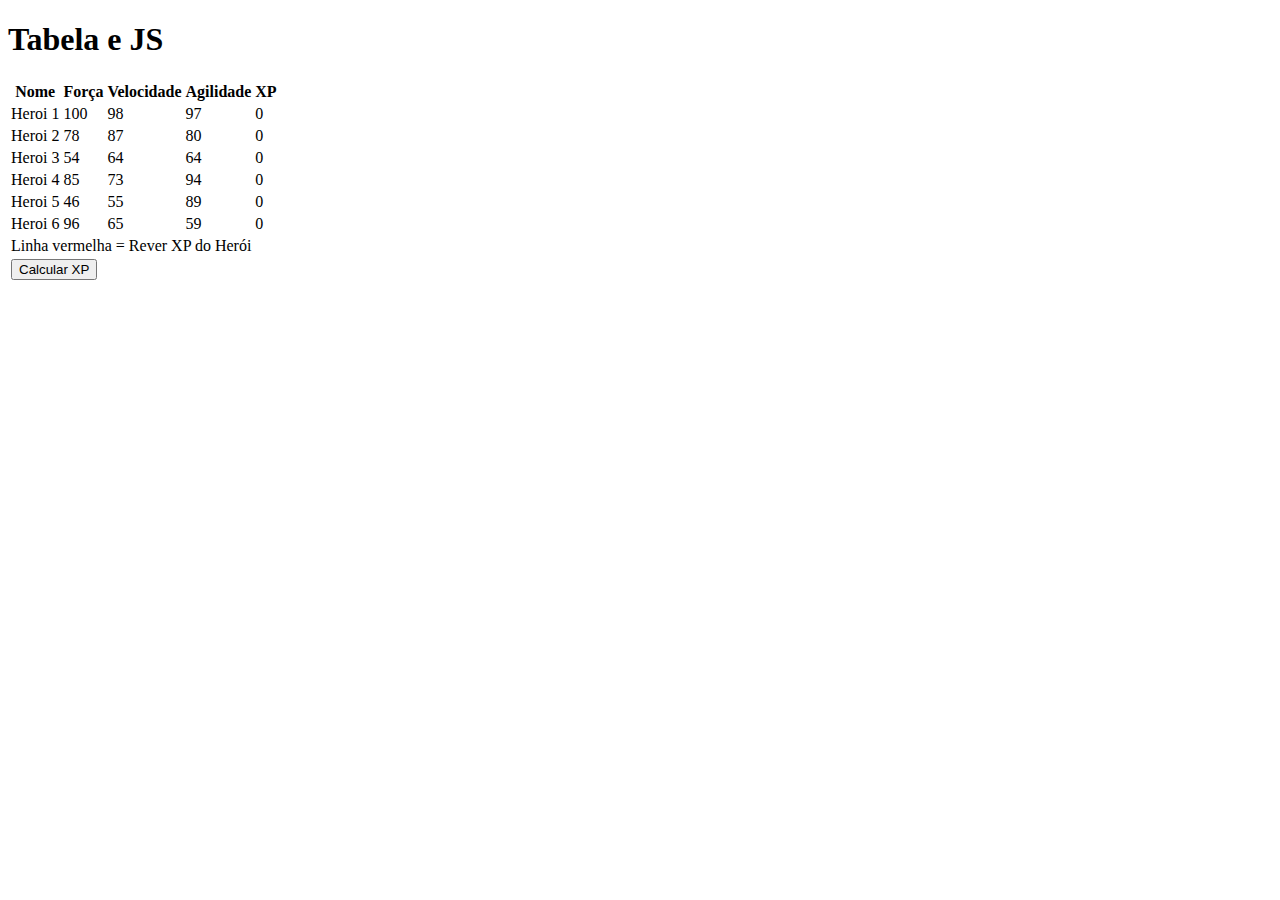
<file: Aula0310/herois.html>
<!DOCTYPE html>
<html lang="pt-BR">

<head>
    <meta charset="UTF-8">
    <meta name="viewport" content="width=device-width, initial-scale=1.0">
    <title>Tabela e JS</title>
    <link href="https://cdn.jsdelivr.net/npm/bootstrap@5.2.1/dist/css/bootstrap.min.css" rel="stylesheet"
        integrity="sha384-iYQeCzEYFbKjA/T2uDLTpkwGzCiq6soy8tYaI1GyVh/UjpbCx/TYkiZhlZB6+fzT" crossorigin="anonymous">
</head>

<body>

    <div class="container my-4">
        <h1>Tabela e JS</h1>

        <table class="table table-responsive text-center ">
            <thead class="table-dark">
                <tr>
                    <th>Nome</th>
                    <th>Força</th>
                    <th>Velocidade</th>
                    <th>Agilidade</th>
                    <th>XP</th>
                </tr>
            </thead>
            <tbody id="herois">
                <tr class="heroi" id="heroi-um">
                    <td class="nome">Heroi 1</td>
                    <td class="forca">100</td>
                    <td class="velocidade">98</td>
                    <td class="agilidade">97</td>
                    <td class="xp">0</td>
                </tr>

                <tr class="heroi">
                    <td class="nome">Heroi 2</td>
                    <td class="forca">78</td>
                    <td class="velocidade">87</td>
                    <td class="agilidade">80</td>
                    <td class="xp">0</td>
                </tr>

                <tr class="heroi">
                    <td class="nome">Heroi 3</td>
                    <td class="forca">54</td>
                    <td class="velocidade">64</td>
                    <td class="agilidade">64</td>
                    <td class="xp">0</td>
                </tr>

                <tr class="heroi">
                    <td class="nome">Heroi 4</td>
                    <td class="forca">85</td>
                    <td class="velocidade">73</td>
                    <td class="agilidade">94</td>
                    <td class="xp">0</td>
                </tr>
                <tr class="heroi">
                    <td class="nome">Heroi 5</td>
                    <td class="forca">46</td>
                    <td class="velocidade">55</td>
                    <td class="agilidade">89</td>
                    <td class="xp">0</td>
                </tr>

                <tr class="heroi">
                    <td class="nome">Heroi 6</td>
                    <td class="forca">96</td>
                    <td class="velocidade">65</td>
                    <td class="agilidade">59</td>
                    <td class="xp">0</td>
                </tr>
            </tbody>
            <tfoot>
                <tr>
                    <td colspan="5" id="linha">Linha vermelha = Rever XP do Herói</td>
                </tr>
                <tr>
                    <td colspan="5" class="text-end">
                        <button class="btn btn-primary" id="calcular">Calcular XP</button>
                    </td>
                </tr>
            </tfoot>
        </table>

        <script src="./js/dom.js"></script>
</body>

</html>
</file>
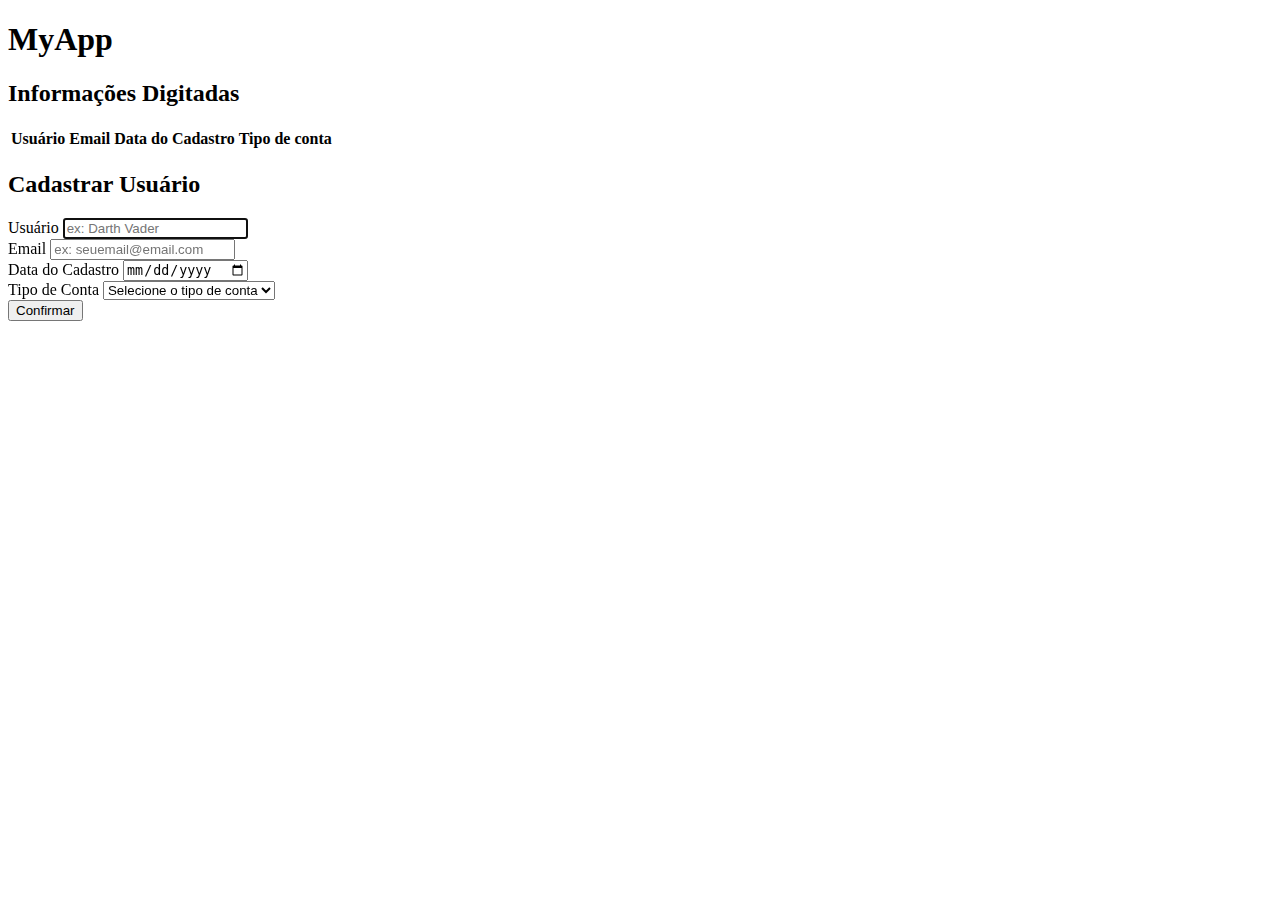
<file: Aula 24.10/my-app/my-app/app.html>
<!DOCTYPE html>
<html lang="pt-br">

<head>
    <meta charset="UTF-8">
    <meta name="viewport" content="width=device-width, initial-scale=1.0">
    <title>MyApp</title>
    <!-- link para o BootStrap -->
    <link href="https://cdn.jsdelivr.net/npm/bootstrap@5.1.0/dist/css/bootstrap.min.css" rel="stylesheet"
        integrity="sha384-KyZXEAg3QhqLMpG8r+8fhAXLRk2vvoC2f3B09zVXn8CA5QIVfZOJ3BCsw2P0p/We" crossorigin="anonymous">
</head>

<body>

    <div class="container">
        <div class="bg-info p-4 mt-3">
            <h1 class="display-4 text-light">MyApp</h1>
        </div>
        <div class="my-4">
            <h2>Informações Digitadas</h2>
            <table id="resumo" class="table table-hover text-center">
                <thead class="table-dark">
                    <tr id="cabecalho">
                        <th class="usuario">Usuário</th>
                        <th class="email">Email</th>
                        <th class="data-cadastro">Data do Cadastro</th>
                        <th class="tipo-conta">Tipo de conta</th>
                    </tr>
                </thead>
                <tbody class="historico">
                </tbody>
            </table>
        </div>
        <h2 class="mt-4">Cadastrar Usuário</h2>
        <form class="dados" id="dados" method="get" action="">
            <div class="row mb-3">

                <div class="col-md-12 my-3">
                    <label for="usuario" class="form-label">Usuário</label>
                    <input type="text" class="form-control" id="usuario" name="usuario" placeholder="ex: Darth Vader"
                        required autofocus>
                </div>

                <div class="col-md-4  my-3">
                    <label for="email" class="form-label">Email</label>
                    <input type="email" class="form-control" id="email" name="email"
                        placeholder="ex: seuemail@email.com" required>
                </div>

                <div class="col-md-4  my-3">
                    <label for="dataCadastro" class="form-label">Data do Cadastro</label>
                    <input type="date" class="form-control" id="dataCadastro" name="dataCadastro" required>
                </div>

                <div class="col-md-4  my-3">
                    <label for="tipoConta" class="form-label">Tipo de Conta</label>
                    <select id="tipoConta" name="tipoConta"  class="form-select" required>
                        <option value="0">Selecione o tipo de conta</option>
                        <option value="Free">Free</option>
                        <option value="Pro">Pro</option>
                    </select>
                </div>
            </div>
            <div class="d-flex justify-content-end mt-3">
                <button type="submit" class="btn btn-primary">Confirmar</button>
            </div>
        </form>
    </div>

    <!-- chamanda do js -->
    <script src="./js/app.js"></script>

</body>

</html>
</file>
<file: Aula-1909/css/styles.css>
:root {
    --color-purple: #A75EB4;
    --color-pink: #dc143c;
    --color-grey-100: #f4f4f4;
    --font-body: 'Quicksand', sans-serif;
    --gradiente: 75deg,
        hsl(240deg 100% 14%) 0%,
        hsl(243deg 94% 13%) 13%,
        hsl(247deg 91% 13%) 25%,
        hsl(250deg 87% 12%) 37%,
        hsl(254deg 82% 11%) 50%,
        hsl(257deg 78% 11%) 63%,
        hsl(261deg 73% 10%) 75%,
        hsl(264deg 67% 9%) 87%,
        hsl(268deg 64% 9%) 100%;
}

body {
    font-family: var(--font-body);
    background-color: var(--color-grey-100);
}

.text-purple {
    color: var(--color-purple);
}

.gradiente {
    background-image: linear-gradient(var(--gradiente));
}

.text-pink {
    color: var(--color-pink);
}

.logo {
    font-size: 25px;
    color: var(--color-purple)
}

.navbar-toggler {
    box-shadow: none !important;
}

.navbar-toggler:focus {
    border: 1px solid var(--color-purple) !important;
    color: var(--color-purple);
}

.nav-link:hover,
.logo:hover {
    color: var(--color-purple);
}

.height-50 {
    min-height: 50vh;
}

.icon-plataforma {
    font-size: 45px;
    color: var(--color-grey-100);
    margin-right: 30px;
    transition: .5s;
}

.icon-plataforma:hover {
    color: var(--color-purple);    
}

.textarea{
    resize: none;
    height: 150px;

}
</file>
<file: Aula-2908/css/styles.css>
:root {
    --color-purple: #A75EB4;
    --color-pink: #dc143c;
    --color-grey-100: #f4f4f4;
    --font-body: 'Quicksand', sans-serif;
    --gradiente: 75deg,
        hsl(240deg 100% 14%) 0%,
        hsl(243deg 94% 13%) 13%,
        hsl(247deg 91% 13%) 25%,
        hsl(250deg 87% 12%) 37%,
        hsl(254deg 82% 11%) 50%,
        hsl(257deg 78% 11%) 63%,
        hsl(261deg 73% 10%) 75%,
        hsl(264deg 67% 9%) 87%,
        hsl(268deg 64% 9%) 100%;
}

body {
    font-family: var(--font-body);
    background-color: var(--color-grey-100);
}

.text-purple {
    color: var(--color-purple);
}

.gradiente {
    background-image: linear-gradient(var(--gradiente));
}

.text-pink {
    color: var(--color-pink);
}

.logo {
    font-size: 25px;
    color: var(--color-purple)
}

.navbar-toggler {
    box-shadow: none !important;
}

.navbar-toggler:focus {
    border: 1px solid var(--color-purple) !important;
    color: var(--color-purple);
}

.nav-link:hover,
.logo:hover {
    color: var(--color-purple);
}

.height-50 {
    min-height: 50vh;
}

.icon-plataforma {
    font-size: 45px;
    color: var(--color-grey-100);
    margin-right: 30px;
    transition: .5s;
}

.icon-plataforma:hover {
    color: var(--color-purple);    
}
</file>
<file: Aula1508/css/styles.css>
:root {
    --color-blue: #d15a10;
    --color-pink: #dc143c;
}

body {
    font-family: 'Prompt', sans-serif;
}

.text-blue {
    color: var(--color-blue);
}

.text-pink {
    color: var(--color-pink);
}
</file>
<file: Aula2908/css/styles.css>
:root {
    --color-orange: #DF4931;
    --color-pink: #dc143c;
    --font-body:'Prompt',sans-serif;
    --color-grey-100: #f4f4f4;
    --gradiente: 45deg,
                hsl(0deg 100% 32%) 0%,
                hsl(15deg 100% 35%) 13%,
                hsl(23deg 100% 39%) 25%,
                hsl(29deg 100% 41%) 37%,
                hsl(34deg 100% 44%) 50%,
                hsl(39deg 100% 46%) 63%,
                hsl(44deg 100% 48%) 75%,
                hsl(49deg 100% 49%) 87%,
                hsl(54deg 100% 52%) 100%;
}

body {
    font-family: var(--font-body);
    background-color: var(--color-grey-100);
}

.text-blue {
    color: var(--color-orange);
}

.gradiente {
    background-image: linear-gradient(var(--gradiente));
}

.text-pink {
    color: var(--color-pink);
}

.logo {
    font-size: 25px;
    color: var(--color-orange);
}

.navbar-toggler {
    box-shadow: none !important;
}

.navbar-toggler:focus {
    border: 1px solid var(--color-pink) !important;
    color: var(--color-pink);
}

.nav-link:hover, 
.logo:hover {
    color: var(--color-orange);
}

.height-50 {
    min-height: 50vh;
}

.icon-plataforma {
    font-size: 45px;
    color: var(--color-orange);
    margin-right: 30px;
    transition: .5s;    
}

.icon-plataforma:hover {
    color: var(--color-orange);
}
</file>
